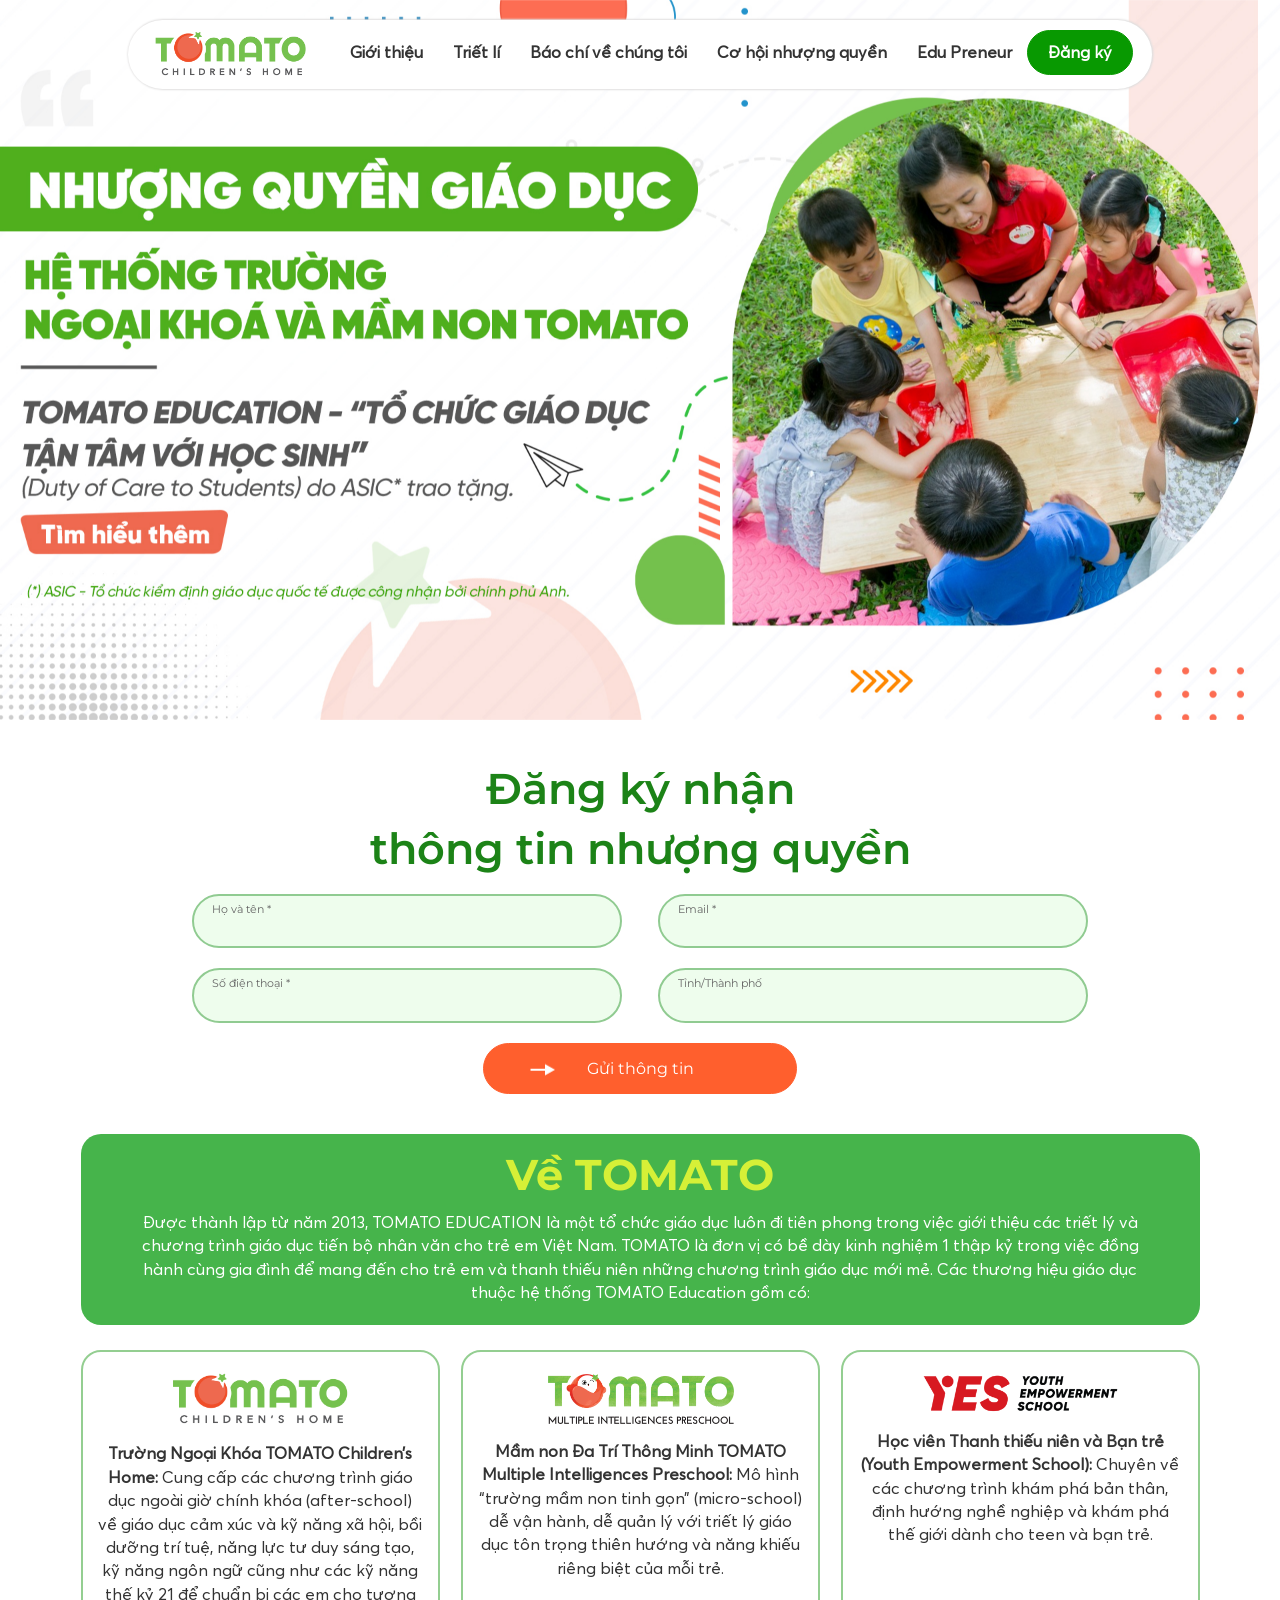
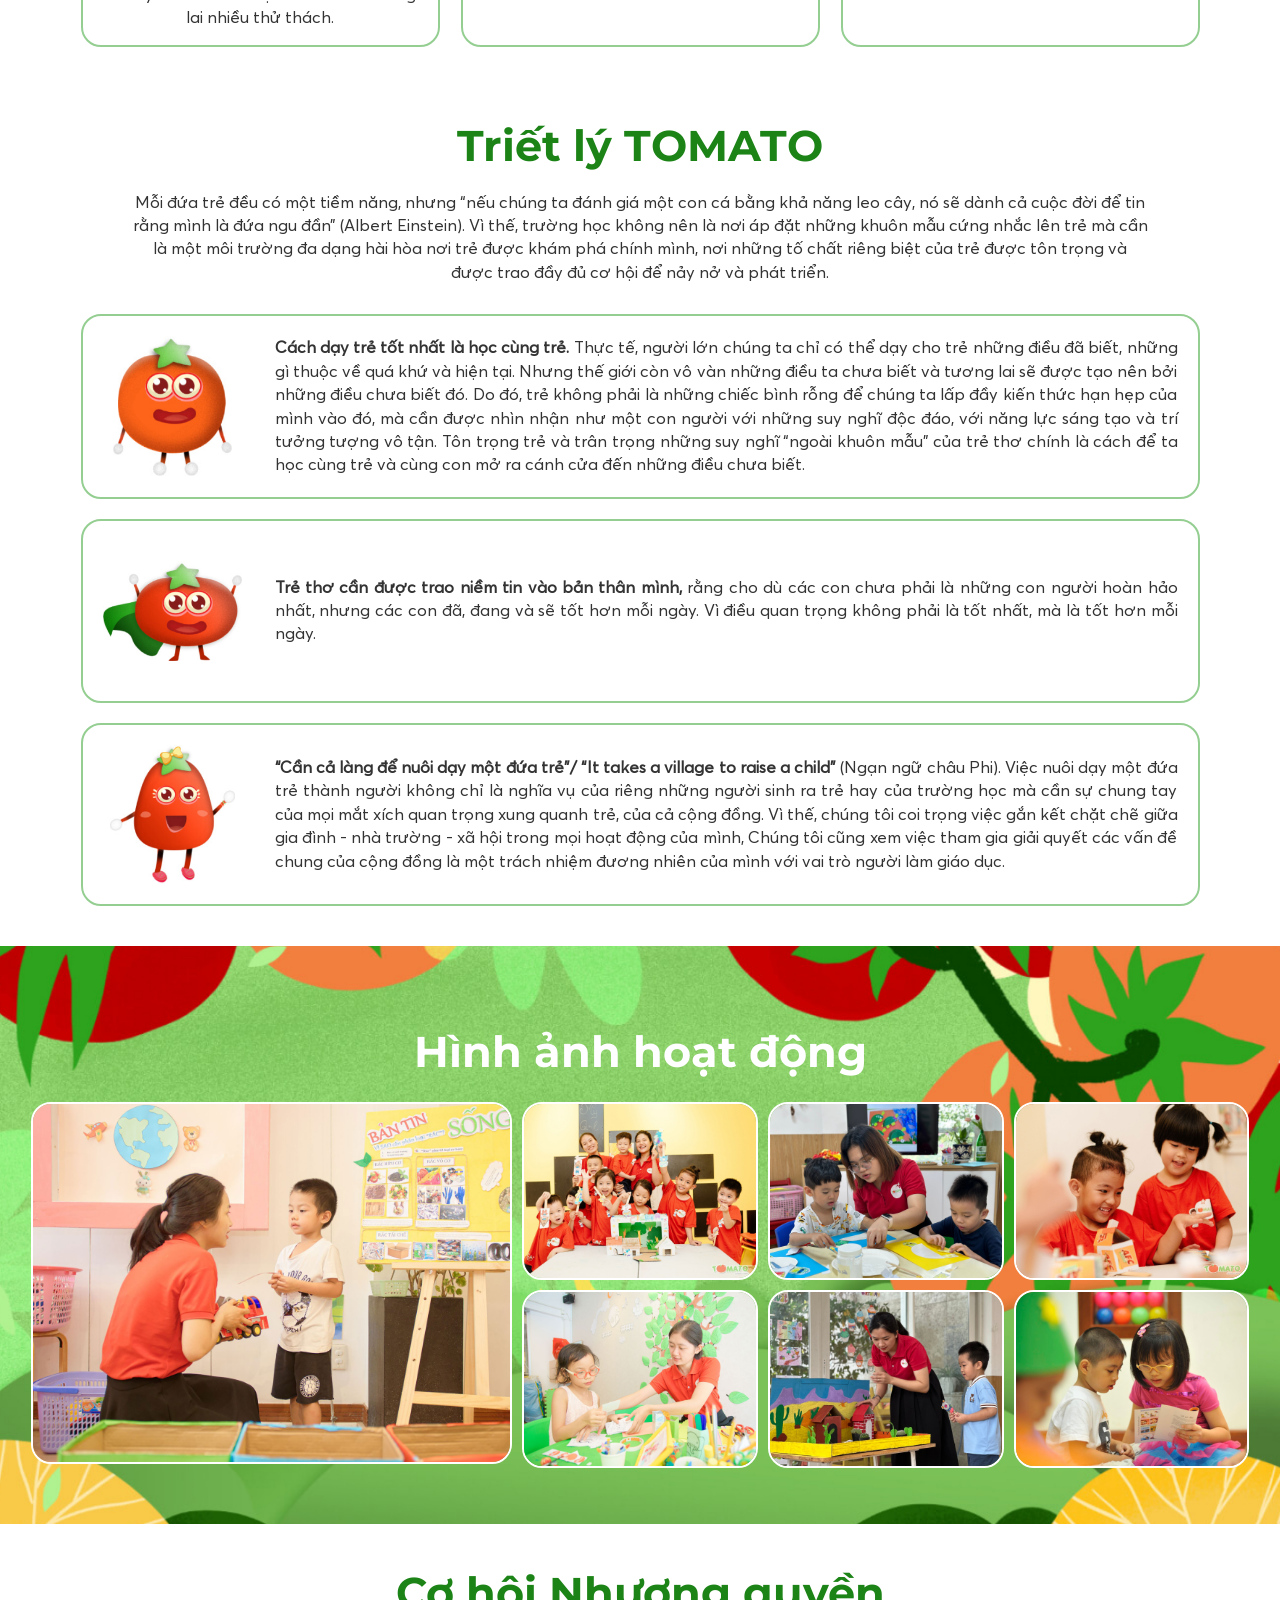
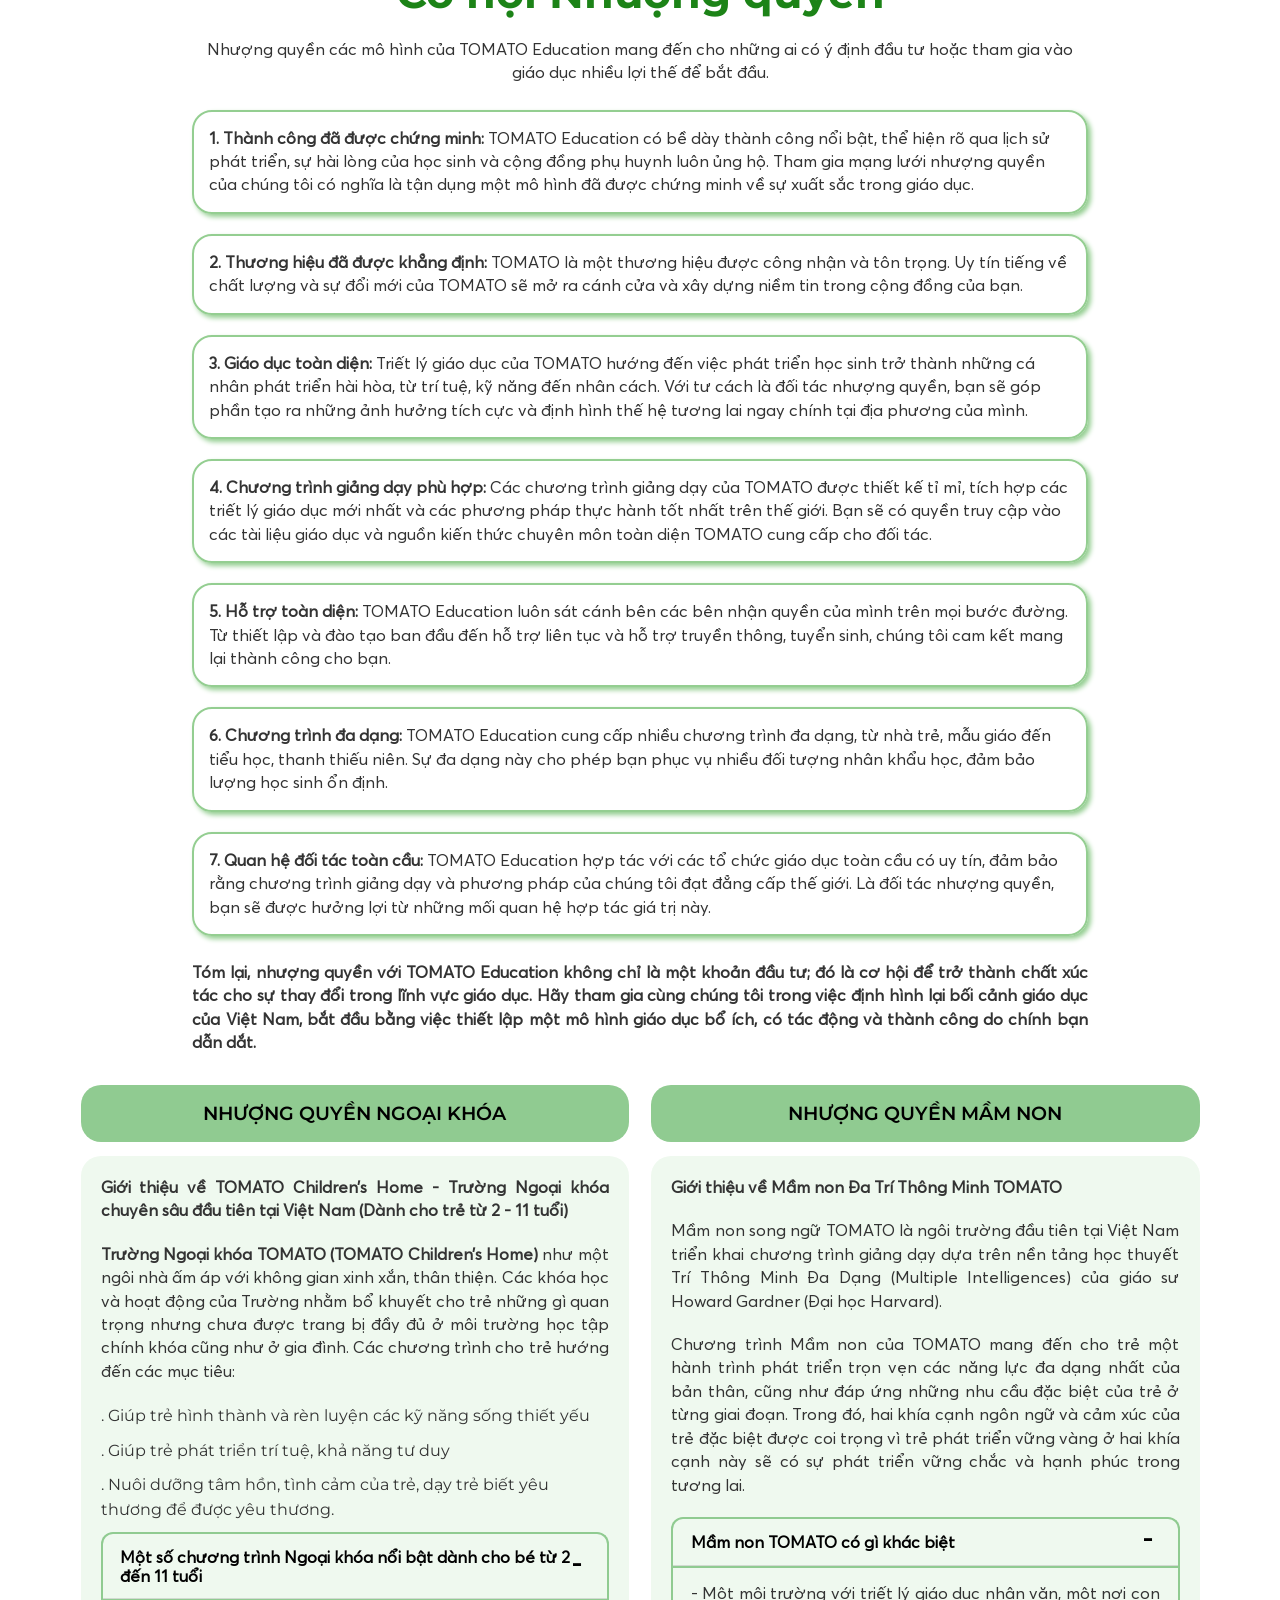
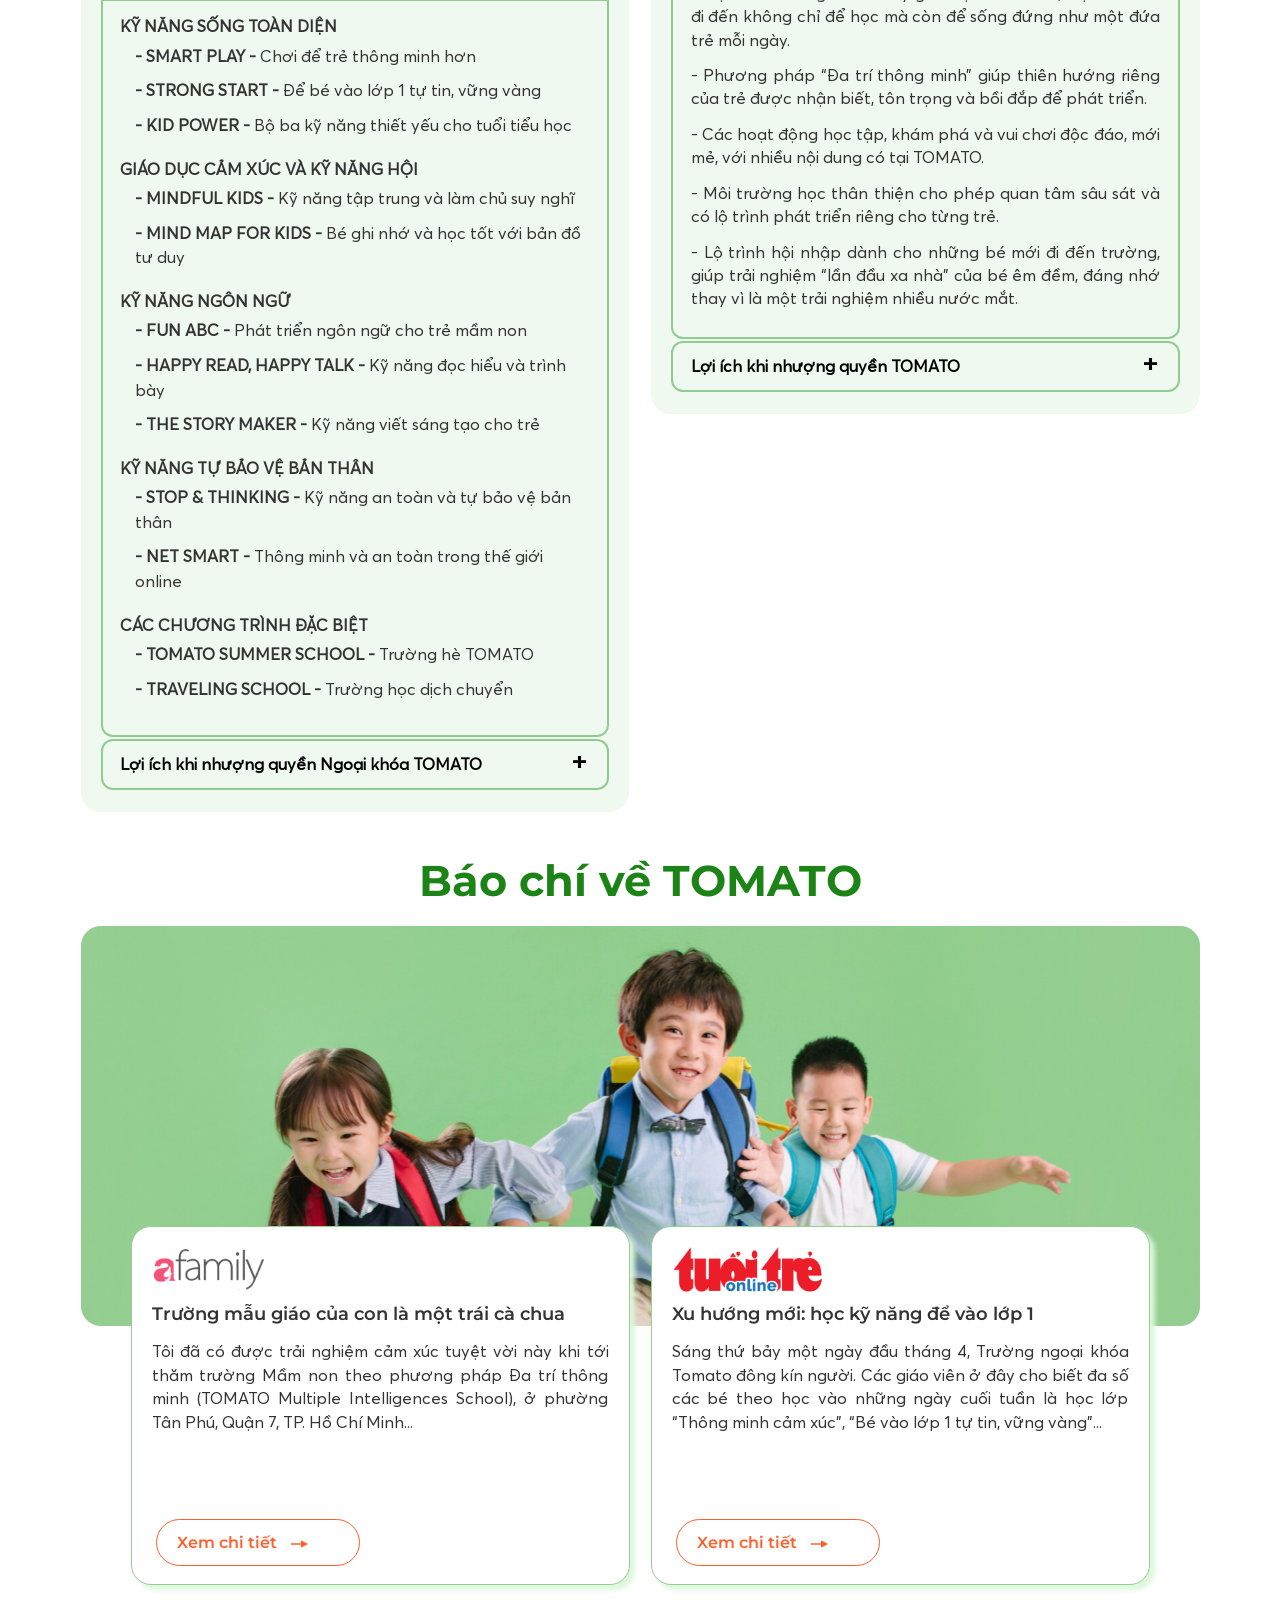
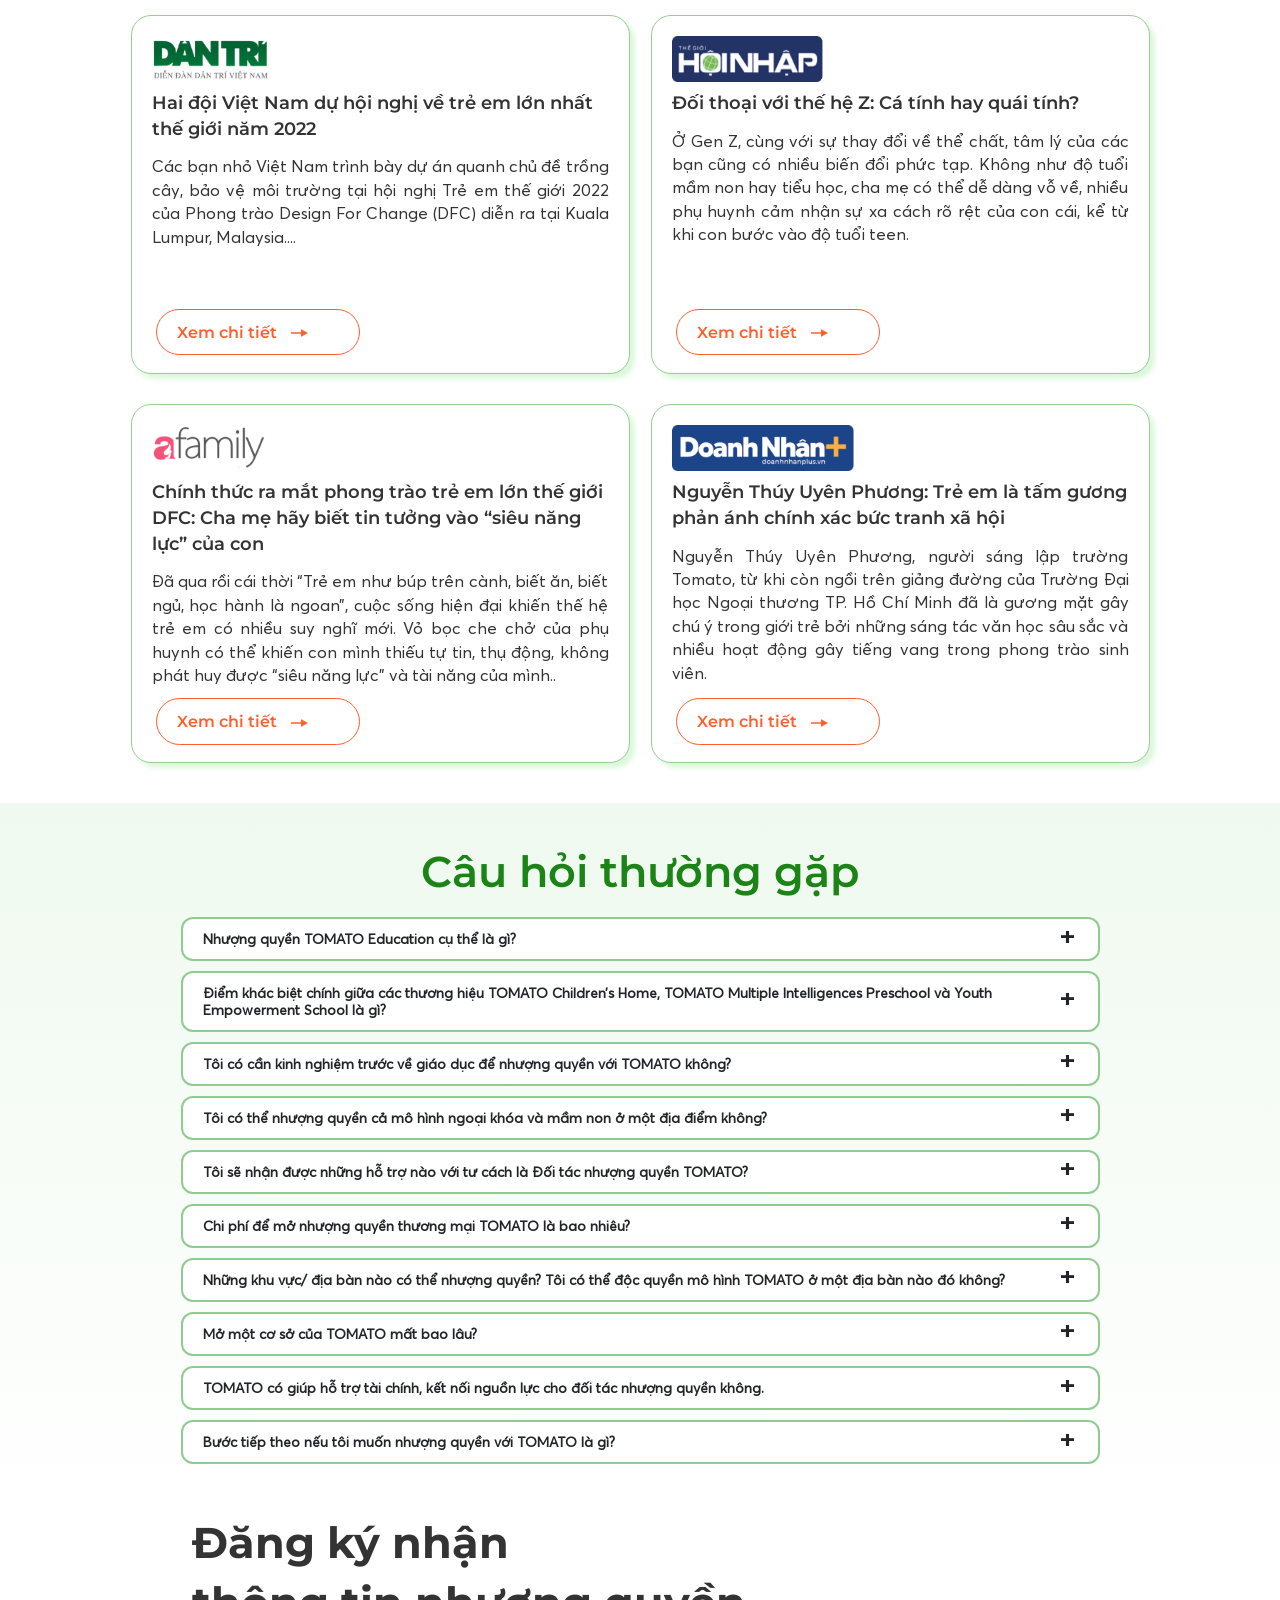
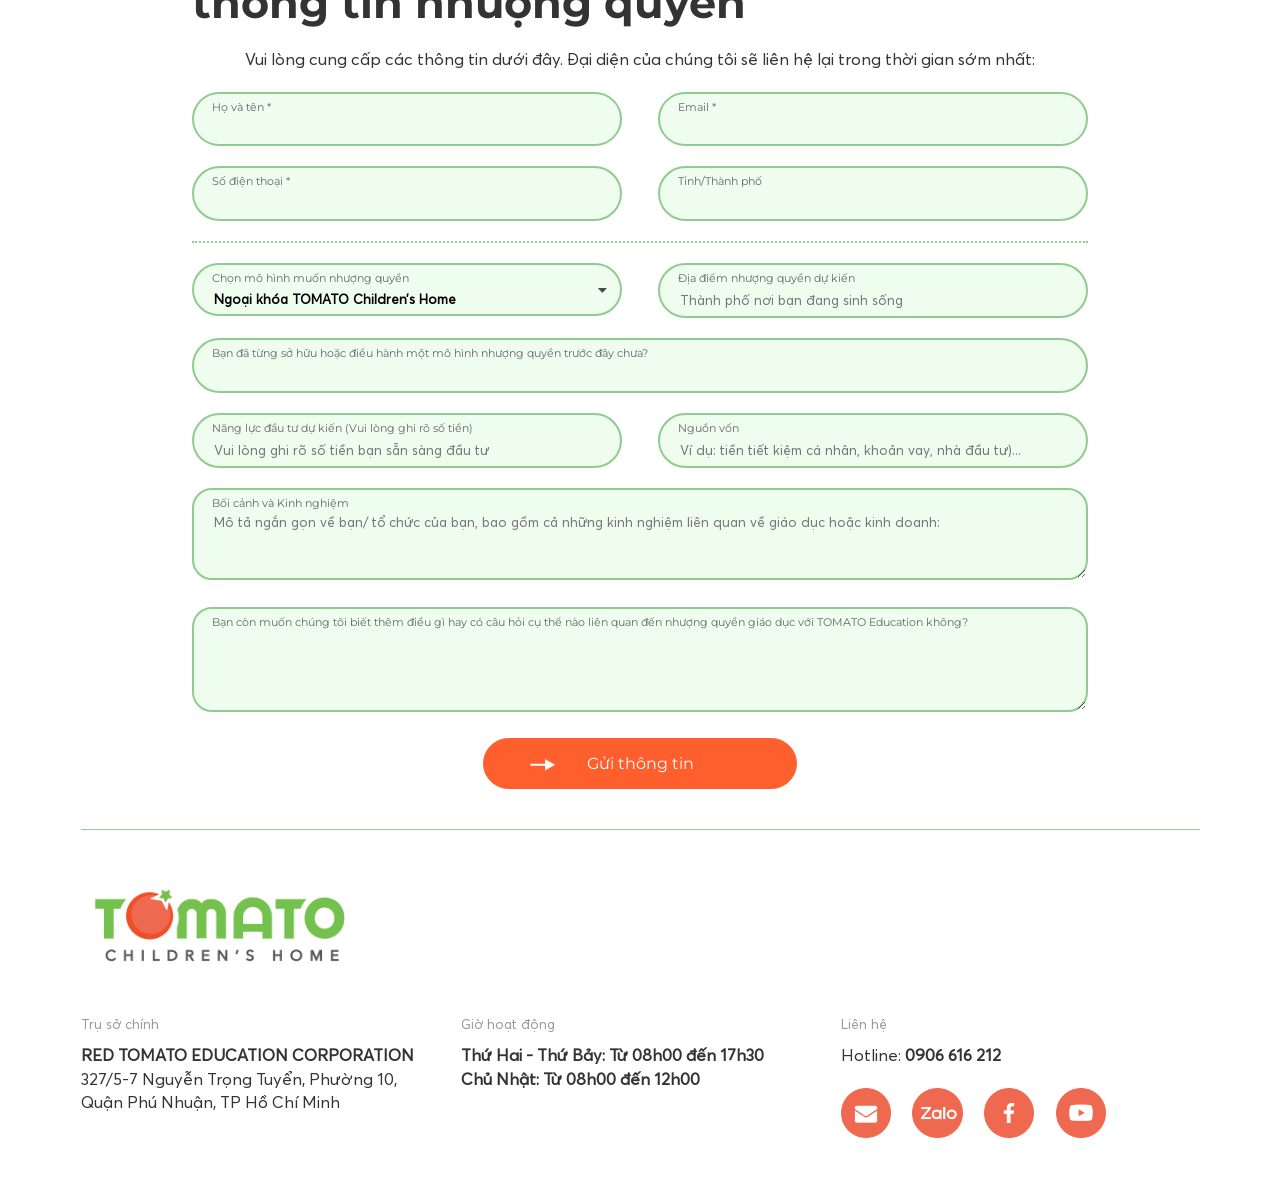
<file: index.html>
<!DOCTYPE html>
<html>
<head>
  <meta charset="utf-8">
  <title></title>	
  <meta name="viewport" content="width=device-width, initial-scale=1">
  <link rel="icon" type="image/x-icon" href="./images/fav.png">
  <link href="vendor/bootstrap/bootstrap.min.css" rel="stylesheet" type="text/css">
  <link href="vendor/bootstrap-5/bootstrap.min.css" rel="stylesheet" type="text/css">
  <link href="vendor/wow/animation.css" rel="stylesheet" type="text/css">
  <link rel="preconnect" href="https://fonts.googleapis.com">
  <link rel="preconnect" href="https://fonts.gstatic.com" crossorigin>
  <link href="https://fonts.googleapis.com/css2?family=Montserrat:wght@300;500;700&display=swap" rel="stylesheet">
  <link href="vendor/owlcarousel/owl.carousel.min.css" rel="stylesheet" type="text/css">
  <link href="vendor/wow/owl.theme.default.min.css" rel="stylesheet" type="text/css">
  <link href="vendor/fancybox/jquery.fancybox.min.css" rel="stylesheet" type="text/css">
  <link href="vendor/semantic/semantic.min.css" rel="stylesheet">
  <link href="css/style.css" rel="stylesheet" media="screen">
</head>
<body>
    <header class="page-header">
        <div class="container-header clearfix">
            <div class="logo"><a href="#"><img src="./images/logo.png" alt=""></a></div>
            <div class="toggle-menu">
                <img src="./images/ico-menu.png" alt="">
            </div>
            <div class="main-menu">
                <ul class="ul-main">
                    <li><a href="#" class="md-section-1">Giới thiệu</a></li>
                    <li><a href="#" class="md-section-2">Triết lí</a></li>
                    <li><a href="#" class="md-section-3">Báo chí về chúng tôi</a></li>
                    <li><a href="#" class="md-section-4">Cơ hội nhượng quyền</a></li>
                    <li><a href="edu-preneur.html" >Edu Preneur</a></li>
                    <li><a href="#" class="register md-section-5">Đăng ký</a></li>

                </ul>
            </div>
            <a href="#" class="register-mb">Đăng ký</a>
        </div>
        <div class="banner">
            <div class="owl-carousel owl-theme">
                <div class="item">
                    <img src="./images/banner.jpg" alt="">
                </div>
                <div class="item">
                    <img src="./images/banner-1.jpg" alt="">
                </div>
            </div>
            
        </div>
    </header><!-- .page-header -->
    <div class="page-main">
        <div class="section-1" id="section-1">
            <div class="container">
                <form action="">
                    <h1>Đăng ký nhận<br> thông tin nhượng quyền</h1>
                    <div class="md-col clearfix">
                        <div class="md-row">
                            <label for="">Họ và tên *</label>
                            <input type="text">
                            <!-- <p class="error">Vui lòng nhập họ và tên</p> -->
                        </div>
                        <div class="md-row">
                            <label for="">Email *</label>
                            <input type="email">
                            <!-- <p class="error">Vui lòng nhập email</p> -->
                        </div>
                    </div>
                    <div class="md-col clearfix">
                        <div class="md-row">
                            <label for="">Số điện thoại *</label>
                            <input type="text">
                            <!-- <p class="error">Vui lòng nhập số điện thoại</p> -->
                        </div>
                        <div class="md-row">
                            <label for="">Tỉnh/Thành phố</label>
                            <input type="text">
                        </div>
                    </div>
                    <div class="md-col-bt">
                        <span><img src="./images/ico-arrow.png" alt=""></span>
                        <input type="button" value="Gửi thông tin">
                    </div>
                    <div id="modal-sucess" class="md-modal-fancybox" >
                        <p>Cám ơn bạn đã đăng ký tư vấn, chúng tôi sẽ liên hệ lại với bạn!</p>
                    </div>                 
                </form>
            </div>
            <div class="md-psp">
                <div class="container">
                    <div class="top-content">
                        <h2>Về TOMATO</h2>
                        <p>Được thành lập từ năm 2013, TOMATO EDUCATION là một tổ chức giáo dục luôn đi tiên phong trong việc giới thiệu các triết lý và chương trình giáo dục tiến bộ nhân văn cho trẻ em Việt Nam. TOMATO là đơn vị có bề dày kinh nghiệm 1 thập kỷ trong việc đồng hành cùng gia đình để mang đến cho trẻ em và thanh thiếu niên những chương trình giáo dục mới mẻ. Các thương hiệu giáo dục thuộc hệ thống TOMATO Education gồm có:</p>
                    </div>
                    <div class="main-content">
                        <div class="row">
                            <div class="col-md-4">
                                <div class="content">
                                    <a href="https://tomato.edu.vn/" target="_blank"><img src="./images/logo.png" alt=""></a>
                                    <p><strong>Trường Ngoại Khóa TOMATO Children’s Home:</strong> Cung cấp các chương trình giáo dục ngoài giờ chính khóa (after-school) về giáo dục cảm xúc và kỹ năng xã hội,  bồi dưỡng trí tuệ, năng lực tư duy sáng tạo, kỹ năng ngôn ngữ cũng như các kỹ năng thế kỷ 21 để chuẩn bị các em cho tương lai nhiều thử thách.</p>
                                </div>
                            </div>
                            <div class="col-md-4">
                                <div class="content">
                                    <a href="https://mamnon.tomato.edu.vn/" target="_blank"><img src="./images/psp-1.png" alt=""></a>
                                    <p><strong>Mầm non Đa Trí Thông Minh TOMATO Multiple Intelligences Preschool:</strong> Mô hình “trường mầm non tinh gọn” (micro-school) dễ vận hành, dễ quản lý với triết lý giáo dục tôn trọng thiên hướng và năng khiếu riêng biệt của mỗi trẻ. </p>
                                </div>
                            </div>
                            <div class="col-md-4">
                                <div class="content">
                                    <a href="https://www.yesedu.vn/" target="_blank"><img src="./images/psp-3.png" alt=""></a>
                                    <p><strong>Học viên Thanh thiếu niên và Bạn trẻ (Youth Empowerment School):</strong> Chuyên về các chương trình khám phá bản thân, định hướng nghề nghiệp và khám phá thế giới dành cho teen và bạn trẻ.</p>
                                </div>
                            </div>
                        </div>
                    </div>
                </div>
            </div>
            <div class="md-sps">
                <div class="container">
                    <div class="top-content">
                        <h2>Triết lý TOMATO</h2>
                        <p>Mỗi đứa trẻ đều có một tiềm năng, nhưng “nếu chúng ta đánh giá một con cá bằng khả năng leo cây, nó sẽ dành cả cuộc đời để tin rằng mình là đứa ngu đần” (Albert Einstein). Vì thế, trường học không nên là nơi áp đặt những khuôn mẫu cứng nhắc lên trẻ mà cần là một môi trường đa dạng hài hòa nơi trẻ được khám phá chính mình, nơi những tố chất riêng biệt của trẻ được tôn trọng và được trao đầy đủ cơ hội để nảy nở và phát triển.</p>
                    </div>
                    <div class="main-content">
                        <div class="md-col clearfix">
                            <img src="./images/sps-1.png" alt="">
                            <p><strong>Cách dạy trẻ tốt nhất là học cùng trẻ.</strong> Thực tế, người lớn chúng ta chỉ có thể dạy cho trẻ những điều đã biết, những gì thuộc về quá khứ và hiện tại. Nhưng thế giới còn vô vàn những điều ta chưa biết và tương lai sẽ được tạo nên bởi những điều chưa biết đó. Do đó, trẻ không phải là những chiếc bình rỗng để chúng ta lấp đầy kiến thức hạn hẹp của mình vào đó, mà cần được nhìn nhận như một con người với những suy nghĩ độc đáo, với năng lực sáng tạo và trí tưởng tượng vô tận. Tôn trọng trẻ và trân trọng những suy nghĩ “ngoài khuôn mẫu” của trẻ thơ chính là cách để ta học cùng trẻ và cùng con mở ra cánh cửa đến những điều chưa biết.</p>
                        </div>
                        <div class="md-col clearfix">
                            <img src="./images/sps-2.png" alt="">
                            <p><strong>Trẻ thơ cần được trao niềm tin vào bản thân mình,</strong> rằng cho dù các con chưa phải là những con người hoàn hảo nhất, nhưng các con đã, đang và sẽ tốt hơn mỗi ngày. Vì điều quan trọng không phải là tốt nhất, mà là tốt hơn mỗi ngày. </p>
                        </div>
                        <div class="md-col clearfix">
                            <img src="./images/sps-3.png" alt="">
                            <p><strong>“Cần cả làng để nuôi dạy một đứa trẻ”/ “It takes a village to raise a child”</strong> (Ngạn ngữ châu Phi). Việc nuôi dạy một đứa trẻ thành người không chỉ là nghĩa vụ của riêng những người sinh ra trẻ hay của trường học mà cần sự chung tay của mọi mắt xích quan trọng xung quanh trẻ, của cả cộng đồng. Vì thế, chúng tôi coi trọng việc gắn kết chặt chẽ giữa gia đình - nhà trường - xã hội trong mọi hoạt động của mình, Chúng tôi cũng xem việc tham gia giải quyết các vấn đề chung của cộng đồng là một trách nhiệm đương nhiên của mình với vai trò người làm giáo dục.</p>
                        </div>
                    </div>
                </div>
            </div>
        </div>
        <div class="section-2">
            <h2>Hình ảnh hoạt động</h2>
            <div class="slide-images clearfix">
                <div class="md-col md-col-1">
                    <div><a data-fancybox="gallery" href="./images/slide-1.jpg"><img src="./images/slide-1.jpg"></a></div>
                </div>
                <div class="md-col">
                    <div><a data-fancybox="gallery" href="./images/slide-2.jpg"><img src="./images/slide-2.jpg"></a></div>
                    <div><a data-fancybox="gallery" href="./images/slide-3.jpg"><img src="./images/slide-3.jpg"></a></div>
                </div>
                <div class="md-col">
                    <div><a data-fancybox="gallery" href="./images/slide-4.jpg"><img src="./images/slide-4.jpg"></a></div>
                    <div><a data-fancybox="gallery" href="./images/slide-5.jpg"><img src="./images/slide-5.jpg"></a></div>
                </div>
                <div class="md-col md-col-2 md-desktop">
                    <div><a data-fancybox="gallery" href="./images/slide-6.jpg"><img src="./images/slide-6.jpg"></a></div>
                    <div><a data-fancybox="gallery" href="./images/slide-7.jpg"><img src="./images/slide-7.jpg"></a></div>
                </div>
            </div>
        </div>
        <div class="section-3">
            <div class="container">
                <div class="md-cnq">
                    <div class="top-content">
                        <h2>Cơ hội Nhượng quyền</h2>
                        <p>Nhượng quyền các mô hình của TOMATO Education mang đến cho những ai có ý định đầu tư hoặc tham gia vào giáo dục nhiều lợi thế để bắt đầu.</p>
                    </div>
                    <div class="main-content">
                        <p><strong>1. Thành công đã được chứng minh:</strong> TOMATO Education có bề dày thành công nổi bật, thể hiện rõ qua lịch sử phát triển, sự hài lòng của học sinh và cộng đồng phụ huynh luôn ủng hộ. Tham gia mạng lưới nhượng quyền của chúng tôi có nghĩa là tận dụng một mô hình đã được chứng minh về sự xuất sắc trong giáo dục.</p>
                        <p><strong>2. Thương hiệu đã được khẳng định:</strong> TOMATO là một thương hiệu được công nhận và tôn trọng. Uy tín tiếng về chất lượng và sự đổi mới của TOMATO sẽ mở ra cánh cửa và xây dựng niềm tin trong cộng đồng của bạn.</p>
                        <p><strong>3. Giáo dục toàn diện:</strong> Triết lý giáo dục của TOMATO hướng đến việc phát triển học sinh trở thành những cá nhân phát triển hài hòa, từ trí tuệ, kỹ năng đến nhân cách. Với tư cách là đối tác nhượng quyền, bạn sẽ góp phần tạo ra những ảnh hưởng tích cực và định hình thế hệ tương lai ngay chính tại địa phương của mình.</p>
                        <p><strong>4. Chương trình giảng dạy phù hợp:</strong> Các chương trình giảng dạy của TOMATO được thiết kế tỉ mỉ, tích hợp các triết lý giáo dục mới nhất và các phương pháp thực hành tốt nhất trên thế giới. Bạn sẽ có quyền truy cập vào các tài liệu giáo dục và nguồn kiến thức chuyên môn toàn diện TOMATO cung cấp cho đối tác.</p>
                        <p><strong>5. Hỗ trợ toàn diện:</strong> TOMATO Education luôn sát cánh bên các bên nhận quyền của mình trên mọi bước đường. Từ thiết lập và đào tạo ban đầu đến hỗ trợ liên tục và hỗ trợ truyền thông, tuyển sinh, chúng tôi cam kết mang lại thành công cho bạn.</p>
                        <p><strong>6. Chương trình đa dạng:</strong> TOMATO Education cung cấp nhiều chương trình đa dạng, từ nhà trẻ, mẫu giáo đến tiểu học, thanh thiếu niên. Sự đa dạng này cho phép bạn phục vụ nhiều đối tượng nhân khẩu học, đảm bảo lượng học sinh  ổn định.</p>
                        <p><strong>7. Quan hệ đối tác toàn cầu:</strong> TOMATO Education hợp tác với các tổ chức giáo dục toàn cầu có uy tín, đảm bảo rằng chương trình giảng dạy và phương pháp của chúng tôi đạt đẳng cấp thế giới. Là đối tác nhượng quyền, bạn sẽ được hưởng lợi từ những mối quan hệ hợp tác giá trị này.</p>
                    </div>
                    <p class="in-short">Tóm lại, nhượng quyền với TOMATO Education không chỉ là một khoản đầu tư; đó là cơ hội để trở thành chất xúc tác cho sự thay đổi trong lĩnh vực giáo dục. Hãy tham gia cùng chúng tôi trong việc định hình lại bối cảnh giáo dục của Việt Nam, bắt đầu bằng việc thiết lập một mô hình giáo dục bổ ích, có tác động và thành công do chính bạn dẫn dắt.</p>
                </div>
                <div class="md-tcol clearfix">
                    <div class="left-content">
                        <h3>Nhượng quyền Ngoại khóa</h3>
                        <div class="content">
                            <p><strong>Giới thiệu về TOMATO Children’s Home - Trường Ngoại khóa chuyên sâu đầu tiên tại Việt Nam (Dành cho trẻ từ 2 - 11 tuổi)</strong></p>
                            <p><strong>Trường Ngoại khóa TOMATO (TOMATO Children’s Home)</strong> như một ngôi nhà ấm áp với không gian xinh xắn, thân thiện. Các khóa học và hoạt động của Trường nhằm bổ khuyết cho trẻ những gì quan trọng nhưng chưa được trang bị đầy đủ ở môi trường học tập chính khóa cũng như ở gia đình. Các chương trình cho trẻ hướng đến các mục tiêu:</p>
                            <span>. Giúp trẻ hình thành và rèn luyện các kỹ năng sống thiết yếu</span>
                            <span>. Giúp trẻ phát triển trí tuệ, khả năng tư duy</span>
                            <span>. Nuôi dưỡng tâm hồn, tình cảm của trẻ, dạy trẻ biết yêu thương để được yêu thương.</span>
                            <div class="accordion" id="accordionExample">
                              <div class="accordion-item">
                                <h2 class="accordion-header" id="headingOne">
                                  <button class="accordion-button" type="button" data-bs-toggle="collapse" data-bs-target="#collapseOne" aria-expanded="true" aria-controls="collapseOne">
                                    Một số chương trình Ngoại khóa nổi bật dành cho bé từ 2 đến 11 tuổi
                                  </button>
                                </h2>
                                <div id="collapseOne" class="accordion-collapse collapse show" aria-labelledby="headingOne" data-bs-parent="#accordionExample">
                                  <div class="accordion-body">
                                    <div class="md-text">
                                        <p>KỸ NĂNG SỐNG TOÀN DIỆN</p>
                                        <span><strong>- SMART PLAY -</strong> Chơi để trẻ thông minh hơn</span>
                                        <span><strong>- STRONG START -</strong> Để bé vào lớp 1 tự tin, vững vàng</span>
                                        <span><strong>- KID POWER -</strong> Bộ ba kỹ năng thiết yếu cho tuổi tiểu học</span>
                                    </div>
                                    <div class="md-text">
                                        <p>GIÁO DỤC CẢM XÚC VÀ KỸ NĂNG HỘI</p>
                                        <span><strong>-  MINDFUL KIDS -</strong> Kỹ năng tập trung và làm chủ suy nghĩ</span>
                                        <span><strong>-  MIND MAP FOR KIDS -</strong> Bé ghi nhớ và học tốt với bản đồ tư duy</span>
                                    </div>
                                    <div class="md-text">
                                        <p>KỸ NĂNG NGÔN NGỮ</p>
                                        <span><strong>-  FUN ABC -</strong> Phát triển ngôn ngữ cho trẻ mầm non</span>
                                        <span><strong>-  HAPPY READ, HAPPY TALK -</strong> Kỹ năng đọc hiểu và trình bày</span>
                                        <span><strong>-  THE STORY MAKER -</strong> Kỹ năng viết sáng tạo cho trẻ</span>
                                    </div>
                                    <div class="md-text">
                                        <p>KỸ NĂNG TỰ BẢO VỆ BẢN THÂN</p>
                                        <span><strong>-  STOP & THINKING -</strong> Kỹ năng an toàn và tự bảo vệ bản thân</span>
                                        <span><strong>-  NET SMART -</strong> Thông minh và an toàn trong thế giới online</span>
                                    </div>
                                    <div class="md-text">
                                        <p>CÁC CHƯƠNG TRÌNH ĐẶC BIỆT</p>
                                        <span><strong>-  TOMATO SUMMER SCHOOL -</strong> Trường hè TOMATO</span>
                                        <span><strong>-  TRAVELING SCHOOL -</strong> Trường học dịch chuyển</span>
                                    </div>
                                  </div>
                                </div>
                              </div>
                              <div class="accordion-item">
                                <h2 class="accordion-header" id="headingTwo">
                                  <button class="accordion-button collapsed" type="button" data-bs-toggle="collapse" data-bs-target="#collapseTwo" aria-expanded="false" aria-controls="collapseTwo">
                                    Lợi ích khi nhượng quyền Ngoại khóa TOMATO
                                  </button>
                                </h2>
                                <div id="collapseTwo" class="accordion-collapse collapse" aria-labelledby="headingTwo" data-bs-parent="#accordionExample">
                                  <div class="accordion-body">
                                    <p><strong>- Tiềm năng thị trường:</strong> Nhu cầu về giáo dục ngoài giờ không ngừng tăng khi các bậc phụ huynh ngày càng muốn tìm kiếm các chương trình phát triển toàn diện cho con mình để bổ trợ thêm hoặc giúp giải quyết các vấn đề mà trường học chính khóa chưa giải quyết được.</p>
                                    <p><strong>- Chi phí thấp:</strong> Mô hình này không yêu cầu cơ sở hạ tầng hoặc nguồn lực lớn. Bạn có thế tích hợp mô hình Ngoại khóa TOMATO trong không gian hiện có của mình, khiến nó trở thành một dự án có hiệu quả về mặt chi phí.</p>
                                    <p><strong>- Dễ nhân rộng:</strong> Khi bạn thành lập trung tâm ban đầu của mình, bạn có thể dễ dàng mở rộng thêm đến nhiều địa điểm nhờ các giáo án và quy trình hoạt động được đóng gói sẵn và tận dụng được các chi phí thiết lập ban đầu.</p>
                                  </div>
                                </div>
                              </div>
                            </div>
                        </div>
                    </div>
                    <div class="right-content">
                        <h3>Nhượng quyền Mầm non</h3>
                        <div class="content">
                            <p><strong>Giới thiệu về Mầm non Đa Trí Thông Minh TOMATO</strong></p>
                            <p>Mầm non song ngữ TOMATO là ngôi trường đầu tiên tại Việt Nam triển khai chương trình giảng dạy dựa trên nền tảng học thuyết Trí Thông Minh Đa Dạng (Multiple Intelligences) của giáo sư Howard Gardner (Đại học Harvard). </p>
                            <p>Chương trình Mầm non của TOMATO mang đến cho trẻ một hành trình phát triển trọn vẹn các năng lực đa dạng nhất của bản thân, cũng như đáp ứng những nhu cầu đặc biệt của trẻ ở từng giai đoạn. Trong đó, hai khía cạnh ngôn ngữ và cảm xúc của trẻ đặc biệt được coi trọng vì trẻ phát triển vững vàng ở hai khía cạnh này sẽ có sự phát triển vững chắc và hạnh phúc trong tương lai.</p>
                            <div class="accordion" id="accordionExample">
                              <div class="accordion-item">
                                <h2 class="accordion-header" id="headingThree">
                                  <button class="accordion-button" type="button" data-bs-toggle="collapse" data-bs-target="#collapseThree" aria-expanded="true" aria-controls="collapseThree">
                                    Mầm non TOMATO có gì khác biệt
                                  </button>
                                </h2>
                                <div id="collapseThree" class="accordion-collapse collapse show" aria-labelledby="headingThree" data-bs-parent="#accordionExample">
                                  <div class="accordion-body">
                                    <p>- Một môi trường với triết lý giáo dục nhân văn, một nơi con đi đến không chỉ để học mà còn để sống đứng như một đứa trẻ mỗi ngày.</p>
                                    <p>- Phương pháp “Đa trí thông minh” giúp thiên hướng riêng của trẻ được nhận biết, tôn trọng và bồi đắp để phát triển.</p>
                                    <p>- Các hoạt động học tập, khám phá và vui chơi độc đáo, mới mẻ, với nhiều nội dung có tại TOMATO.</p>
                                    <p>- Môi trường học thân thiện cho phép quan tâm sâu sát và có lộ trình phát triển riêng cho từng trẻ.</p>
                                    <p>- Lộ trình hội nhập dành cho những bé mới đi đến trường, giúp trải nghiệm “lần đầu xa nhà” của bé êm đềm, đáng nhớ thay vì là một trải nghiệm nhiều nước mắt.</p>
                                  </div>
                                </div>
                              </div>
                              <div class="accordion-item">
                                <h2 class="accordion-header" id="headingFour">
                                  <button class="accordion-button collapsed" type="button" data-bs-toggle="collapse" data-bs-target="#collapseFour" aria-expanded="false" aria-controls="collapseFour">
                                    Lợi ích khi nhượng quyền TOMATO
                                  </button>
                                </h2>
                                <div id="collapseFour" class="accordion-collapse collapse" aria-labelledby="headingFour" data-bs-parent="#accordionExample">
                                  <div class="accordion-body">
                                    <p><strong>- Phương pháp nổi tiếng và dễ tiếp cận với các gia đình:</strong> Đa Trí Thông Minh không chỉ là một phương pháp nổi tiếng đã được chứng mình, mà còn phù hợp với các gia đình đang tìm kiếm  một trải nghiệm giáo dục toàn diện cho con cái họ. Không như nhiều triết lý khác nghe có vẻ trừu tượng và khó hiểu, Đa Trí Thông Minh là một triết lý được phụ huynh dễ dàng hiểu, đón nhận và ủng hộ.</p>
                                    <p><strong>- Thiết lập dễ dàng, thuận lợi:</strong> Không giống như một số phương pháp chuyên biệt đòi hỏi giáo viên phải được đào tạo đặc biệt hoặc phải trang bị các học cụ, trang thiết bị tốn kém, mô hình Mầm non Đa Trí Thông minh TOMATO có thể dễ dàng được thiết lập từ những nguồn lực có sẵn và thuận lợi để tích hợp với chương trình khung có sẵn của cơ quan quản lý giáo dục.</p>
                                    <p>Chương trình giảng dạy và gói đào tạo giáo viên được thiết kế sẵn và có thể linh hoạt điều chỉnh: Các chương trình giảng dạy được đóng gói kỹ lưỡng để chuyển giao ngay, nhưng cũng mang lại sự linh hoạt cho đối tác nhượng quyền để điều chỉnh cho phù hợp với nhu cầu và bối cảnh cụ thể của mình.</p>
                                  </div>
                                </div>
                              </div>
                            </div>
                        </div>
                    </div>
                </div>
            </div>
        </div>
        <div class="section-4">
            <div class="container">
                <div class="md-banner">
                    <h2>Báo chí về TOMATO</h2>
                    <img src="./images/banner-sc4.jpg" alt="">
                </div>
                <div class="row main-content md-desktop">
                    <div class="col-md-6">
                        <div class="content">
                            <img src="./images/sc4-img-1.png" alt="">
                            <h3>Trường mẫu giáo của con là một trái cà chua</h3>
                            <p>Tôi đã có được trải nghiệm cảm xúc tuyệt vời này khi tới thăm trường Mầm non theo phương pháp Đa trí thông minh (TOMATO Multiple Intelligences School), ở phường Tân Phú, Quận 7, TP. Hồ Chí Minh...</p>
                            <a href="https://afamily.vn/truong-mau-giao-cua-con-la-mot-trai-ca-chua-20171222051046654.chn" target="_blank" >Xem chi tiết <span><img src="./images/ico-arrow-2.png" alt=""></span></a>
                        </div>
                    </div>
                    <div class="col-md-6">
                        <div class="content">
                            <img src="./images/sc4-img-2.png" alt="">
                            <h3>Xu hướng mới: học kỹ năng để vào lớp 1</h3>
                            <p>Sáng thứ bảy một ngày đầu tháng 4, Trường ngoại khóa Tomato đông kín người. Các giáo viên ở đây cho biết đa số các bé theo học vào những ngày cuối tuần là học lớp “Thông minh cảm xúc”, “Bé vào lớp 1 tự tin, vững vàng”...</p>
                            <a href="https://tuoitre.vn/xu-huong-moi-hoc-ky-nang-de-vao-lop-1-734051.htm" target="_blank">Xem chi tiết <span><img src="./images/ico-arrow-2.png" alt=""></span></a>
                        </div>
                    </div>
                    <div class="col-md-6">
                        <div class="content">
                            <img src="./images/sc4-img-3.png" alt="">
                            <h3>Hai đội Việt Nam dự hội nghị về trẻ em lớn nhất thế giới năm 2022</h3>
                            <p>Các bạn nhỏ Việt Nam trình bày dự án quanh chủ đề trồng cây, bảo vệ môi trường tại hội nghị Trẻ em thế giới 2022 của Phong trào Design For Change (DFC) diễn ra tại Kuala Lumpur, Malaysia....</p>
                            <a href="https://dantri.com.vn/an-sinh/hai-doi-viet-nam-du-hoi-nghi-ve-tre-em-lon-nhat-the-gioi-nam-2022-20221121110403877.htm" target="_blank">Xem chi tiết <span><img src="./images/ico-arrow-2.png" alt=""></span></a>
                        </div>
                    </div>
                    <div class="col-md-6">
                        <div class="content">
                            <img src="./images/sc4-img-4.png" alt="">
                            <h3>Đối thoại với thế hệ Z: Cá tính hay quái tính?</h3>
                            <p>Ở Gen Z, cùng với sự thay đổi về thể chất, tâm lý của các bạn cũng có nhiều biến đổi phức tạp. Không như độ tuổi mầm non hay tiểu học, cha mẹ có thể dễ dàng vỗ về, nhiều phụ huynh cảm nhận sự xa cách rõ rệt của con cái, kể từ khi con bước vào độ tuổi teen.</p>
                            <a href="https://thegioihoinhap.vn/loi-song/van-hoa-giao-duc/doi-thoai-voi-the-he-z-ca-tinh-hay-quai-tinh/" target="_blank">Xem chi tiết <span><img src="./images/ico-arrow-2.png" alt=""></span></a>
                        </div>
                    </div>
                    <div class="col-md-6">
                        <div class="content">
                            <img src="./images/sc4-img-1.png" alt="">
                            <h3>Chính thức ra mắt phong trào trẻ em lớn thế giới DFC: Cha mẹ hãy biết tin tưởng vào “siêu năng lực” của con</h3>
                            <p>Đã qua rồi cái thời “Trẻ em như búp trên cành, biết ăn, biết ngủ, học hành là ngoan”, cuộc sống hiện đại khiến thế hệ trẻ em có nhiều suy nghĩ mới. Vỏ bọc che chở của phụ huynh có thể khiến con mình thiếu tự tin, thụ động, không phát huy được “siêu năng lực” và tài năng của mình..</p>
                            <a href="https://afamily.vn/chinh-thuc-ra-mat-phong-trao-tre-em-lon-the-gioi-dfc-cha-me-hay-biet-tin-tuong-vao-sieu-nang-luc-cua-con-20180529164012908.chn" target="_blank">Xem chi tiết <span><img src="./images/ico-arrow-2.png" alt=""></span></a>
                        </div>
                    </div>
                    <div class="col-md-6">
                        <div class="content">
                            <img src="./images/sc4-img-5.png" alt="">
                            <h3>Nguyễn Thúy Uyên Phương: Trẻ em là tấm gương phản ánh chính xác bức tranh xã hội</h3>
                            <p>Nguyễn Thúy Uyên Phương, người sáng lập trường Tomato, từ khi còn ngồi trên giảng đường của Trường Đại học Ngoại thương TP. Hồ Chí Minh đã là gương mặt gây chú ý trong giới trẻ bởi những sáng tác văn học sâu sắc và nhiều hoạt động gây tiếng vang trong phong trào sinh viên.</p>
                            <a href="https://doanhnhanplus.vn/nguyen-thuy-uyen-phuong-nguoi-sang-lap-truong-tomato-tre-em-la-tam-guong-phan-anh-chinh-xac-buc-tranh-xa-hoi-74104.html" target="_blank">Xem chi tiết <span><img src="./images/ico-arrow-2.png" alt=""></span></a>
                        </div>
                    </div>
                </div>
                <div class=" main-content md-mobile">
                    <div class="owl-carousel owl-theme">
                        <div class="item"><div class="col-md-6">
                        <div class="content">
                            <img src="./images/sc4-img-1.png" alt="">
                            <h3>Trường mẫu giáo của con là một trái cà chua</h3>
                            <p>Tôi đã có được trải nghiệm cảm xúc tuyệt vời này khi tới thăm trường Mầm non theo phương pháp Đa trí thông minh (TOMATO Multiple Intelligences School), ở phường Tân Phú, Quận 7, TP. Hồ Chí Minh...</p>
                            <a href="https://afamily.vn/truong-mau-giao-cua-con-la-mot-trai-ca-chua-20171222051046654.chn" target="_blank" >Xem chi tiết <span><img src="./images/ico-arrow-2.png" alt=""></span></a>
                        </div>
                    </div></div>
                        <div class="item">
                            <div class="col-md-6">
                        <div class="content">
                            <img src="./images/sc4-img-2.png" alt="">
                            <h3>Xu hướng mới: học kỹ năng để vào lớp 1</h3>
                            <p>Sáng thứ bảy một ngày đầu tháng 4, Trường ngoại khóa Tomato đông kín người. Các giáo viên ở đây cho biết đa số các bé theo học vào những ngày cuối tuần là học lớp “Thông minh cảm xúc”, “Bé vào lớp 1 tự tin, vững vàng”...</p>
                            <a href="https://tuoitre.vn/xu-huong-moi-hoc-ky-nang-de-vao-lop-1-734051.htm" target="_blank">Xem chi tiết <span><img src="./images/ico-arrow-2.png" alt=""></span></a>
                        </div>
                    </div>
                        </div>
                        <div class="item">
                            <div class="col-md-6">
                        <div class="content">
                            <img src="./images/sc4-img-3.png" alt="">
                            <h3>Hai đội Việt Nam dự hội nghị về trẻ em lớn nhất thế giới năm 2022</h3>
                            <p>Các bạn nhỏ Việt Nam trình bày dự án quanh chủ đề trồng cây, bảo vệ môi trường tại hội nghị Trẻ em thế giới 2022 của Phong trào Design For Change (DFC) diễn ra tại Kuala Lumpur, Malaysia....</p>
                            <a href="https://dantri.com.vn/an-sinh/hai-doi-viet-nam-du-hoi-nghi-ve-tre-em-lon-nhat-the-gioi-nam-2022-20221121110403877.htm" target="_blank">Xem chi tiết <span><img src="./images/ico-arrow-2.png" alt=""></span></a>
                        </div>
                    </div>
                        </div>
                        <div class="item">
                            <div class="col-md-6">
                        <div class="content">
                            <img src="./images/sc4-img-4.png" alt="">
                            <h3>Đối thoại với thế hệ Z: Cá tính hay quái tính?</h3>
                            <p>Ở Gen Z, cùng với sự thay đổi về thể chất, tâm lý của các bạn cũng có nhiều biến đổi phức tạp. Không như độ tuổi mầm non hay tiểu học, cha mẹ có thể dễ dàng vỗ về, nhiều phụ huynh cảm nhận sự xa cách rõ rệt của con cái, kể từ khi con bước vào độ tuổi teen.</p>
                            <a href="https://thegioihoinhap.vn/loi-song/van-hoa-giao-duc/doi-thoai-voi-the-he-z-ca-tinh-hay-quai-tinh/" target="_blank">Xem chi tiết <span><img src="./images/ico-arrow-2.png" alt=""></span></a>
                        </div>
                    </div>
                        </div>
                        <div class="item">
                            <div class="col-md-6">
                        <div class="content">
                            <img src="./images/sc4-img-1.png" alt="">
                            <h3>Chính thức ra mắt phong trào trẻ em lớn thế giới DFC: Cha mẹ hãy biết tin tưởng vào “siêu năng lực” của con</h3>
                            <p>Đã qua rồi cái thời “Trẻ em như búp trên cành, biết ăn, biết ngủ, học hành là ngoan”, cuộc sống hiện đại khiến thế hệ trẻ em có nhiều suy nghĩ mới. Vỏ bọc che chở của phụ huynh có thể khiến con mình thiếu tự tin, thụ động, không phát huy được “siêu năng lực” và tài năng của mình..</p>
                            <a href="https://afamily.vn/chinh-thuc-ra-mat-phong-trao-tre-em-lon-the-gioi-dfc-cha-me-hay-biet-tin-tuong-vao-sieu-nang-luc-cua-con-20180529164012908.chn" target="_blank">Xem chi tiết <span><img src="./images/ico-arrow-2.png" alt=""></span></a>
                        </div>
                    </div>
                        </div>
                        <div class="item">
                            <div class="col-md-6">
                        <div class="content">
                            <img src="./images/sc4-img-5.png" alt="">
                            <h3>Nguyễn Thúy Uyên Phương: Trẻ em là tấm gương phản ánh chính xác bức tranh xã hội</h3>
                            <p>Nguyễn Thúy Uyên Phương, người sáng lập trường Tomato, từ khi còn ngồi trên giảng đường của Trường Đại học Ngoại thương TP. Hồ Chí Minh đã là gương mặt gây chú ý trong giới trẻ bởi những sáng tác văn học sâu sắc và nhiều hoạt động gây tiếng vang trong phong trào sinh viên.</p>
                            <a href="https://doanhnhanplus.vn/nguyen-thuy-uyen-phuong-nguoi-sang-lap-truong-tomato-tre-em-la-tam-guong-phan-anh-chinh-xac-buc-tranh-xa-hoi-74104.html" target="_blank">Xem chi tiết <span><img src="./images/ico-arrow-2.png" alt=""></span></a>
                        </div>
                    </div>
                        </div>
                    </div>
                    
                    
                    
                    
                    
                    
                </div>
            </div>
        </div>
        <div class="section-5">
            <div class="container">
                <div class="main-content">
                    <h2>Câu hỏi thường gặp</h2>
                    <div class="accordion accordion-flush" id="accordionFlushExample">
                      <div class="accordion-item">
                        <h2 class="accordion-header" id="flush-headingOne">
                          <button class="accordion-button collapsed" type="button" data-bs-toggle="collapse" data-bs-target="#flush-collapseOne" aria-expanded="false" aria-controls="flush-collapseOne">
                            Nhượng quyền TOMATO Education cụ thể là gì?
                          </button>
                        </h2>
                        <div id="flush-collapseOne" class="accordion-collapse collapse" aria-labelledby="flush-headingOne" data-bs-parent="#accordionFlushExample">
                          <div class="accordion-body">Chương trình Nhượng quyền của TOMATO Education mang đến cho các nhà đầu tư hoặc các nhà giáo dục cơ hội sở hữu và vận hành một trung tâm ngoại khóa hay trường mầm non của riêng mình dưới thương hiệu TOMATO. Khi trở thành đối tác nhượng quyền của TOMATO, bạn sẽ được cấp phép sử dụng các thương hiệu đã có tên tuổi thuộc hệ thống TOMATO, cũng như được chuyển giao giáo án, hỗ trợ đào tạo chuyên môn, cách thức vận hành, và các kinh nghiệm khác để điều hành trung tâm giáo dục của bạn.</div>
                        </div>
                      </div>
                      <div class="accordion-item">
                        <h2 class="accordion-header" id="flush-headingTwo">
                          <button class="accordion-button collapsed" type="button" data-bs-toggle="collapse" data-bs-target="#flush-collapseTwo" aria-expanded="false" aria-controls="flush-collapseTwo">
                            Điểm khác biệt chính giữa các thương hiệu TOMATO Children’s Home, TOMATO Multiple Intelligences Preschool và Youth Empowerment School là gì?
                          </button>
                        </h2>
                        <div id="flush-collapseTwo" class="accordion-collapse collapse " aria-labelledby="flush-headingTwo" data-bs-parent="#accordionFlushExample">
                          <div class="accordion-body">
                            <p>- TOMATO Children’s Home tập trung vào các chương trình <strong>ngoại khóa</strong> cho tuổi <strong>mầm non và tiểu học.</strong></p>
                            <p>- Youth Empowerment School tập trung vào các chương trình <strong>ngoại khóa</strong> cho tuổi <strong>teen và bạn trẻ.</strong></p>
                            <p>- TOMATO Multiple Intelligences Preschool là mô hình <strong>mầm non</strong> được xây dựng theo phương pháp giáo dục Đa Trí Thông Minh.</p>
                            <p>Đối tác nhượng quyền có thể chọn một hoặc một vài trong số các mô hình trên sao cho phù hợp nhất với mục tiêu và nhu cầu thị trường địa phương của mình.</p>
                        </div>
                        </div>
                      </div>
                      <div class="accordion-item">
                        <h2 class="accordion-header" id="flush-headingThree">
                          <button class="accordion-button collapsed" type="button" data-bs-toggle="collapse" data-bs-target="#flush-collapseThree" aria-expanded="false" aria-controls="flush-collapseThree">
                            Tôi có cần kinh nghiệm trước về giáo dục để nhượng quyền với TOMATO không?
                          </button>
                        </h2>
                        <div id="flush-collapseThree" class="accordion-collapse collapse" aria-labelledby="flush-headingThree" data-bs-parent="#accordionFlushExample">
                          <div class="accordion-body">Không, kinh nghiệm trước đây trong lĩnh vực giáo dục là không bắt buộc. Chúng tôi cung cấp đào tạo và hỗ trợ toàn diện cho tất cả các đối tác nhượng quyền của mình, đảm bảo bạn có kiến thức và công cụ cần thiết để vận hành một trung tâm giáo dục thành công.</div>
                        </div>
                      </div>
                      <div class="accordion-item">
                        <h2 class="accordion-header" id="flush-headingFour">
                          <button class="accordion-button collapsed" type="button" data-bs-toggle="collapse" data-bs-target="#flush-collapseFour" aria-expanded="false" aria-controls="flush-collapseFour">
                            Tôi có thể nhượng quyền cả mô hình ngoại khóa và  mầm non ở một địa điểm không?
                          </button>
                        </h2>
                        <div id="flush-collapseFour" class="accordion-collapse collapse" aria-labelledby="flush-headingFour" data-bs-parent="#accordionFlushExample">
                          <div class="accordion-body">Có, bạn có thể vận hành cả hai mô hình này dưới một địa điểm nếu bạn thấy rằng điều này phù hợp với nhu cầu giáo dục và nhu cầu của cộng đồng tại địa phương của bạn. Các quy trình hỗ trợ nhượng quyền của chúng tôi có thể hướng dẫn bạn thực hiện được điều này.</div>
                        </div>
                      </div>
                      <div class="accordion-item">
                        <h2 class="accordion-header" id="flush-headingFive">
                          <button class="accordion-button collapsed" type="button" data-bs-toggle="collapse" data-bs-target="#flush-collapseFive" aria-expanded="false" aria-controls="flush-collapseFive">
                            Tôi sẽ nhận được những hỗ trợ nào với tư cách là Đối tác nhượng quyền TOMATO?
                          </button>
                        </h2>
                        <div id="flush-collapseFive" class="accordion-collapse collapse" aria-labelledby="flush-headingFive" data-bs-parent="#accordionFlushExample">
                          <div class="accordion-body">Chúng tôi cung cấp hỗ trợ sâu rộng cho những đối tác nhượng quyền, bao gồm hỗ trợ thiết lập ban đầu, đào tạo giáo viên, chuyển giao triển khai chương trình giảng dạy, marketing và tuyển sinh, hướng dẫn vận hành liên tục, v.v. Mục tiêu của chúng tôi là giúp bạn thành công trong mọi khía cạnh hoạt động của trung tâm giáo dục của bạn.</div>
                        </div>
                      </div>
                      <div class="accordion-item">
                        <h2 class="accordion-header" id="flush-headingSix">
                          <button class="accordion-button collapsed" type="button" data-bs-toggle="collapse" data-bs-target="#flush-collapseSix" aria-expanded="false" aria-controls="flush-collapseSix">
                            Chi phí để mở nhượng quyền thương mại TOMATO là bao nhiêu?
                          </button>
                        </h2>
                        <div id="flush-collapseSix" class="accordion-collapse collapse" aria-labelledby="flush-headingSix" data-bs-parent="#accordionFlushExample">
                          <div class="accordion-body">Chi phí đầu tư ban đầu có thể khác nhau tùy thuộc vào các yếu tố như vị trí, ý tưởng và quy mô. Chúng tôi sẽ cung cấp cho bạn thông tin tài chính chi tiết trong quá trình đăng ký nhượng quyền để giúp bạn hiểu các chi phí liên quan là gì.</div>
                        </div>
                      </div>
                      <div class="accordion-item">
                        <h2 class="accordion-header" id="flush-headingSeven">
                          <button class="accordion-button collapsed" type="button" data-bs-toggle="collapse" data-bs-target="#flush-collapseSeven" aria-expanded="false" aria-controls="flush-collapseSeven">
                            Những khu vực/ địa bàn nào có thể nhượng quyền? Tôi có thể độc quyền mô hình TOMATO ở một địa bàn nào đó không?
                          </button>
                        </h2>
                        <div id="flush-collapseSeven" class="accordion-collapse collapse" aria-labelledby="flush-headingSeven" data-bs-parent="#accordionFlushExample">
                          <div class="accordion-body">TOMATO hiện triển khai nhượng quyền ở nhiều khu vực khác nhau. Bạn có thể độc quyền mô hình TOMATO tại một địa bàn nếu đáp ứng một số điều kiện đặt ra. Vui lòng liên hệ với đại diện của chúng tôi để thảo luận về các cơ hội hợp tác ở địa điểm bạn mong muốn.</div>
                        </div>
                      </div>
                      <div class="accordion-item">
                        <h2 class="accordion-header" id="flush-headingEight">
                          <button class="accordion-button collapsed" type="button" data-bs-toggle="collapse" data-bs-target="#flush-collapseEight" aria-expanded="false" aria-controls="flush-collapseEight">
                            Mở một cơ sở của TOMATO mất bao lâu?
                          </button>
                        </h2>
                        <div id="flush-collapseEight" class="accordion-collapse collapse" aria-labelledby="flush-headingEight" data-bs-parent="#accordionFlushExample">
                          <div class="accordion-body">Thời gian mở một cơ sở của TOMATO có thể thay đổi dựa trên các yếu tố như vị trí, ý tưởng và các quy định pháp lý của địa phương. Trung bình, có thể mất vài tháng kể từ khi ký hợp đồng nhượng quyền cho đến khi khai trương. Bộ phận hỗ trợ nhượng quyền của chúng tôi sẽ hướng dẫn bạn trong suốt quá trình.</div>
                        </div>
                      </div>
                      <div class="accordion-item">
                        <h2 class="accordion-header" id="flush-headingNine">
                          <button class="accordion-button collapsed" type="button" data-bs-toggle="collapse" data-bs-target="#flush-collapseNine" aria-expanded="false" aria-controls="flush-collapseNine">
                            TOMATO có giúp hỗ trợ tài chính, kết nối nguồn lực cho đối tác nhượng quyền không.
                          </button>
                        </h2>
                        <div id="flush-collapseNine" class="accordion-collapse collapse" aria-labelledby="flush-headingNine" data-bs-parent="#accordionFlushExample">
                          <div class="accordion-body">Mặc dù TOMATO Education không cung cấp tài chính trực tiếp cho đối tác nhượng quyền nhưng chúng tôi có thể hỗ trợ bạn khám phá các lựa chọn khác để tiết kiệm nguồn đầu tư ban đầu như: kết nối bạn với những người có cùng mối quan tâm, các nhà đầu tư tiềm năng, hoặc hợp tác cùng kinh doanh dựa trên việc mỗi bên đóng góp các nguồn lực sẵn có.</div>
                        </div>
                      </div>
                      <div class="accordion-item">
                        <h2 class="accordion-header" id="flush-headingTen">
                          <button class="accordion-button collapsed" type="button" data-bs-toggle="collapse" data-bs-target="#flush-collapseTen" aria-expanded="false" aria-controls="flush-collapseTen">
                            Bước tiếp theo nếu tôi muốn nhượng quyền với TOMATO là gì?
                          </button>
                        </h2>
                        <div id="flush-collapseTen" class="accordion-collapse collapse" aria-labelledby="flush-headingTen" data-bs-parent="#accordionFlushExample">
                          <div class="accordion-body">Nếu bạn quan tâm đến việc trở thành đối tác nhượng quyền của TOMATO, hãy liên hệ với Bộ phận nhượng quyền của chúng tôi. Chúng tôi sẽ hướng dẫn bạn trong quá trình đăng ký, cung cấp cho bạn thông tin chi tiết và trả lời bất kỳ câu hỏi nào khác mà bạn có thể có. Hành trình sở hữu và vận hành một cơ sở giáo dục của riêng bạn có thể được mở ra từ lần liên hệ đầu tiên này.</div>
                        </div>
                      </div>

                    </div>
                </div>
            </div>
        </div>
        <div class="section-6 section-1">
            <div class="container">
                <form action="">
                    <h2>Đăng ký nhận <br>thông tin nhượng quyền</h2>
                    <p>Vui lòng cung cấp các thông tin dưới đây. Đại diện của chúng tôi sẽ liên hệ lại trong thời gian sớm nhất:</p>
                    <div class="md-form">
                        <div class="md-col clearfix">
                            <div class="md-row">
                                <label for="input-1">Họ và tên *</label>
                                <input type="text" >
                                <!-- <p class="error">Vui lòng nhập họ và tên</p> -->
                            </div>
                            <div class="md-row">
                                <label for="">Email *</label>
                                <input type="email" >
                                <!-- <p class="error">Vui lòng nhập email</p> -->
                            </div>
                        </div>
                        <div class="md-col clearfix">
                            <div class="md-row">
                                <label for="">Số điện thoại *</label>
                                <input type="text">
                                <!-- <p class="error">Vui lòng nhập số điện thoại</p> -->
                            </div>
                            <div class="md-row">
                                <label for="">Tỉnh/Thành phố</label>
                                <input type="text">
                            </div>
                        </div>
                    </div>
                    <div class="md-col clearfix">
                        <div class="md-row">
                            <label for="">Chọn mô hình muốn nhượng quyền</label>
                            <select class="ui dropdown">
                                <option value="">Ngoại khóa TOMATO Children’s Home</option>
                                <option value="1">Ngoại khóa TOMATO Children’s Home</option>
                                <option value="2">Mầm non TOMATO Multiple Intelligences Preschool</option>
                                <option value="3">Học viện Thanh thiếu niên và Bạn trẻ Youth Empowerment School</option>
                            </select>
                        </div>
                        <div class="md-row">
                            <label for="">Địa điểm nhượng quyền dự kiến </label>
                            <input type="text" placeholder="Thành phố nơi bạn đang sinh sống">
                        </div>
                    </div>
                    <div class="md-col md-col-1">
                        <label for="">Bạn đã từng sở hữu hoặc điều hành một mô hình nhượng quyền trước đây chưa? </label>
                        <input type="text">
                    </div>
                    <div class="md-col clearfix">
                        <div class="md-row">
                            <label for="">Năng lực đầu tư dự kiến (Vui lòng ghi rõ số tiền)</label>
                            <input type="text" placeholder="Vui lòng ghi rõ số tiền bạn sẵn sàng đầu tư">
                        </div>
                        <div class="md-row">
                            <label for="">Nguồn vốn</label>
                            <input type="text" placeholder="Ví dụ: tiền tiết kiệm cá nhân, khoản vay, nhà đầu tư)...">
                        </div>
                    </div>
                    <div class="md-col">
                        <label for="input-1">Bối cảnh và Kinh nghiệm</label>
                        <textarea name="" id="" cols="30" rows="3" placeholder="Mô tả ngắn gọn về bạn/ tổ chức của bạn, bao gồm cả những kinh nghiệm liên quan về giáo dục hoặc kinh doanh:"></textarea>
                    </div>
                    <div class="md-col">
                        <label for="">Bạn còn muốn chúng tôi biết thêm điều gì hay có câu hỏi cụ thể nào liên quan đến nhượng quyền giáo dục với TOMATO Education không?</label>
                        <textarea name="" id="" cols="30" rows="3" class="md-textarea"></textarea>
                    </div>
                    <div class="md-col-bt">
                        <span><img src="./images/ico-arrow.png" alt=""></span>
                        <input type="button" value="Gửi thông tin">
                    </div>
                    <div id="modal-sucess-1" class="md-modal-fancybox" >
                        <img src="./images/check.png" alt="">
                        <div class="md-content">
                            <h6>Đăng ký thành công</h6>
                            <p>Cám ơn bạn đã đăng ký thông tin, chúng tôi sẽ liên hệ lại với bạn sớm nhất!</p>
                        </div>
                        <button type="button" data-fancybox-close="" class="fancybox-button fancybox-close-small md-close" title="Close">Đóng lại</button>
                    </div>                 
                </form>
            </div>
        </div>
    </div>
    <footer class="page-footer">
        <div class="container">
            <div class="main-content-footer">
                <div class="logo-footer">
                    <a href="#"><img src="./images/logo.png" alt=""></a>
                </div>
                <div class="row content-footer">
                    <div class="col-md-4">
                        <span>Trụ sở chính</span>
                        <p><strong>RED TOMATO EDUCATION CORPORATION</strong> <br>327/5-7 Nguyễn Trọng Tuyển, Phường 10,  Quận Phú Nhuận, TP Hồ Chí Minh</p>
                    </div>
                    <div class="col-md-4">
                        <span>Giờ hoạt động</span>
                        <p><strong>Thứ Hai - Thứ Bảy: Từ 08h00 đến 17h30 <br> Chủ Nhật: Từ 08h00 đến 12h00</strong></p>
                    </div>
                    <div class="col-md-4">
                        <span>Liên hệ</span>
                        <p>Hotline:<strong> 0906 616 212</strong></p>
                        <ul>
                            <li><a href="#"><img src="./images/ico-mail.png" alt=""></a></li>
                            <li><a href="#"><img src="./images/ico-zalo.png" alt=""></a></li>
                            <li><a href="#"><img src="./images/ico-fb.png" alt=""></a></li>
                            <li><a href="#"><img src="./images/ico-ytb.png" alt=""></a></li>
                        </ul>
                    </div>
                </div>
            </div>
        </div>
    </footer>
</body>
<script src="vendor/jquery/jquery-3.4.1.min.js"></script>
<script src="vendor/bootstrap/bootstrap.min.js"></script>
<script src="vendor/bootstrap-5/bootstrap.min.js"></script>
<script src="vendor/owlcarousel/owl.carousel.min.js"></script>
<script src="vendor/wow/wow.min.js" type="text/javascript"></script>
<script src="vendor/fancybox/jquery.fancybox.min.js" type="text/javascript" ></script>
<script src="vendor/semantic/semantic.js" type="text/javascript" ></script>
<script src="vendor/semantic/semantic.min.js" type="text/javascript" ></script>
<script src="scripts/main.js"></script>
</html>
</file>
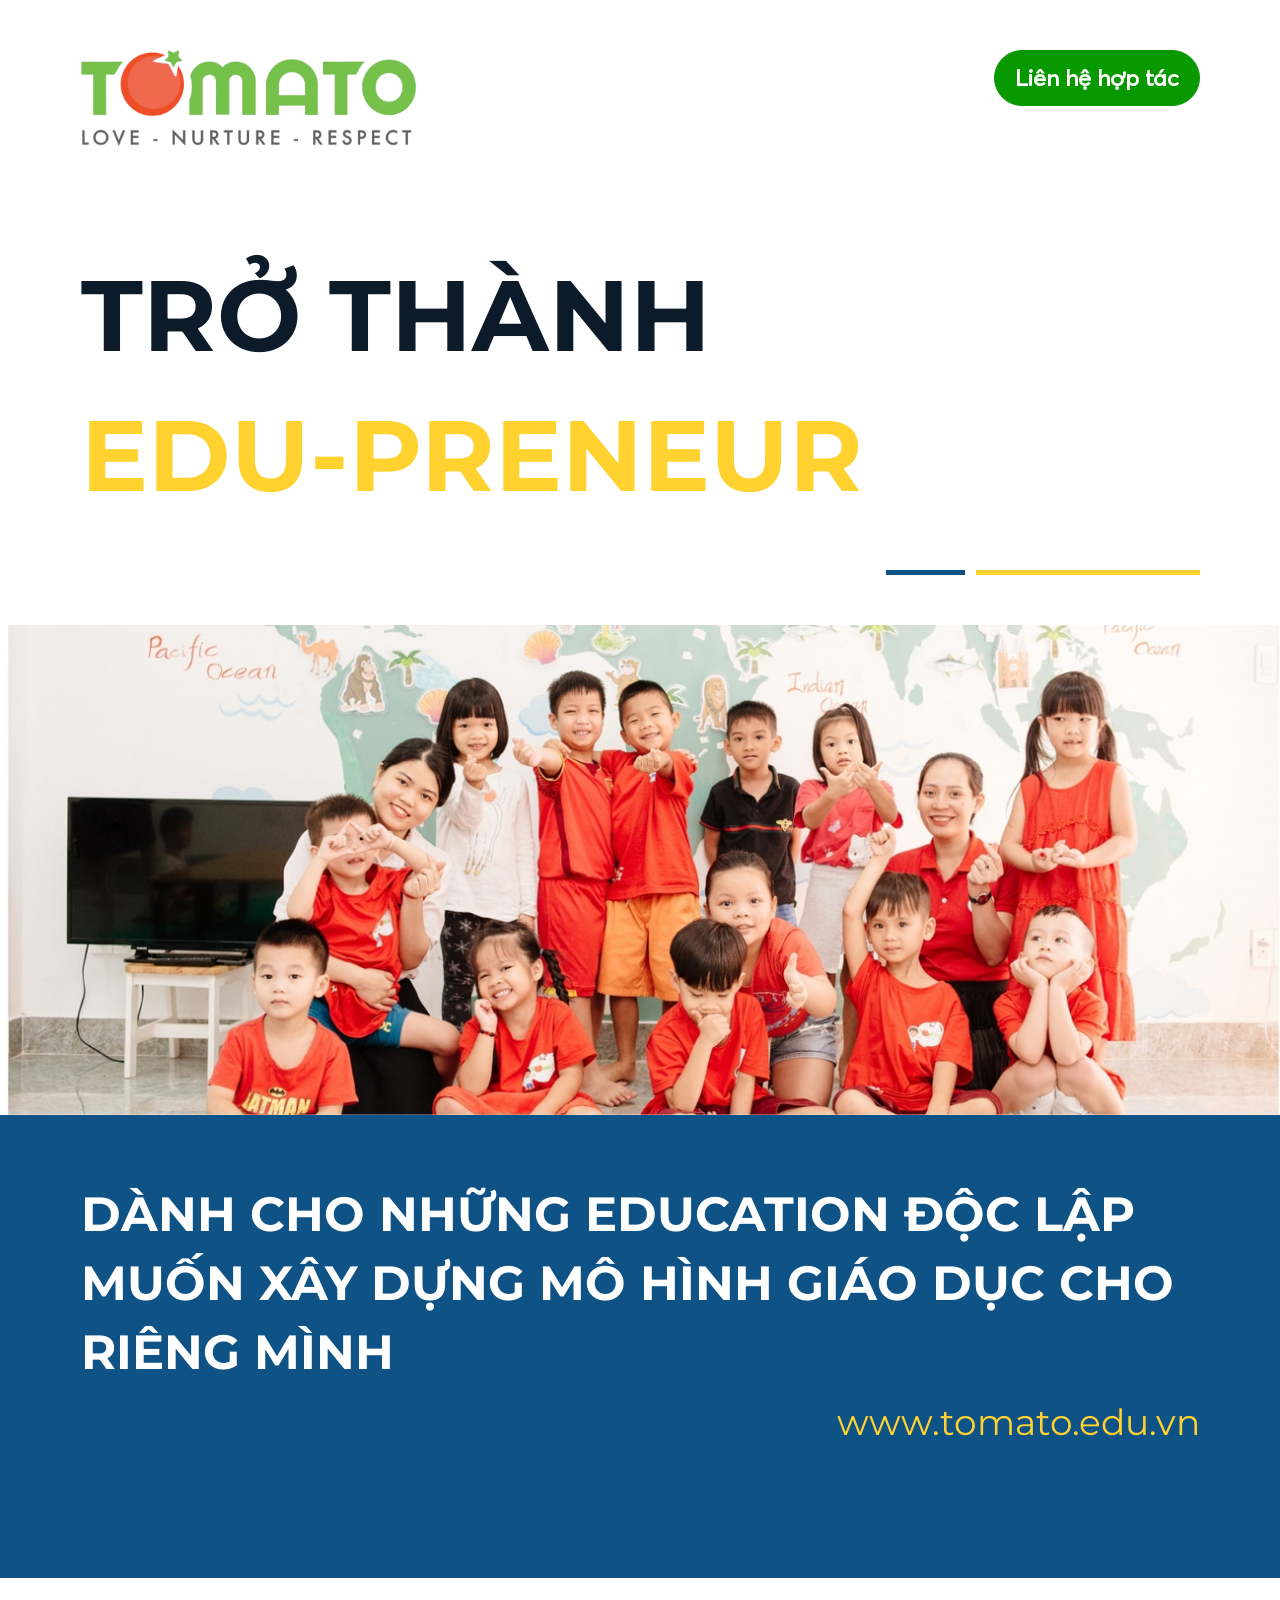
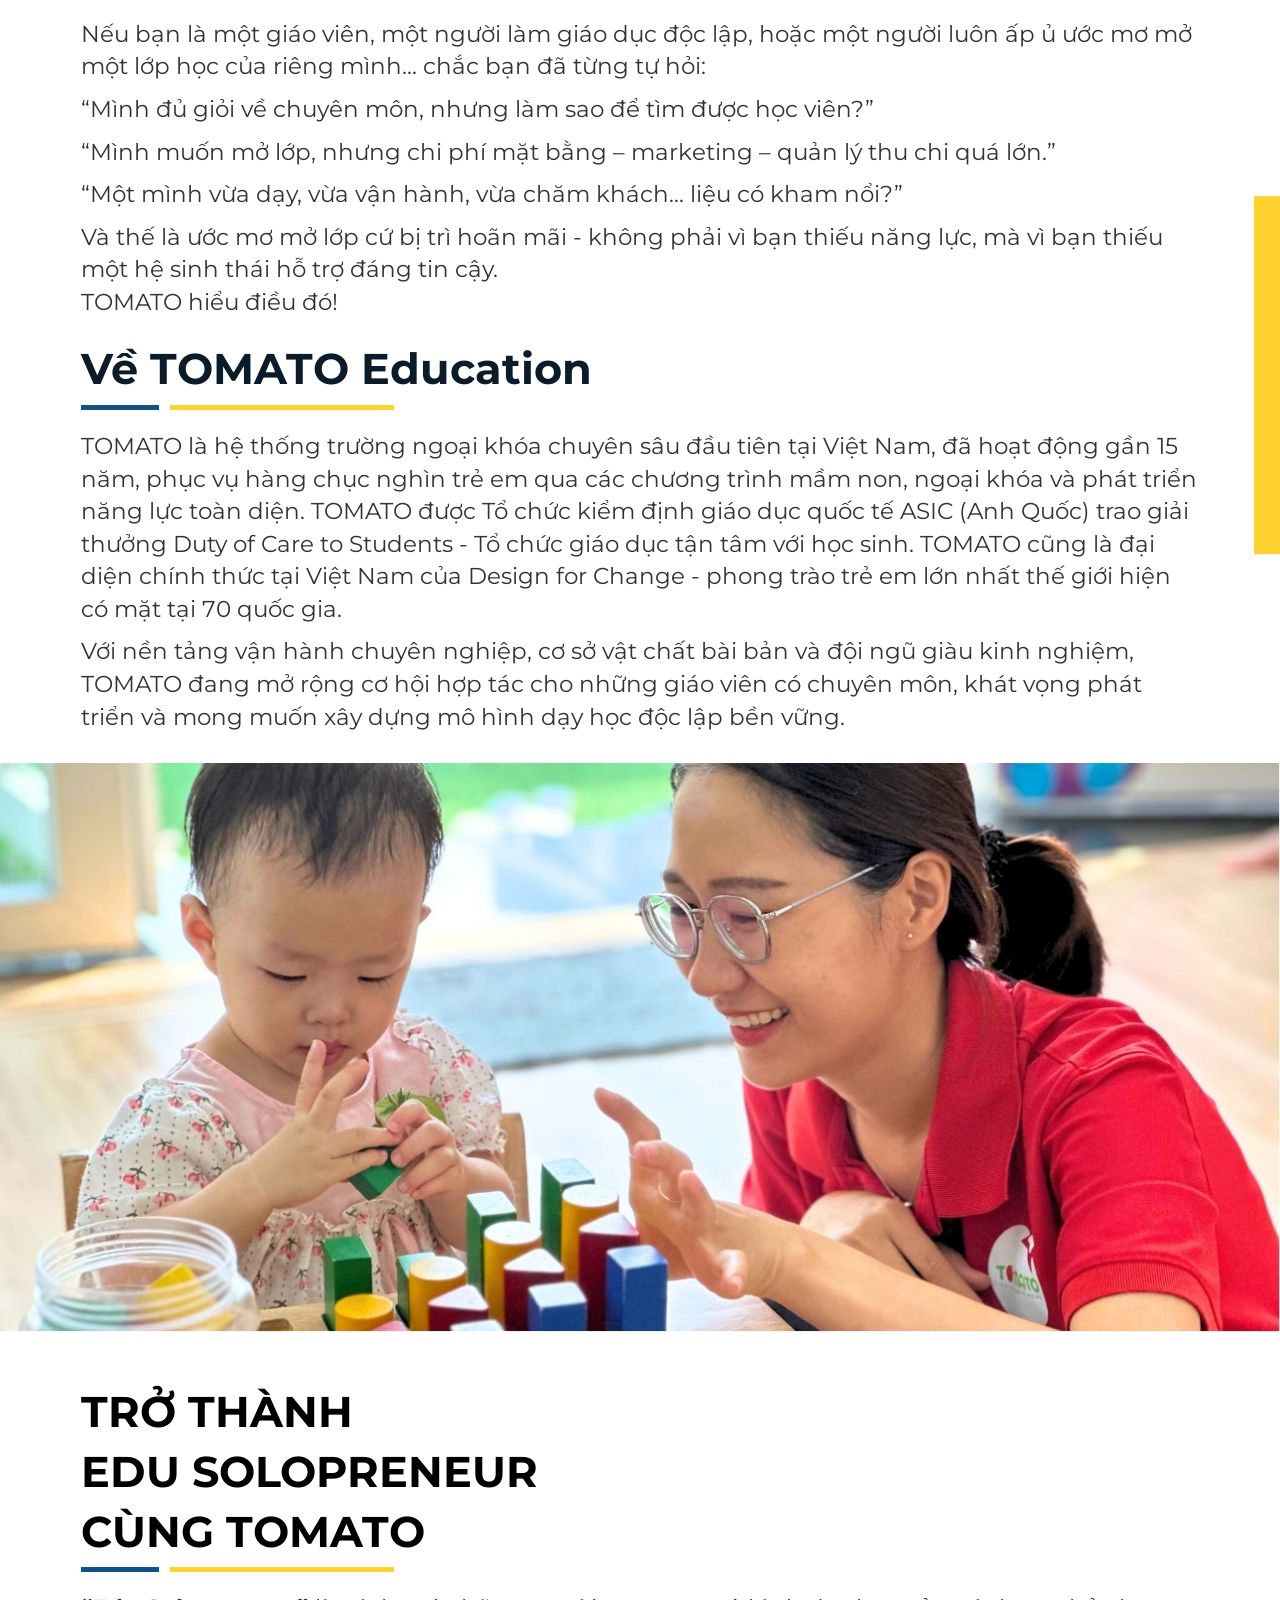
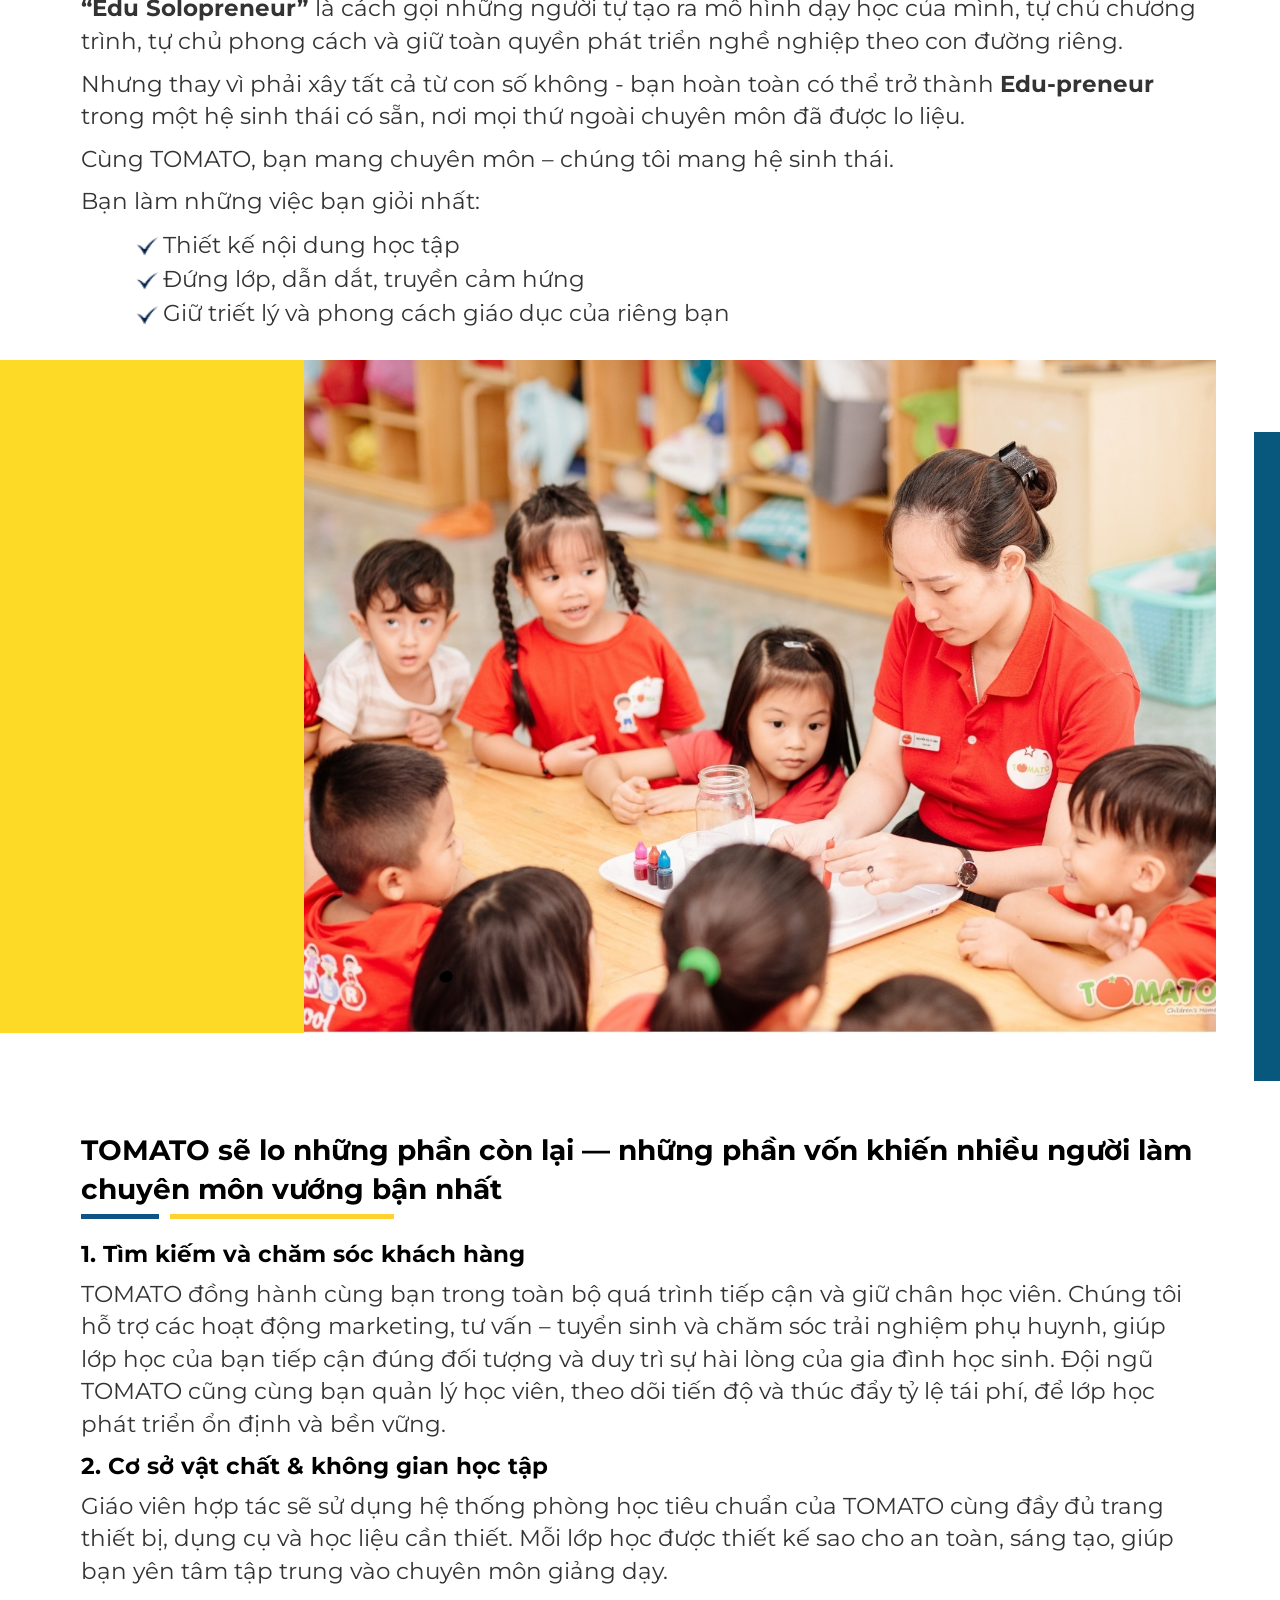
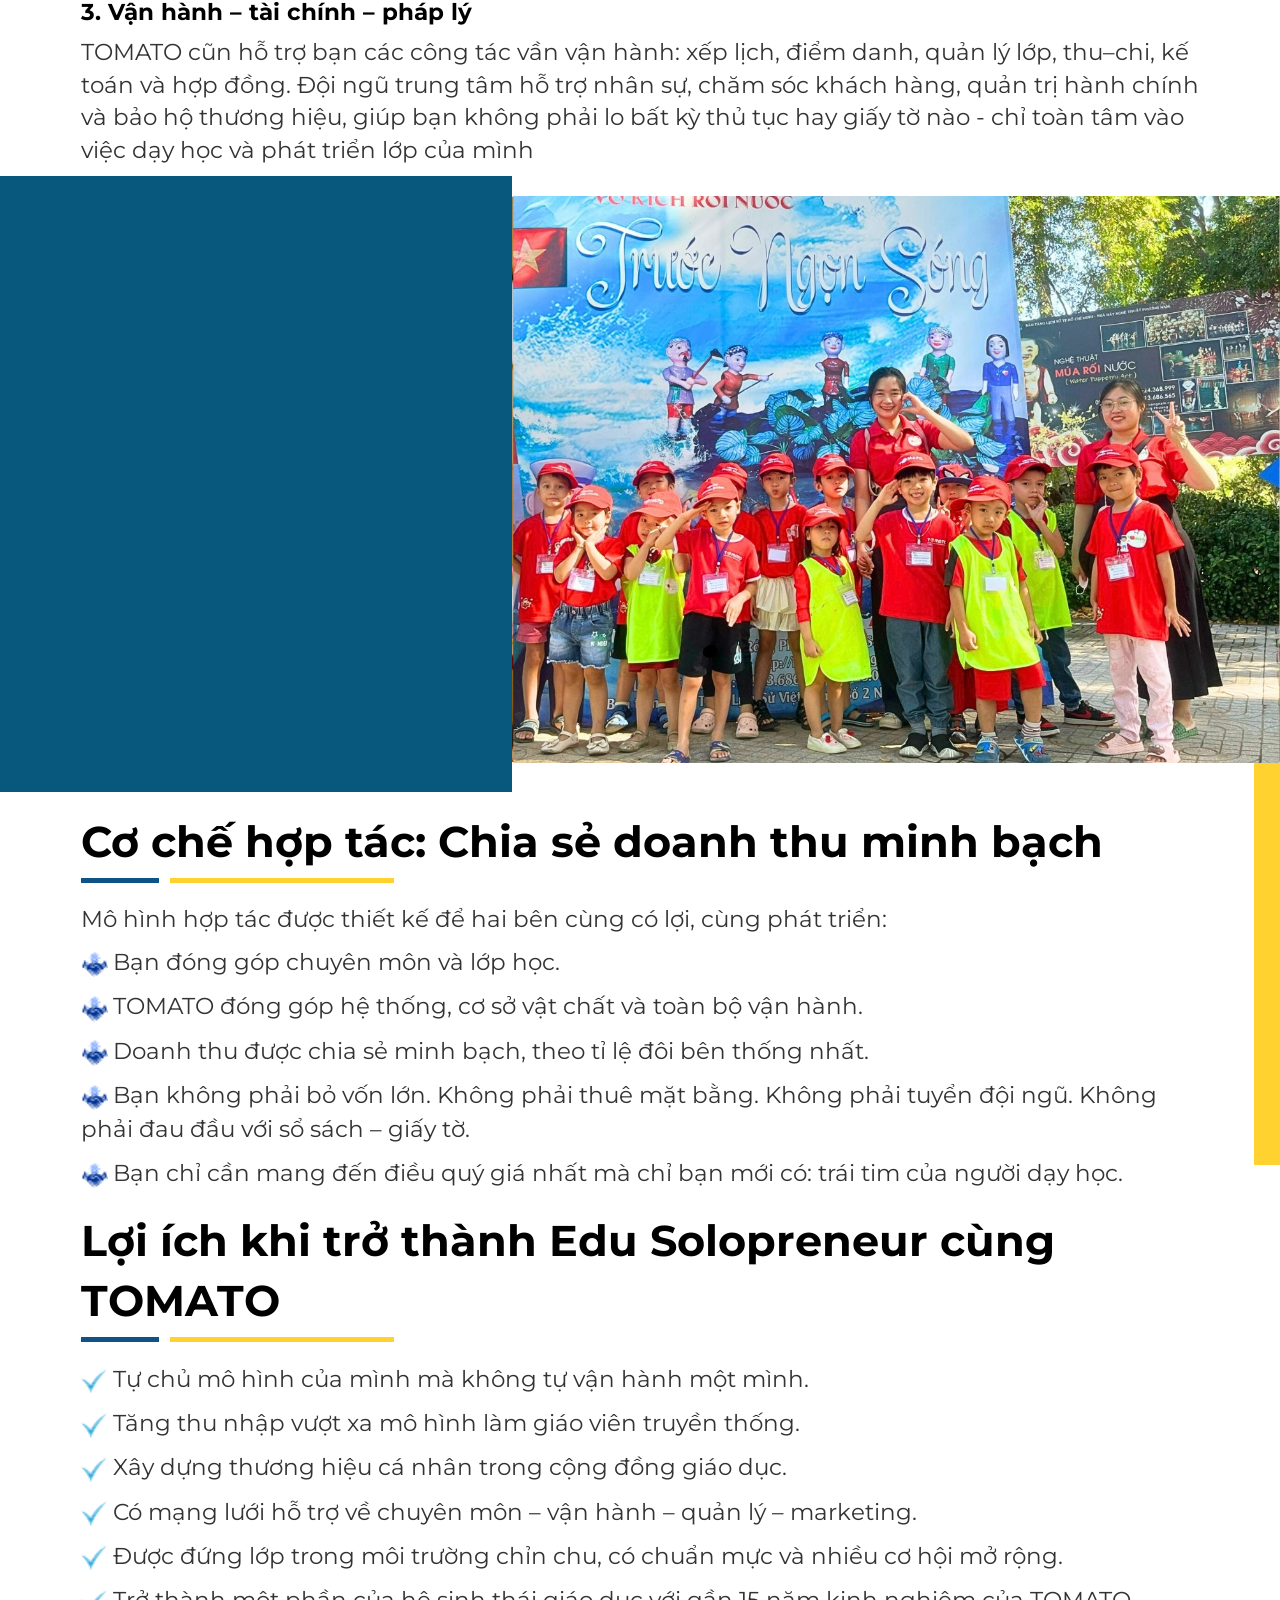
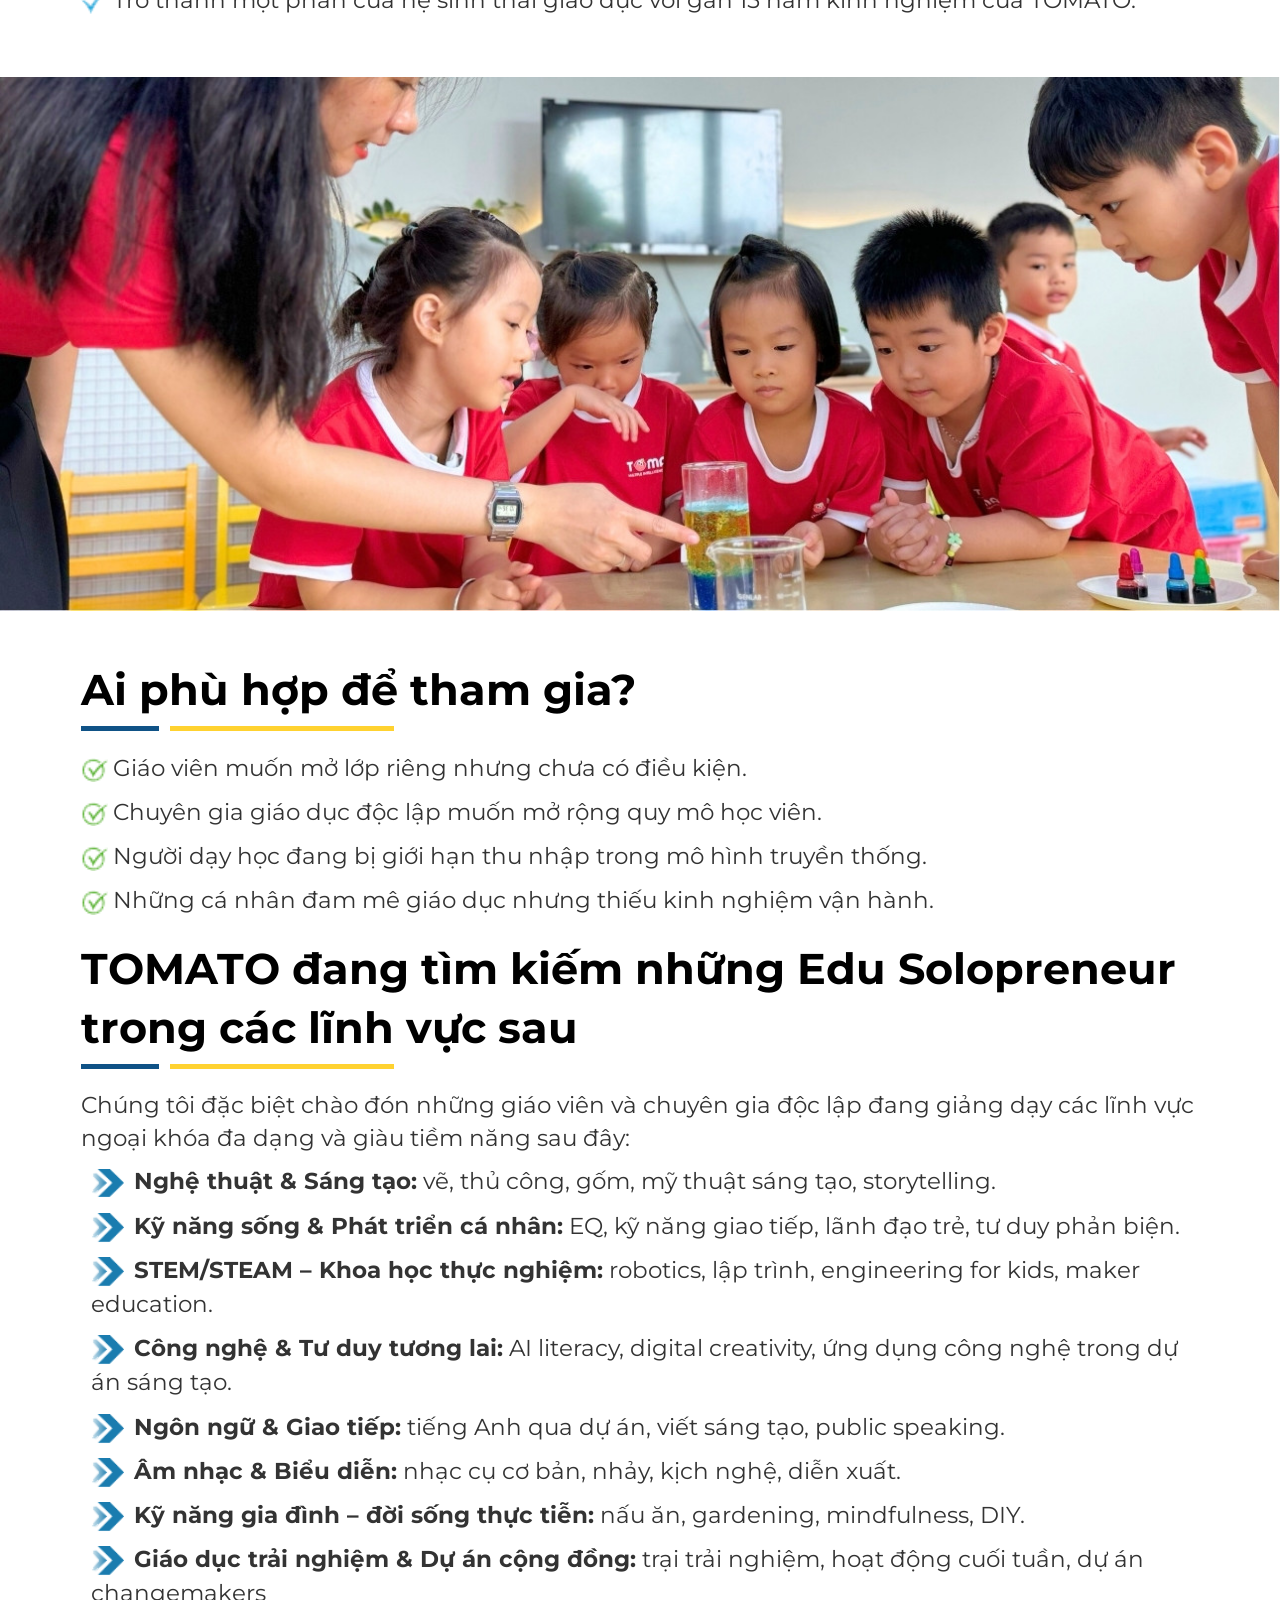
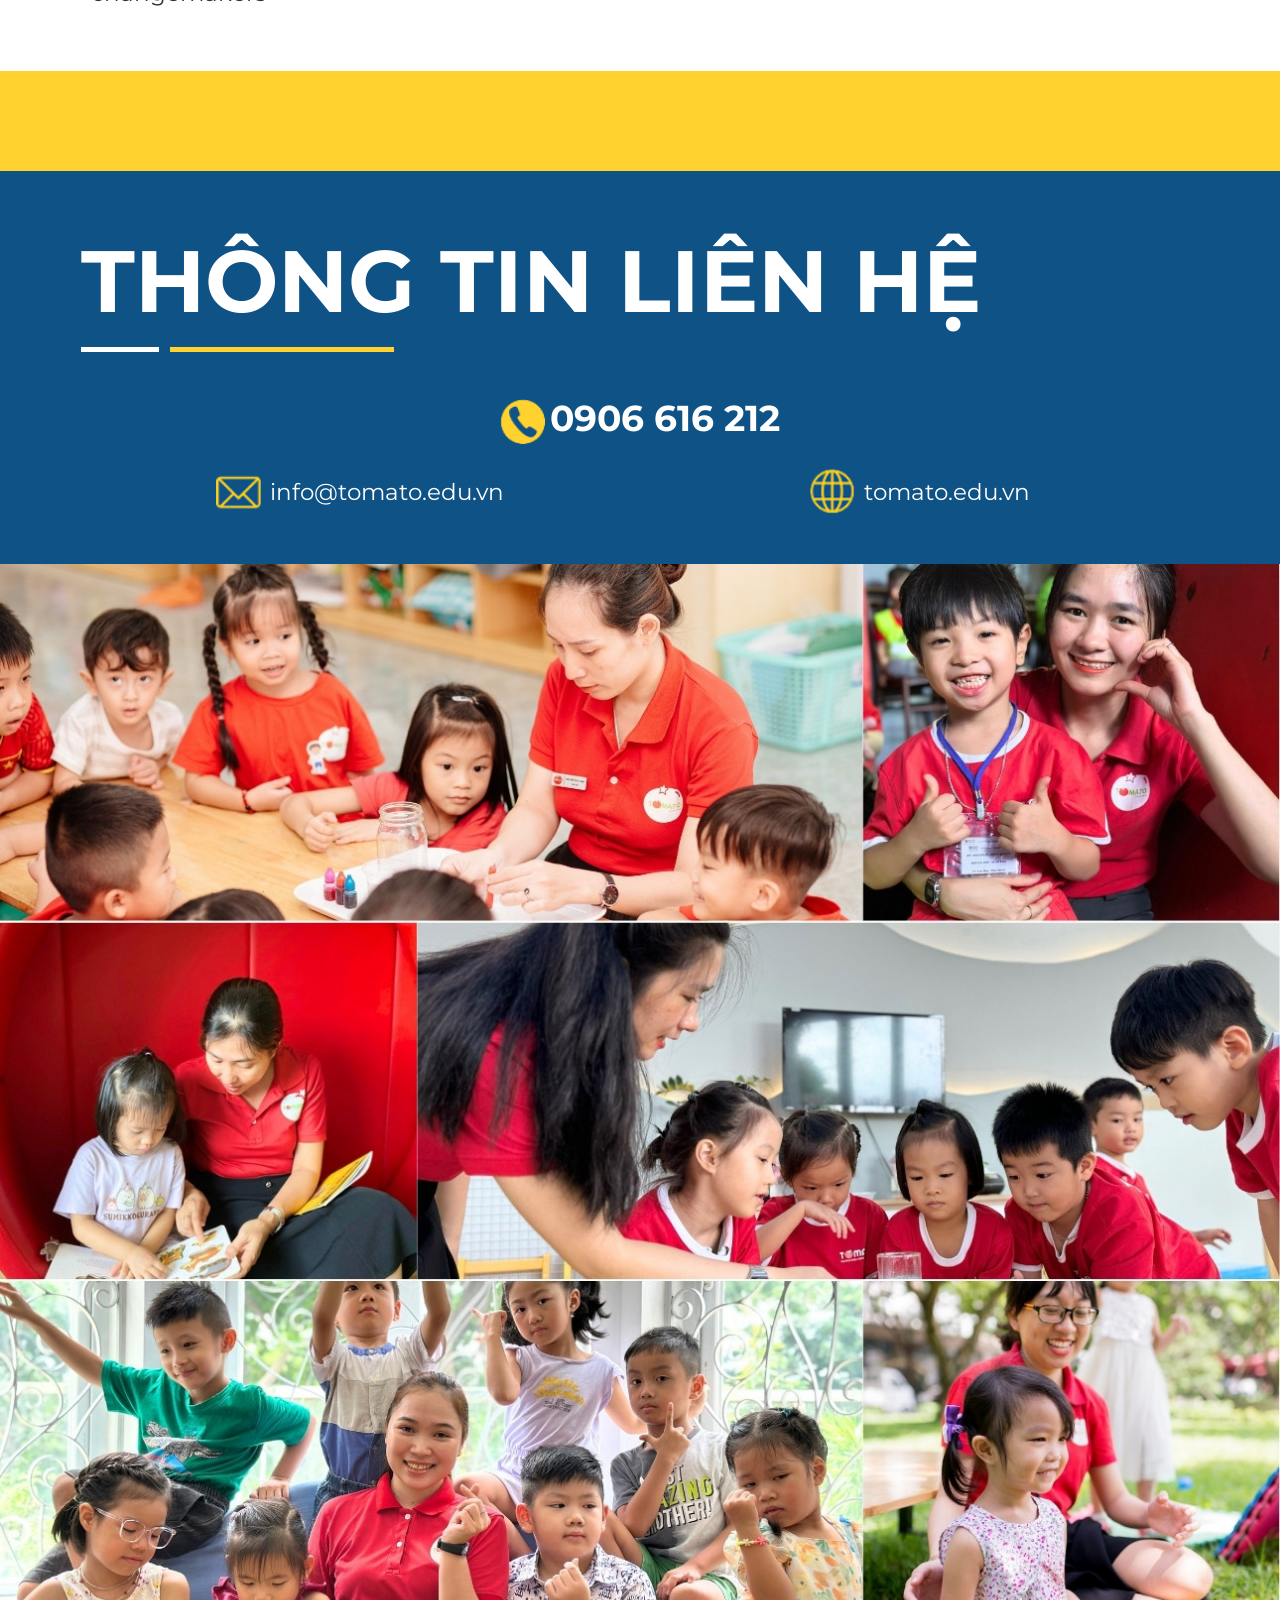
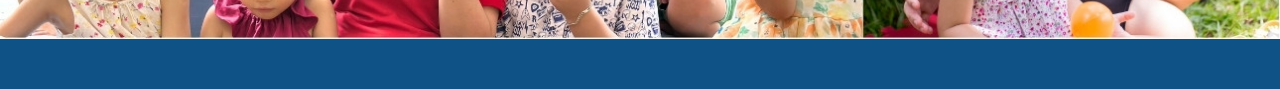
<file: edu-preneur.html>
<!DOCTYPE html>
<html>
<head>
  <meta charset="utf-8">
  <title></title>	
  <meta name="viewport" content="width=device-width, initial-scale=1">
  <link href="vendor/bootstrap/bootstrap.min.css" rel="stylesheet" type="text/css">
  <link href="vendor/bootstrap-5/bootstrap.min.css" rel="stylesheet" type="text/css">
  <link href="vendor/wow/animation.css" rel="stylesheet" type="text/css">
  <link rel="preconnect" href="https://fonts.googleapis.com">
  <link rel="preconnect" href="https://fonts.gstatic.com" crossorigin>
  <link href="https://fonts.googleapis.com/css2?family=Montserrat:wght@300;500;700&display=swap" rel="stylesheet">
  <link href="vendor/owlcarousel/owl.carousel.min.css" rel="stylesheet" type="text/css">
  <link href="vendor/fancybox/jquery.fancybox.min.css" rel="stylesheet" type="text/css">
  <link href="vendor/semantic/semantic.min.css" rel="stylesheet">
  <link href="css/style.css" rel="stylesheet" media="screen">
</head>
<body>
    <div class="page-main page-preneur">
        <div class="container">
            <div class="md-header clearfix">
                <a href="index.html" class="logo"><img src="./images/preneur/logo.png" alt=""></a>
                <a href="https://forms.gle/WWkGbHKQeKwdA5vWA" target="_blank" class="md-button">Liên hệ hợp tác</a>
            </div>
            
        </div>
        <div class="section-1" id="section-1">
            <div class="container">
                <h1>Trở thành <span>edu-preneur</span></h1>
                

            </div>
            <img src="./images/preneur/img-1.jpg" alt="">
            <div class="md-content">
                <div class="container">
                    <p>Dành cho những education độc lập muốn xây dựng mô hình giáo dục cho riêng mình</p>
                    <a href="https://tomato.edu.vn/" target="_blank">www.tomato.edu.vn</a>
                </div>
            </div>
        </div>
        <div class="section-6">
            <div class="md-relative">
                <div class="container">
                    <div class="md-top">
                        <p>Nếu bạn là một giáo viên, một người làm giáo dục độc lập, hoặc một người luôn ấp ủ ước mơ mở một lớp học của riêng mình... chắc bạn đã từng tự hỏi:</p>
                        <p>“Mình đủ giỏi về chuyên môn, nhưng làm sao để tìm được học viên?”</p>
                        <p>“Mình muốn mở lớp, nhưng chi phí mặt bằng – marketing – quản lý thu chi quá lớn.”</p>
                        <p>“Một mình vừa dạy, vừa vận hành, vừa chăm khách... liệu có kham nổi?”</p>
                        <p>Và thế là ước mơ mở lớp cứ bị trì hoãn mãi - không phải vì bạn thiếu năng lực, mà vì bạn thiếu một hệ sinh thái hỗ trợ đáng tin cậy. <br> TOMATO hiểu điều đó!</p>
                    </div>
                    <h2>Về TOMATO Education</h2>
                    <div class="md-bot">
                        <p>TOMATO là hệ thống trường ngoại khóa chuyên sâu đầu tiên tại Việt Nam, đã hoạt động gần 15 năm, phục vụ hàng chục nghìn trẻ em qua các chương trình mầm non, ngoại khóa và phát triển năng lực toàn diện. TOMATO được Tổ chức kiểm định giáo dục quốc tế ASIC (Anh Quốc) trao giải thưởng Duty of Care to Students - Tổ chức giáo dục tận tâm với học sinh. TOMATO cũng là đại diện chính thức tại Việt Nam của Design for Change - phong trào trẻ em lớn nhất thế giới hiện có mặt tại 70 quốc gia.</p>
                        <p>Với nền tảng vận hành chuyên nghiệp, cơ sở vật chất bài bản và đội ngũ giàu kinh nghiệm, TOMATO đang mở rộng cơ hội hợp tác cho những giáo viên có chuyên môn, khát vọng phát triển và mong muốn xây dựng mô hình dạy học độc lập bền vững.</p>
                    </div>
                    
                </div>
                <div class="bg-sc-6"></div>
            </div>
            <img src="./images/preneur/img-2.jpg" alt="">
        </div>
        <div class="section-7">
            <div class="container">
                <h2>Trở thành <br>edu SOLOPRENEUR<br>CÙNG TOMATO</h2>
                <div class="md-content">
                    <p><strong>“Edu Solopreneur” </strong>là cách gọi những người tự tạo ra mô hình dạy học của mình, tự chủ chương trình, tự chủ phong cách và giữ toàn quyền phát triển nghề nghiệp theo con đường riêng.</p>
                    <p>Nhưng thay vì phải xây tất cả từ con số không - bạn hoàn toàn có thể trở thành <strong>Edu-preneur</strong> trong một hệ sinh thái có sẵn, nơi mọi thứ ngoài chuyên môn đã được lo liệu.</p>
                    <p>Cùng TOMATO, bạn mang chuyên môn – chúng tôi mang hệ sinh thái.</p>
                    <p>Bạn làm những việc bạn giỏi nhất:</p>
                    <span><img src="./images/preneur/ico-1.png" alt="">Thiết kế nội dung học tập</span>
                    <span><img src="./images/preneur/ico-1.png" alt="">Đứng lớp, dẫn dắt, truyền cảm hứng</span>
                    <span><img src="./images/preneur/ico-1.png" alt="">Giữ triết lý và phong cách giáo dục của riêng bạn</span>
                </div>
                
            </div>
            <div class="md-img">
                <div class="bg-md-img"></div>
                <img src="./images/preneur/img-3.jpg" alt="">
            </div>
            <div class="bg-sc-7"></div>
        </div>
        <div class="section-8">
            <div class="container">
                <h2>TOMATO sẽ lo những phần còn lại — những phần vốn khiến nhiều người làm chuyên môn vướng bận nhất</h2>
                <h6>1. Tìm kiếm và chăm sóc khách hàng</h6>
                <p>TOMATO đồng hành cùng bạn trong toàn bộ quá trình tiếp cận và giữ chân học viên. Chúng tôi hỗ trợ các hoạt động marketing, tư vấn – tuyển sinh và chăm sóc trải nghiệm phụ huynh, giúp lớp học của bạn tiếp cận đúng đối tượng và duy trì sự hài lòng của gia đình học sinh. Đội ngũ TOMATO cũng cùng bạn quản lý học viên, theo dõi tiến độ và thúc đẩy tỷ lệ tái phí, để lớp học phát triển ổn định và bền vững.</p>
                <h6>2. Cơ sở vật chất & không gian học tập</h6>
                <p>Giáo viên hợp tác sẽ sử dụng hệ thống phòng học tiêu chuẩn của TOMATO cùng đầy đủ trang thiết bị, dụng cụ và học liệu cần thiết. Mỗi lớp học được thiết kế sao cho an toàn, sáng tạo, giúp bạn yên tâm tập trung vào chuyên môn giảng dạy.</p>
                <h6>3. Vận hành – tài chính – pháp lý</h6>
                <p>TOMATO cũn hỗ trợ bạn các công tác vần vận hành: xếp lịch, điểm danh, quản lý lớp, thu–chi, kế toán và hợp đồng. Đội ngũ trung tâm hỗ trợ nhân sự, chăm sóc khách hàng, quản trị hành chính và bảo hộ thương hiệu, giúp bạn không phải lo bất kỳ thủ tục hay giấy tờ nào - chỉ toàn tâm vào việc dạy học và phát triển lớp của mình</p>
                
            </div>
            <div class="md-img">
                <div class="bg-md-img"></div>
                <img src="./images/preneur/img-4.jpg" alt="">
            </div>
        </div>
        <div class="section-9">
           <div class="md-relative">
               <div class="container">
                   <h2>Cơ chế hợp tác: Chia sẻ doanh thu minh bạch</h2>
                   <p>Mô hình hợp tác được thiết kế để hai bên cùng có lợi, cùng phát triển:</p>
                   <span><img src="./images/preneur/ico-4.png" alt="">Bạn đóng góp chuyên môn và lớp học.</span>
                   <span><img src="./images/preneur/ico-4.png" alt="">TOMATO đóng góp hệ thống, cơ sở vật chất và toàn bộ vận hành.</span>
                   <span><img src="./images/preneur/ico-4.png" alt="">Doanh thu được chia sẻ minh bạch, theo tỉ lệ đôi bên thống nhất.</span>
                   <span><img src="./images/preneur/ico-4.png" alt="">Bạn không phải bỏ vốn lớn. Không phải thuê mặt bằng. Không phải tuyển đội ngũ. Không phải đau đầu với sổ sách – giấy tờ.</span>
                   <span><img src="./images/preneur/ico-4.png" alt="">Bạn chỉ cần mang đến điều quý giá nhất mà chỉ bạn mới có: trái tim của người dạy học.</span>
                   <h2>Lợi ích khi trở thành Edu Solopreneur cùng TOMATO</h2>
                   <span><img src="./images/preneur/ico-5.png" alt="">Tự chủ mô hình của mình mà không tự vận hành một mình.</span>
                   <span><img src="./images/preneur/ico-5.png" alt="">Tăng thu nhập vượt xa mô hình làm giáo viên truyền thống.</span>
                   <span><img src="./images/preneur/ico-5.png" alt="">Xây dựng thương hiệu cá nhân trong cộng đồng giáo dục.</span>
                   <span><img src="./images/preneur/ico-5.png" alt="">Có mạng lưới hỗ trợ về chuyên môn – vận hành – quản lý – marketing.</span>
                   <span><img src="./images/preneur/ico-5.png" alt="">Được đứng lớp trong môi trường chỉn chu, có chuẩn mực và nhiều cơ hội mở rộng.</span>
                   <span><img src="./images/preneur/ico-5.png" alt="">Trở thành một phần của hệ sinh thái giáo dục với gần 15 năm kinh nghiệm của TOMATO.</span>
               </div>
               <div class="bg-re-9"></div>
           </div>
            <img src="./images/preneur/img-5.jpg" alt="" class="img-sc-9">
            <div class="container">
                <h2>Ai phù hợp để tham gia?</h2>
                <span><img src="./images/preneur/ico-3.png" alt="">Giáo viên muốn mở lớp riêng nhưng chưa có điều kiện.</span>
                <span><img src="./images/preneur/ico-3.png" alt="">Chuyên gia giáo dục độc lập muốn mở rộng quy mô học viên.</span>
                <span><img src="./images/preneur/ico-3.png" alt="">Người dạy học đang bị giới hạn thu nhập trong mô hình truyền thống.</span>
                <span><img src="./images/preneur/ico-3.png" alt="">Những cá nhân đam mê giáo dục nhưng thiếu kinh nghiệm vận hành.</span>
                <h2>TOMATO đang tìm kiếm những Edu Solopreneur trong các lĩnh vực sau</h2>
                <p>Chúng tôi đặc biệt chào đón những giáo viên và chuyên gia độc lập đang giảng dạy các lĩnh vực ngoại khóa đa dạng và giàu tiềm năng sau đây:</p>
                <div class="md-bot">
                    <span><img src="./images/preneur/ico-2.png" alt=""><strong>Nghệ thuật & Sáng tạo:</strong> vẽ, thủ công, gốm, mỹ thuật sáng tạo, storytelling.</span>
                    <span><img src="./images/preneur/ico-2.png" alt=""><strong>Kỹ năng sống & Phát triển cá nhân:</strong> EQ, kỹ năng giao tiếp, lãnh đạo trẻ, tư duy phản biện.</span>
                    <span><img src="./images/preneur/ico-2.png" alt=""><strong>STEM/STEAM – Khoa học thực nghiệm:</strong> robotics, lập trình, engineering for kids, maker education.</span>
                    <span><img src="./images/preneur/ico-2.png" alt=""><strong>Công nghệ & Tư duy tương lai:</strong> AI literacy, digital creativity, ứng dụng công nghệ trong dự án sáng tạo.</span>
                    <span><img src="./images/preneur/ico-2.png" alt=""><strong>Ngôn ngữ & Giao tiếp:</strong> tiếng Anh qua dự án, viết sáng tạo, public speaking.</span>
                    <span><img src="./images/preneur/ico-2.png" alt=""><strong>Âm nhạc & Biểu diễn:</strong> nhạc cụ cơ bản, nhảy, kịch nghệ, diễn xuất.</span>
                    <span><img src="./images/preneur/ico-2.png" alt=""><strong>Kỹ năng gia đình – đời sống thực tiễn:</strong> nấu ăn, gardening, mindfulness, DIY.</span>
                    <span><img src="./images/preneur/ico-2.png" alt=""><strong>Giáo dục trải nghiệm & Dự án cộng đồng:</strong> trại trải nghiệm, hoạt động cuối tuần, dự án changemakers</span>
                </div>
                <div class="bg-sc-9"></div>
            </div>
        </div>
    </div>
    <footer class="footer-preneur">
        <div class="container">
            <h2>THÔNG TIN LIÊN HỆ</h2>
            <div class="md-col">
                <a href="tel:0906616212">
                    <img src="./images/preneur/ico-phone.png" alt="">
                    <span>0906 616 212</span>
                </a>
            </div>
            <div class="md-col-1 clearfix">
                <a href="mailto:info@tomato.edu.vn">
                    <img src="./images/preneur/ico-mail.png" alt="">
                    <span>info@tomato.edu.vn</span>
                </a>
                <a href="https://tomato.edu.vn/" target="_blank">
                    <img src="./images/preneur/ico-web.png" alt="">
                    <span>tomato.edu.vn</span>
                </a>
            </div>
        </div>
        <div class="md-img">
            <img src="./images/preneur/img-6.jpg" alt="">
        </div>
    </footer>
</body>
<script src="vendor/jquery/jquery-3.4.1.min.js"></script>
<script src="vendor/bootstrap/bootstrap.min.js"></script>
<script src="vendor/bootstrap-5/bootstrap.min.js"></script>
<script src="vendor/owlcarousel/owl.carousel.min.js"></script>
<script src="vendor/wow/wow.min.js" type="text/javascript"></script>
<script src="vendor/fancybox/jquery.fancybox.min.js" type="text/javascript" ></script>
<script src="vendor/semantic/semantic.js" type="text/javascript" ></script>
<script src="vendor/semantic/semantic.min.js" type="text/javascript" ></script>
<script src="scripts/main.js"></script>
</html>
</file>
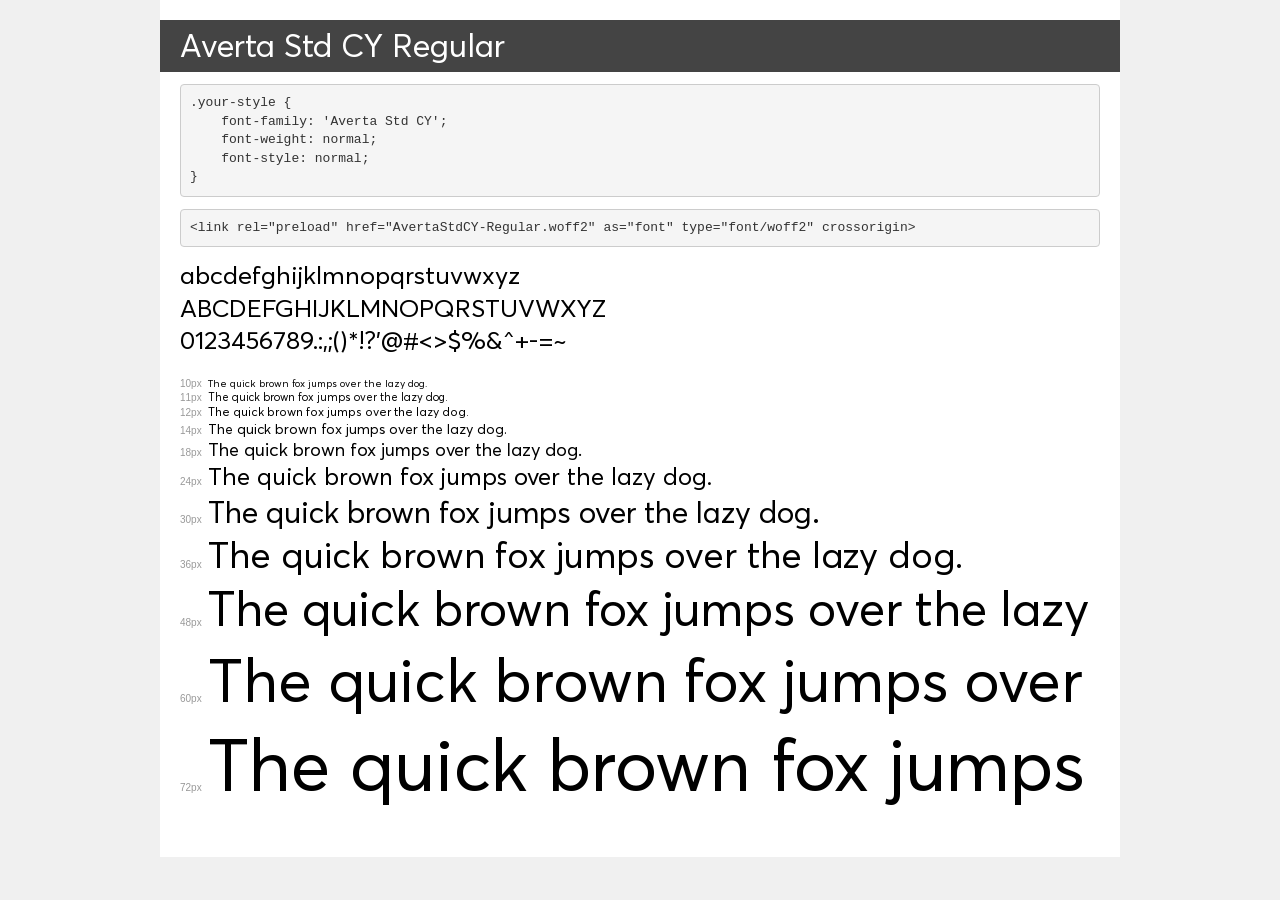
<file: fonts/AvertaStdCY-Regular/demo.html>
<!DOCTYPE html>
<html lang="en">
<head>
    <meta charset="utf-8">
    <meta http-equiv="X-UA-Compatible" content="IE=edge">
    <meta name="viewport" content="width=device-width, initial-scale=1">
    <meta name="robots" content="noindex, noarchive">
    <meta name="format-detection" content="telephone=no">
    <title>Transfonter demo</title>
    <link href="stylesheet.css" rel="stylesheet">
    <style>
        /*
        http://meyerweb.com/eric/tools/css/reset/
        v2.0 | 20110126
        License: none (public domain)
        */
        html, body, div, span, applet, object, iframe,
        h1, h2, h3, h4, h5, h6, p, blockquote, pre,
        a, abbr, acronym, address, big, cite, code,
        del, dfn, em, img, ins, kbd, q, s, samp,
        small, strike, strong, sub, sup, tt, var,
        b, u, i, center,
        dl, dt, dd, ol, ul, li,
        fieldset, form, label, legend,
        table, caption, tbody, tfoot, thead, tr, th, td,
        article, aside, canvas, details, embed,
        figure, figcaption, footer, header, hgroup,
        menu, nav, output, ruby, section, summary,
        time, mark, audio, video {
            margin: 0;
            padding: 0;
            border: 0;
            font-size: 100%;
            font: inherit;
            vertical-align: baseline;
        }
        /* HTML5 display-role reset for older browsers */
        article, aside, details, figcaption, figure,
        footer, header, hgroup, menu, nav, section {
            display: block;
        }
        body {
            line-height: 1;
        }
        ol, ul {
            list-style: none;
        }
        blockquote, q {
            quotes: none;
        }
        blockquote:before, blockquote:after,
        q:before, q:after {
            content: '';
            content: none;
        }
        table {
            border-collapse: collapse;
            border-spacing: 0;
        }
        /* demo styles */
        body {
            background: #f0f0f0;
            color: #000;
        }
        .page {
            background: #fff;
            width: 920px;
            margin: 0 auto;
            padding: 20px 20px 0 20px;
            overflow: hidden;
        }
        .font-container {
            overflow-x: auto;
            overflow-y: hidden;
            margin-bottom: 40px;
            line-height: 1.3;
            white-space: nowrap;
            padding-bottom: 5px;
        }
        h1 {
            position: relative;
            background: #444;
            font-size: 32px;
            color: #fff;
            padding: 10px 20px;
            margin: 0 -20px 12px -20px;
        }
        .letters {
            font-size: 25px;
            margin-bottom: 20px;
        }
        .s10:before {
            content: '10px';
        }
        .s11:before {
            content: '11px';
        }
        .s12:before {
            content: '12px';
        }
        .s14:before {
            content: '14px';
        }
        .s18:before {
            content: '18px';
        }
        .s24:before {
            content: '24px';
        }
        .s30:before {
            content: '30px';
        }
        .s36:before {
            content: '36px';
        }
        .s48:before {
            content: '48px';
        }
        .s60:before {
            content: '60px';
        }
        .s72:before {
            content: '72px';
        }
        .s10:before, .s11:before, .s12:before, .s14:before,
        .s18:before, .s24:before, .s30:before, .s36:before,
        .s48:before, .s60:before, .s72:before {
            font-family: Arial, sans-serif;
            font-size: 10px;
            font-weight: normal;
            font-style: normal;
            color: #999;
            padding-right: 6px;
        }
        pre {
            display: block;
            padding: 9px;
            margin: 0 0 12px;
            font-family: Monaco, Menlo, Consolas, "Courier New", monospace;
            font-size: 13px;
            line-height: 1.428571429;
            color: #333;
            font-weight: normal;
            font-style: normal;
            background-color: #f5f5f5;
            border: 1px solid #ccc;
            overflow-x: auto;
            border-radius: 4px;
        }
        /* responsive */
        @media (max-width: 959px) {
            .page {
                width: auto;
                margin: 0;
            }
        }
    </style>
</head>
<body>
<div class="page">
    <div class="demo">
        <h1 style="font-family: 'Averta Std CY'; font-weight: normal; font-style: normal;">Averta Std CY Regular</h1>
        <pre title="Usage">.your-style {
    font-family: 'Averta Std CY';
    font-weight: normal;
    font-style: normal;
}</pre>
        <pre title="Preload (optional)">
&lt;link rel=&quot;preload&quot; href=&quot;AvertaStdCY-Regular.woff2&quot; as=&quot;font&quot; type=&quot;font/woff2&quot; crossorigin&gt;</pre>
        <div class="font-container" style="font-family: 'Averta Std CY'; font-weight: normal; font-style: normal;">
            <p class="letters">
                abcdefghijklmnopqrstuvwxyz<br>
ABCDEFGHIJKLMNOPQRSTUVWXYZ<br>
                0123456789.:,;()*!?'@#&lt;&gt;$%&^+-=~
            </p>
            <p class="s10" style="font-size: 10px;">The quick brown fox jumps over the lazy dog.</p>
            <p class="s11" style="font-size: 11px;">The quick brown fox jumps over the lazy dog.</p>
            <p class="s12" style="font-size: 12px;">The quick brown fox jumps over the lazy dog.</p>
            <p class="s14" style="font-size: 14px;">The quick brown fox jumps over the lazy dog.</p>
            <p class="s18" style="font-size: 18px;">The quick brown fox jumps over the lazy dog.</p>
            <p class="s24" style="font-size: 24px;">The quick brown fox jumps over the lazy dog.</p>
            <p class="s30" style="font-size: 30px;">The quick brown fox jumps over the lazy dog.</p>
            <p class="s36" style="font-size: 36px;">The quick brown fox jumps over the lazy dog.</p>
            <p class="s48" style="font-size: 48px;">The quick brown fox jumps over the lazy dog.</p>
            <p class="s60" style="font-size: 60px;">The quick brown fox jumps over the lazy dog.</p>
            <p class="s72" style="font-size: 72px;">The quick brown fox jumps over the lazy dog.</p>
        </div>
    </div>

</div>
</body>
</html>
</file>
<file: vendor/wow/animation.css>
@charset "UTF-8";

/*!
 * animate.css -https://daneden.github.io/animate.css/
 * Version - 3.7.2
 * Licensed under the MIT license - http://opensource.org/licenses/MIT
 *
 * Copyright (c) 2019 Daniel Eden
 */

@-webkit-keyframes bounce {
  from,
  20%,
  53%,
  80%,
  to {
    -webkit-animation-timing-function: cubic-bezier(0.215, 0.61, 0.355, 1);
    animation-timing-function: cubic-bezier(0.215, 0.61, 0.355, 1);
    -webkit-transform: translate3d(0, 0, 0);
    transform: translate3d(0, 0, 0);
  }

  40%,
  43% {
    -webkit-animation-timing-function: cubic-bezier(0.755, 0.05, 0.855, 0.06);
    animation-timing-function: cubic-bezier(0.755, 0.05, 0.855, 0.06);
    -webkit-transform: translate3d(0, -30px, 0);
    transform: translate3d(0, -30px, 0);
  }

  70% {
    -webkit-animation-timing-function: cubic-bezier(0.755, 0.05, 0.855, 0.06);
    animation-timing-function: cubic-bezier(0.755, 0.05, 0.855, 0.06);
    -webkit-transform: translate3d(0, -15px, 0);
    transform: translate3d(0, -15px, 0);
  }

  90% {
    -webkit-transform: translate3d(0, -4px, 0);
    transform: translate3d(0, -4px, 0);
  }
}

@keyframes bounce {
  from,
  20%,
  53%,
  80%,
  to {
    -webkit-animation-timing-function: cubic-bezier(0.215, 0.61, 0.355, 1);
    animation-timing-function: cubic-bezier(0.215, 0.61, 0.355, 1);
    -webkit-transform: translate3d(0, 0, 0);
    transform: translate3d(0, 0, 0);
  }

  40%,
  43% {
    -webkit-animation-timing-function: cubic-bezier(0.755, 0.05, 0.855, 0.06);
    animation-timing-function: cubic-bezier(0.755, 0.05, 0.855, 0.06);
    -webkit-transform: translate3d(0, -30px, 0);
    transform: translate3d(0, -30px, 0);
  }

  70% {
    -webkit-animation-timing-function: cubic-bezier(0.755, 0.05, 0.855, 0.06);
    animation-timing-function: cubic-bezier(0.755, 0.05, 0.855, 0.06);
    -webkit-transform: translate3d(0, -15px, 0);
    transform: translate3d(0, -15px, 0);
  }

  90% {
    -webkit-transform: translate3d(0, -4px, 0);
    transform: translate3d(0, -4px, 0);
  }
}

.bounce {
  -webkit-animation-name: bounce;
  animation-name: bounce;
  -webkit-transform-origin: center bottom;
  transform-origin: center bottom;
}

@-webkit-keyframes flash {
  from,
  50%,
  to {
    opacity: 1;
  }

  25%,
  75% {
    opacity: 0;
  }
}

@keyframes flash {
  from,
  50%,
  to {
    opacity: 1;
  }

  25%,
  75% {
    opacity: 0;
  }
}

.flash {
  -webkit-animation-name: flash;
  animation-name: flash;
}

/* originally authored by Nick Pettit - https://github.com/nickpettit/glide */

@-webkit-keyframes pulse {
  from {
    -webkit-transform: scale3d(1, 1, 1);
    transform: scale3d(1, 1, 1);
  }

  50% {
    -webkit-transform: scale3d(1.05, 1.05, 1.05);
    transform: scale3d(1.05, 1.05, 1.05);
  }

  to {
    -webkit-transform: scale3d(1, 1, 1);
    transform: scale3d(1, 1, 1);
  }
}

@keyframes pulse {
  from {
    -webkit-transform: scale3d(1, 1, 1);
    transform: scale3d(1, 1, 1);
  }

  50% {
    -webkit-transform: scale3d(1.05, 1.05, 1.05);
    transform: scale3d(1.05, 1.05, 1.05);
  }

  to {
    -webkit-transform: scale3d(1, 1, 1);
    transform: scale3d(1, 1, 1);
  }
}

.pulse {
  -webkit-animation-name: pulse;
  animation-name: pulse;
}

@-webkit-keyframes rubberBand {
  from {
    -webkit-transform: scale3d(1, 1, 1);
    transform: scale3d(1, 1, 1);
  }

  30% {
    -webkit-transform: scale3d(1.25, 0.75, 1);
    transform: scale3d(1.25, 0.75, 1);
  }

  40% {
    -webkit-transform: scale3d(0.75, 1.25, 1);
    transform: scale3d(0.75, 1.25, 1);
  }

  50% {
    -webkit-transform: scale3d(1.15, 0.85, 1);
    transform: scale3d(1.15, 0.85, 1);
  }

  65% {
    -webkit-transform: scale3d(0.95, 1.05, 1);
    transform: scale3d(0.95, 1.05, 1);
  }

  75% {
    -webkit-transform: scale3d(1.05, 0.95, 1);
    transform: scale3d(1.05, 0.95, 1);
  }

  to {
    -webkit-transform: scale3d(1, 1, 1);
    transform: scale3d(1, 1, 1);
  }
}

@keyframes rubberBand {
  from {
    -webkit-transform: scale3d(1, 1, 1);
    transform: scale3d(1, 1, 1);
  }

  30% {
    -webkit-transform: scale3d(1.25, 0.75, 1);
    transform: scale3d(1.25, 0.75, 1);
  }

  40% {
    -webkit-transform: scale3d(0.75, 1.25, 1);
    transform: scale3d(0.75, 1.25, 1);
  }

  50% {
    -webkit-transform: scale3d(1.15, 0.85, 1);
    transform: scale3d(1.15, 0.85, 1);
  }

  65% {
    -webkit-transform: scale3d(0.95, 1.05, 1);
    transform: scale3d(0.95, 1.05, 1);
  }

  75% {
    -webkit-transform: scale3d(1.05, 0.95, 1);
    transform: scale3d(1.05, 0.95, 1);
  }

  to {
    -webkit-transform: scale3d(1, 1, 1);
    transform: scale3d(1, 1, 1);
  }
}

.rubberBand {
  -webkit-animation-name: rubberBand;
  animation-name: rubberBand;
}

@-webkit-keyframes shake {
  from,
  to {
    -webkit-transform: translate3d(0, 0, 0);
    transform: translate3d(0, 0, 0);
  }

  10%,
  30%,
  50%,
  70%,
  90% {
    -webkit-transform: translate3d(-10px, 0, 0);
    transform: translate3d(-10px, 0, 0);
  }

  20%,
  40%,
  60%,
  80% {
    -webkit-transform: translate3d(10px, 0, 0);
    transform: translate3d(10px, 0, 0);
  }
}

@keyframes shake {
  from,
  to {
    -webkit-transform: translate3d(0, 0, 0);
    transform: translate3d(0, 0, 0);
  }

  10%,
  30%,
  50%,
  70%,
  90% {
    -webkit-transform: translate3d(-10px, 0, 0);
    transform: translate3d(-10px, 0, 0);
  }

  20%,
  40%,
  60%,
  80% {
    -webkit-transform: translate3d(10px, 0, 0);
    transform: translate3d(10px, 0, 0);
  }
}

.shake {
  -webkit-animation-name: shake;
  animation-name: shake;
}

@-webkit-keyframes headShake {
  0% {
    -webkit-transform: translateX(0);
    transform: translateX(0);
  }

  6.5% {
    -webkit-transform: translateX(-6px) rotateY(-9deg);
    transform: translateX(-6px) rotateY(-9deg);
  }

  18.5% {
    -webkit-transform: translateX(5px) rotateY(7deg);
    transform: translateX(5px) rotateY(7deg);
  }

  31.5% {
    -webkit-transform: translateX(-3px) rotateY(-5deg);
    transform: translateX(-3px) rotateY(-5deg);
  }

  43.5% {
    -webkit-transform: translateX(2px) rotateY(3deg);
    transform: translateX(2px) rotateY(3deg);
  }

  50% {
    -webkit-transform: translateX(0);
    transform: translateX(0);
  }
}

@keyframes headShake {
  0% {
    -webkit-transform: translateX(0);
    transform: translateX(0);
  }

  6.5% {
    -webkit-transform: translateX(-6px) rotateY(-9deg);
    transform: translateX(-6px) rotateY(-9deg);
  }

  18.5% {
    -webkit-transform: translateX(5px) rotateY(7deg);
    transform: translateX(5px) rotateY(7deg);
  }

  31.5% {
    -webkit-transform: translateX(-3px) rotateY(-5deg);
    transform: translateX(-3px) rotateY(-5deg);
  }

  43.5% {
    -webkit-transform: translateX(2px) rotateY(3deg);
    transform: translateX(2px) rotateY(3deg);
  }

  50% {
    -webkit-transform: translateX(0);
    transform: translateX(0);
  }
}

.headShake {
  -webkit-animation-timing-function: ease-in-out;
  animation-timing-function: ease-in-out;
  -webkit-animation-name: headShake;
  animation-name: headShake;
}

@-webkit-keyframes swing {
  20% {
    -webkit-transform: rotate3d(0, 0, 1, 15deg);
    transform: rotate3d(0, 0, 1, 15deg);
  }

  40% {
    -webkit-transform: rotate3d(0, 0, 1, -10deg);
    transform: rotate3d(0, 0, 1, -10deg);
  }

  60% {
    -webkit-transform: rotate3d(0, 0, 1, 5deg);
    transform: rotate3d(0, 0, 1, 5deg);
  }

  80% {
    -webkit-transform: rotate3d(0, 0, 1, -5deg);
    transform: rotate3d(0, 0, 1, -5deg);
  }

  to {
    -webkit-transform: rotate3d(0, 0, 1, 0deg);
    transform: rotate3d(0, 0, 1, 0deg);
  }
}

@keyframes swing {
  20% {
    -webkit-transform: rotate3d(0, 0, 1, 15deg);
    transform: rotate3d(0, 0, 1, 15deg);
  }

  40% {
    -webkit-transform: rotate3d(0, 0, 1, -10deg);
    transform: rotate3d(0, 0, 1, -10deg);
  }

  60% {
    -webkit-transform: rotate3d(0, 0, 1, 5deg);
    transform: rotate3d(0, 0, 1, 5deg);
  }

  80% {
    -webkit-transform: rotate3d(0, 0, 1, -5deg);
    transform: rotate3d(0, 0, 1, -5deg);
  }

  to {
    -webkit-transform: rotate3d(0, 0, 1, 0deg);
    transform: rotate3d(0, 0, 1, 0deg);
  }
}

.swing {
  -webkit-transform-origin: top center;
  transform-origin: top center;
  -webkit-animation-name: swing;
  animation-name: swing;
}

@-webkit-keyframes tada {
  from {
    -webkit-transform: scale3d(1, 1, 1);
    transform: scale3d(1, 1, 1);
  }

  10%,
  20% {
    -webkit-transform: scale3d(0.9, 0.9, 0.9) rotate3d(0, 0, 1, -3deg);
    transform: scale3d(0.9, 0.9, 0.9) rotate3d(0, 0, 1, -3deg);
  }

  30%,
  50%,
  70%,
  90% {
    -webkit-transform: scale3d(1.1, 1.1, 1.1) rotate3d(0, 0, 1, 3deg);
    transform: scale3d(1.1, 1.1, 1.1) rotate3d(0, 0, 1, 3deg);
  }

  40%,
  60%,
  80% {
    -webkit-transform: scale3d(1.1, 1.1, 1.1) rotate3d(0, 0, 1, -3deg);
    transform: scale3d(1.1, 1.1, 1.1) rotate3d(0, 0, 1, -3deg);
  }

  to {
    -webkit-transform: scale3d(1, 1, 1);
    transform: scale3d(1, 1, 1);
  }
}

@keyframes tada {
  from {
    -webkit-transform: scale3d(1, 1, 1);
    transform: scale3d(1, 1, 1);
  }

  10%,
  20% {
    -webkit-transform: scale3d(0.9, 0.9, 0.9) rotate3d(0, 0, 1, -3deg);
    transform: scale3d(0.9, 0.9, 0.9) rotate3d(0, 0, 1, -3deg);
  }

  30%,
  50%,
  70%,
  90% {
    -webkit-transform: scale3d(1.1, 1.1, 1.1) rotate3d(0, 0, 1, 3deg);
    transform: scale3d(1.1, 1.1, 1.1) rotate3d(0, 0, 1, 3deg);
  }

  40%,
  60%,
  80% {
    -webkit-transform: scale3d(1.1, 1.1, 1.1) rotate3d(0, 0, 1, -3deg);
    transform: scale3d(1.1, 1.1, 1.1) rotate3d(0, 0, 1, -3deg);
  }

  to {
    -webkit-transform: scale3d(1, 1, 1);
    transform: scale3d(1, 1, 1);
  }
}

.tada {
  -webkit-animation-name: tada;
  animation-name: tada;
}

/* originally authored by Nick Pettit - https://github.com/nickpettit/glide */

@-webkit-keyframes wobble {
  from {
    -webkit-transform: translate3d(0, 0, 0);
    transform: translate3d(0, 0, 0);
  }

  15% {
    -webkit-transform: translate3d(-25%, 0, 0) rotate3d(0, 0, 1, -5deg);
    transform: translate3d(-25%, 0, 0) rotate3d(0, 0, 1, -5deg);
  }

  30% {
    -webkit-transform: translate3d(20%, 0, 0) rotate3d(0, 0, 1, 3deg);
    transform: translate3d(20%, 0, 0) rotate3d(0, 0, 1, 3deg);
  }

  45% {
    -webkit-transform: translate3d(-15%, 0, 0) rotate3d(0, 0, 1, -3deg);
    transform: translate3d(-15%, 0, 0) rotate3d(0, 0, 1, -3deg);
  }

  60% {
    -webkit-transform: translate3d(10%, 0, 0) rotate3d(0, 0, 1, 2deg);
    transform: translate3d(10%, 0, 0) rotate3d(0, 0, 1, 2deg);
  }

  75% {
    -webkit-transform: translate3d(-5%, 0, 0) rotate3d(0, 0, 1, -1deg);
    transform: translate3d(-5%, 0, 0) rotate3d(0, 0, 1, -1deg);
  }

  to {
    -webkit-transform: translate3d(0, 0, 0);
    transform: translate3d(0, 0, 0);
  }
}

@keyframes wobble {
  from {
    -webkit-transform: translate3d(0, 0, 0);
    transform: translate3d(0, 0, 0);
  }

  15% {
    -webkit-transform: translate3d(-25%, 0, 0) rotate3d(0, 0, 1, -5deg);
    transform: translate3d(-25%, 0, 0) rotate3d(0, 0, 1, -5deg);
  }

  30% {
    -webkit-transform: translate3d(20%, 0, 0) rotate3d(0, 0, 1, 3deg);
    transform: translate3d(20%, 0, 0) rotate3d(0, 0, 1, 3deg);
  }

  45% {
    -webkit-transform: translate3d(-15%, 0, 0) rotate3d(0, 0, 1, -3deg);
    transform: translate3d(-15%, 0, 0) rotate3d(0, 0, 1, -3deg);
  }

  60% {
    -webkit-transform: translate3d(10%, 0, 0) rotate3d(0, 0, 1, 2deg);
    transform: translate3d(10%, 0, 0) rotate3d(0, 0, 1, 2deg);
  }

  75% {
    -webkit-transform: translate3d(-5%, 0, 0) rotate3d(0, 0, 1, -1deg);
    transform: translate3d(-5%, 0, 0) rotate3d(0, 0, 1, -1deg);
  }

  to {
    -webkit-transform: translate3d(0, 0, 0);
    transform: translate3d(0, 0, 0);
  }
}

.wobble {
  -webkit-animation-name: wobble;
  animation-name: wobble;
}

@-webkit-keyframes jello {
  from,
  11.1%,
  to {
    -webkit-transform: translate3d(0, 0, 0);
    transform: translate3d(0, 0, 0);
  }

  22.2% {
    -webkit-transform: skewX(-12.5deg) skewY(-12.5deg);
    transform: skewX(-12.5deg) skewY(-12.5deg);
  }

  33.3% {
    -webkit-transform: skewX(6.25deg) skewY(6.25deg);
    transform: skewX(6.25deg) skewY(6.25deg);
  }

  44.4% {
    -webkit-transform: skewX(-3.125deg) skewY(-3.125deg);
    transform: skewX(-3.125deg) skewY(-3.125deg);
  }

  55.5% {
    -webkit-transform: skewX(1.5625deg) skewY(1.5625deg);
    transform: skewX(1.5625deg) skewY(1.5625deg);
  }

  66.6% {
    -webkit-transform: skewX(-0.78125deg) skewY(-0.78125deg);
    transform: skewX(-0.78125deg) skewY(-0.78125deg);
  }

  77.7% {
    -webkit-transform: skewX(0.390625deg) skewY(0.390625deg);
    transform: skewX(0.390625deg) skewY(0.390625deg);
  }

  88.8% {
    -webkit-transform: skewX(-0.1953125deg) skewY(-0.1953125deg);
    transform: skewX(-0.1953125deg) skewY(-0.1953125deg);
  }
}

@keyframes jello {
  from,
  11.1%,
  to {
    -webkit-transform: translate3d(0, 0, 0);
    transform: translate3d(0, 0, 0);
  }

  22.2% {
    -webkit-transform: skewX(-12.5deg) skewY(-12.5deg);
    transform: skewX(-12.5deg) skewY(-12.5deg);
  }

  33.3% {
    -webkit-transform: skewX(6.25deg) skewY(6.25deg);
    transform: skewX(6.25deg) skewY(6.25deg);
  }

  44.4% {
    -webkit-transform: skewX(-3.125deg) skewY(-3.125deg);
    transform: skewX(-3.125deg) skewY(-3.125deg);
  }

  55.5% {
    -webkit-transform: skewX(1.5625deg) skewY(1.5625deg);
    transform: skewX(1.5625deg) skewY(1.5625deg);
  }

  66.6% {
    -webkit-transform: skewX(-0.78125deg) skewY(-0.78125deg);
    transform: skewX(-0.78125deg) skewY(-0.78125deg);
  }

  77.7% {
    -webkit-transform: skewX(0.390625deg) skewY(0.390625deg);
    transform: skewX(0.390625deg) skewY(0.390625deg);
  }

  88.8% {
    -webkit-transform: skewX(-0.1953125deg) skewY(-0.1953125deg);
    transform: skewX(-0.1953125deg) skewY(-0.1953125deg);
  }
}

.jello {
  -webkit-animation-name: jello;
  animation-name: jello;
  -webkit-transform-origin: center;
  transform-origin: center;
}

@-webkit-keyframes heartBeat {
  0% {
    -webkit-transform: scale(1);
    transform: scale(1);
  }

  14% {
    -webkit-transform: scale(1.3);
    transform: scale(1.3);
  }

  28% {
    -webkit-transform: scale(1);
    transform: scale(1);
  }

  42% {
    -webkit-transform: scale(1.3);
    transform: scale(1.3);
  }

  70% {
    -webkit-transform: scale(1);
    transform: scale(1);
  }
}

@keyframes heartBeat {
  0% {
    -webkit-transform: scale(1);
    transform: scale(1);
  }

  14% {
    -webkit-transform: scale(1.3);
    transform: scale(1.3);
  }

  28% {
    -webkit-transform: scale(1);
    transform: scale(1);
  }

  42% {
    -webkit-transform: scale(1.3);
    transform: scale(1.3);
  }

  70% {
    -webkit-transform: scale(1);
    transform: scale(1);
  }
}

.heartBeat {
  -webkit-animation-name: heartBeat;
  animation-name: heartBeat;
  -webkit-animation-duration: 1.3s;
  animation-duration: 1.3s;
  -webkit-animation-timing-function: ease-in-out;
  animation-timing-function: ease-in-out;
}

@-webkit-keyframes bounceIn {
  from,
  20%,
  40%,
  60%,
  80%,
  to {
    -webkit-animation-timing-function: cubic-bezier(0.215, 0.61, 0.355, 1);
    animation-timing-function: cubic-bezier(0.215, 0.61, 0.355, 1);
  }

  0% {
    opacity: 0;
    -webkit-transform: scale3d(0.3, 0.3, 0.3);
    transform: scale3d(0.3, 0.3, 0.3);
  }

  20% {
    -webkit-transform: scale3d(1.1, 1.1, 1.1);
    transform: scale3d(1.1, 1.1, 1.1);
  }

  40% {
    -webkit-transform: scale3d(0.9, 0.9, 0.9);
    transform: scale3d(0.9, 0.9, 0.9);
  }

  60% {
    opacity: 1;
    -webkit-transform: scale3d(1.03, 1.03, 1.03);
    transform: scale3d(1.03, 1.03, 1.03);
  }

  80% {
    -webkit-transform: scale3d(0.97, 0.97, 0.97);
    transform: scale3d(0.97, 0.97, 0.97);
  }

  to {
    opacity: 1;
    -webkit-transform: scale3d(1, 1, 1);
    transform: scale3d(1, 1, 1);
  }
}

@keyframes bounceIn {
  from,
  20%,
  40%,
  60%,
  80%,
  to {
    -webkit-animation-timing-function: cubic-bezier(0.215, 0.61, 0.355, 1);
    animation-timing-function: cubic-bezier(0.215, 0.61, 0.355, 1);
  }

  0% {
    opacity: 0;
    -webkit-transform: scale3d(0.3, 0.3, 0.3);
    transform: scale3d(0.3, 0.3, 0.3);
  }

  20% {
    -webkit-transform: scale3d(1.1, 1.1, 1.1);
    transform: scale3d(1.1, 1.1, 1.1);
  }

  40% {
    -webkit-transform: scale3d(0.9, 0.9, 0.9);
    transform: scale3d(0.9, 0.9, 0.9);
  }

  60% {
    opacity: 1;
    -webkit-transform: scale3d(1.03, 1.03, 1.03);
    transform: scale3d(1.03, 1.03, 1.03);
  }

  80% {
    -webkit-transform: scale3d(0.97, 0.97, 0.97);
    transform: scale3d(0.97, 0.97, 0.97);
  }

  to {
    opacity: 1;
    -webkit-transform: scale3d(1, 1, 1);
    transform: scale3d(1, 1, 1);
  }
}

.bounceIn {
  -webkit-animation-duration: 0.75s;
  animation-duration: 0.75s;
  -webkit-animation-name: bounceIn;
  animation-name: bounceIn;
}

@-webkit-keyframes bounceInDown {
  from,
  60%,
  75%,
  90%,
  to {
    -webkit-animation-timing-function: cubic-bezier(0.215, 0.61, 0.355, 1);
    animation-timing-function: cubic-bezier(0.215, 0.61, 0.355, 1);
  }

  0% {
    opacity: 0;
    -webkit-transform: translate3d(0, -3000px, 0);
    transform: translate3d(0, -3000px, 0);
  }

  60% {
    opacity: 1;
    -webkit-transform: translate3d(0, 25px, 0);
    transform: translate3d(0, 25px, 0);
  }

  75% {
    -webkit-transform: translate3d(0, -10px, 0);
    transform: translate3d(0, -10px, 0);
  }

  90% {
    -webkit-transform: translate3d(0, 5px, 0);
    transform: translate3d(0, 5px, 0);
  }

  to {
    -webkit-transform: translate3d(0, 0, 0);
    transform: translate3d(0, 0, 0);
  }
}

@keyframes bounceInDown {
  from,
  60%,
  75%,
  90%,
  to {
    -webkit-animation-timing-function: cubic-bezier(0.215, 0.61, 0.355, 1);
    animation-timing-function: cubic-bezier(0.215, 0.61, 0.355, 1);
  }

  0% {
    opacity: 0;
    -webkit-transform: translate3d(0, -3000px, 0);
    transform: translate3d(0, -3000px, 0);
  }

  60% {
    opacity: 1;
    -webkit-transform: translate3d(0, 25px, 0);
    transform: translate3d(0, 25px, 0);
  }

  75% {
    -webkit-transform: translate3d(0, -10px, 0);
    transform: translate3d(0, -10px, 0);
  }

  90% {
    -webkit-transform: translate3d(0, 5px, 0);
    transform: translate3d(0, 5px, 0);
  }

  to {
    -webkit-transform: translate3d(0, 0, 0);
    transform: translate3d(0, 0, 0);
  }
}

.bounceInDown {
  -webkit-animation-name: bounceInDown;
  animation-name: bounceInDown;
}

@-webkit-keyframes bounceInLeft {
  from,
  60%,
  75%,
  90%,
  to {
    -webkit-animation-timing-function: cubic-bezier(0.215, 0.61, 0.355, 1);
    animation-timing-function: cubic-bezier(0.215, 0.61, 0.355, 1);
  }

  0% {
    opacity: 0;
    -webkit-transform: translate3d(-3000px, 0, 0);
    transform: translate3d(-3000px, 0, 0);
  }

  60% {
    opacity: 1;
    -webkit-transform: translate3d(25px, 0, 0);
    transform: translate3d(25px, 0, 0);
  }

  75% {
    -webkit-transform: translate3d(-10px, 0, 0);
    transform: translate3d(-10px, 0, 0);
  }

  90% {
    -webkit-transform: translate3d(5px, 0, 0);
    transform: translate3d(5px, 0, 0);
  }

  to {
    -webkit-transform: translate3d(0, 0, 0);
    transform: translate3d(0, 0, 0);
  }
}

@keyframes bounceInLeft {
  from,
  60%,
  75%,
  90%,
  to {
    -webkit-animation-timing-function: cubic-bezier(0.215, 0.61, 0.355, 1);
    animation-timing-function: cubic-bezier(0.215, 0.61, 0.355, 1);
  }

  0% {
    opacity: 0;
    -webkit-transform: translate3d(-3000px, 0, 0);
    transform: translate3d(-3000px, 0, 0);
  }

  60% {
    opacity: 1;
    -webkit-transform: translate3d(25px, 0, 0);
    transform: translate3d(25px, 0, 0);
  }

  75% {
    -webkit-transform: translate3d(-10px, 0, 0);
    transform: translate3d(-10px, 0, 0);
  }

  90% {
    -webkit-transform: translate3d(5px, 0, 0);
    transform: translate3d(5px, 0, 0);
  }

  to {
    -webkit-transform: translate3d(0, 0, 0);
    transform: translate3d(0, 0, 0);
  }
}

.bounceInLeft {
  -webkit-animation-name: bounceInLeft;
  animation-name: bounceInLeft;
}

@-webkit-keyframes bounceInRight {
  from,
  60%,
  75%,
  90%,
  to {
    -webkit-animation-timing-function: cubic-bezier(0.215, 0.61, 0.355, 1);
    animation-timing-function: cubic-bezier(0.215, 0.61, 0.355, 1);
  }

  from {
    opacity: 0;
    -webkit-transform: translate3d(3000px, 0, 0);
    transform: translate3d(3000px, 0, 0);
  }

  60% {
    opacity: 1;
    -webkit-transform: translate3d(-25px, 0, 0);
    transform: translate3d(-25px, 0, 0);
  }

  75% {
    -webkit-transform: translate3d(10px, 0, 0);
    transform: translate3d(10px, 0, 0);
  }

  90% {
    -webkit-transform: translate3d(-5px, 0, 0);
    transform: translate3d(-5px, 0, 0);
  }

  to {
    -webkit-transform: translate3d(0, 0, 0);
    transform: translate3d(0, 0, 0);
  }
}

@keyframes bounceInRight {
  from,
  60%,
  75%,
  90%,
  to {
    -webkit-animation-timing-function: cubic-bezier(0.215, 0.61, 0.355, 1);
    animation-timing-function: cubic-bezier(0.215, 0.61, 0.355, 1);
  }

  from {
    opacity: 0;
    -webkit-transform: translate3d(3000px, 0, 0);
    transform: translate3d(3000px, 0, 0);
  }

  60% {
    opacity: 1;
    -webkit-transform: translate3d(-25px, 0, 0);
    transform: translate3d(-25px, 0, 0);
  }

  75% {
    -webkit-transform: translate3d(10px, 0, 0);
    transform: translate3d(10px, 0, 0);
  }

  90% {
    -webkit-transform: translate3d(-5px, 0, 0);
    transform: translate3d(-5px, 0, 0);
  }

  to {
    -webkit-transform: translate3d(0, 0, 0);
    transform: translate3d(0, 0, 0);
  }
}

.bounceInRight {
  -webkit-animation-name: bounceInRight;
  animation-name: bounceInRight;
}

@-webkit-keyframes bounceInUp {
  from,
  60%,
  75%,
  90%,
  to {
    -webkit-animation-timing-function: cubic-bezier(0.215, 0.61, 0.355, 1);
    animation-timing-function: cubic-bezier(0.215, 0.61, 0.355, 1);
  }

  from {
    opacity: 0;
    -webkit-transform: translate3d(0, 3000px, 0);
    transform: translate3d(0, 3000px, 0);
  }

  60% {
    opacity: 1;
    -webkit-transform: translate3d(0, -20px, 0);
    transform: translate3d(0, -20px, 0);
  }

  75% {
    -webkit-transform: translate3d(0, 10px, 0);
    transform: translate3d(0, 10px, 0);
  }

  90% {
    -webkit-transform: translate3d(0, -5px, 0);
    transform: translate3d(0, -5px, 0);
  }

  to {
    -webkit-transform: translate3d(0, 0, 0);
    transform: translate3d(0, 0, 0);
  }
}

@keyframes bounceInUp {
  from,
  60%,
  75%,
  90%,
  to {
    -webkit-animation-timing-function: cubic-bezier(0.215, 0.61, 0.355, 1);
    animation-timing-function: cubic-bezier(0.215, 0.61, 0.355, 1);
  }

  from {
    opacity: 0;
    -webkit-transform: translate3d(0, 3000px, 0);
    transform: translate3d(0, 3000px, 0);
  }

  60% {
    opacity: 1;
    -webkit-transform: translate3d(0, -20px, 0);
    transform: translate3d(0, -20px, 0);
  }

  75% {
    -webkit-transform: translate3d(0, 10px, 0);
    transform: translate3d(0, 10px, 0);
  }

  90% {
    -webkit-transform: translate3d(0, -5px, 0);
    transform: translate3d(0, -5px, 0);
  }

  to {
    -webkit-transform: translate3d(0, 0, 0);
    transform: translate3d(0, 0, 0);
  }
}

.bounceInUp {
  -webkit-animation-name: bounceInUp;
  animation-name: bounceInUp;
}

@-webkit-keyframes bounceOut {
  20% {
    -webkit-transform: scale3d(0.9, 0.9, 0.9);
    transform: scale3d(0.9, 0.9, 0.9);
  }

  50%,
  55% {
    opacity: 1;
    -webkit-transform: scale3d(1.1, 1.1, 1.1);
    transform: scale3d(1.1, 1.1, 1.1);
  }

  to {
    opacity: 0;
    -webkit-transform: scale3d(0.3, 0.3, 0.3);
    transform: scale3d(0.3, 0.3, 0.3);
  }
}

@keyframes bounceOut {
  20% {
    -webkit-transform: scale3d(0.9, 0.9, 0.9);
    transform: scale3d(0.9, 0.9, 0.9);
  }

  50%,
  55% {
    opacity: 1;
    -webkit-transform: scale3d(1.1, 1.1, 1.1);
    transform: scale3d(1.1, 1.1, 1.1);
  }

  to {
    opacity: 0;
    -webkit-transform: scale3d(0.3, 0.3, 0.3);
    transform: scale3d(0.3, 0.3, 0.3);
  }
}

.bounceOut {
  -webkit-animation-duration: 0.75s;
  animation-duration: 0.75s;
  -webkit-animation-name: bounceOut;
  animation-name: bounceOut;
}

@-webkit-keyframes bounceOutDown {
  20% {
    -webkit-transform: translate3d(0, 10px, 0);
    transform: translate3d(0, 10px, 0);
  }

  40%,
  45% {
    opacity: 1;
    -webkit-transform: translate3d(0, -20px, 0);
    transform: translate3d(0, -20px, 0);
  }

  to {
    opacity: 0;
    -webkit-transform: translate3d(0, 2000px, 0);
    transform: translate3d(0, 2000px, 0);
  }
}

@keyframes bounceOutDown {
  20% {
    -webkit-transform: translate3d(0, 10px, 0);
    transform: translate3d(0, 10px, 0);
  }

  40%,
  45% {
    opacity: 1;
    -webkit-transform: translate3d(0, -20px, 0);
    transform: translate3d(0, -20px, 0);
  }

  to {
    opacity: 0;
    -webkit-transform: translate3d(0, 2000px, 0);
    transform: translate3d(0, 2000px, 0);
  }
}

.bounceOutDown {
  -webkit-animation-name: bounceOutDown;
  animation-name: bounceOutDown;
}

@-webkit-keyframes bounceOutLeft {
  20% {
    opacity: 1;
    -webkit-transform: translate3d(20px, 0, 0);
    transform: translate3d(20px, 0, 0);
  }

  to {
    opacity: 0;
    -webkit-transform: translate3d(-2000px, 0, 0);
    transform: translate3d(-2000px, 0, 0);
  }
}

@keyframes bounceOutLeft {
  20% {
    opacity: 1;
    -webkit-transform: translate3d(20px, 0, 0);
    transform: translate3d(20px, 0, 0);
  }

  to {
    opacity: 0;
    -webkit-transform: translate3d(-2000px, 0, 0);
    transform: translate3d(-2000px, 0, 0);
  }
}

.bounceOutLeft {
  -webkit-animation-name: bounceOutLeft;
  animation-name: bounceOutLeft;
}

@-webkit-keyframes bounceOutRight {
  20% {
    opacity: 1;
    -webkit-transform: translate3d(-20px, 0, 0);
    transform: translate3d(-20px, 0, 0);
  }

  to {
    opacity: 0;
    -webkit-transform: translate3d(2000px, 0, 0);
    transform: translate3d(2000px, 0, 0);
  }
}

@keyframes bounceOutRight {
  20% {
    opacity: 1;
    -webkit-transform: translate3d(-20px, 0, 0);
    transform: translate3d(-20px, 0, 0);
  }

  to {
    opacity: 0;
    -webkit-transform: translate3d(2000px, 0, 0);
    transform: translate3d(2000px, 0, 0);
  }
}

.bounceOutRight {
  -webkit-animation-name: bounceOutRight;
  animation-name: bounceOutRight;
}

@-webkit-keyframes bounceOutUp {
  20% {
    -webkit-transform: translate3d(0, -10px, 0);
    transform: translate3d(0, -10px, 0);
  }

  40%,
  45% {
    opacity: 1;
    -webkit-transform: translate3d(0, 20px, 0);
    transform: translate3d(0, 20px, 0);
  }

  to {
    opacity: 0;
    -webkit-transform: translate3d(0, -2000px, 0);
    transform: translate3d(0, -2000px, 0);
  }
}

@keyframes bounceOutUp {
  20% {
    -webkit-transform: translate3d(0, -10px, 0);
    transform: translate3d(0, -10px, 0);
  }

  40%,
  45% {
    opacity: 1;
    -webkit-transform: translate3d(0, 20px, 0);
    transform: translate3d(0, 20px, 0);
  }

  to {
    opacity: 0;
    -webkit-transform: translate3d(0, -2000px, 0);
    transform: translate3d(0, -2000px, 0);
  }
}

.bounceOutUp {
  -webkit-animation-name: bounceOutUp;
  animation-name: bounceOutUp;
}

@-webkit-keyframes fadeIn {
  from {
    opacity: 0;
  }

  to {
    opacity: 1;
  }
}

@keyframes fadeIn {
  from {
    opacity: 0;
  }

  to {
    opacity: 1;
  }
}

.fadeIn {
  -webkit-animation-name: fadeIn;
  animation-name: fadeIn;
}

@-webkit-keyframes fadeInDown {
  from {
    opacity: 0;
    -webkit-transform: translate3d(0, -100%, 0);
    transform: translate3d(0, -100%, 0);
  }

  to {
    opacity: 1;
    -webkit-transform: translate3d(0, 0, 0);
    transform: translate3d(0, 0, 0);
  }
}

@keyframes fadeInDown {
  from {
    opacity: 0;
    -webkit-transform: translate3d(0, -100%, 0);
    transform: translate3d(0, -100%, 0);
  }

  to {
    opacity: 1;
    -webkit-transform: translate3d(0, 0, 0);
    transform: translate3d(0, 0, 0);
  }
}

.fadeInDown {
  -webkit-animation-name: fadeInDown;
  animation-name: fadeInDown;
}

@-webkit-keyframes fadeInDownBig {
  from {
    opacity: 0;
    -webkit-transform: translate3d(0, -2000px, 0);
    transform: translate3d(0, -2000px, 0);
  }

  to {
    opacity: 1;
    -webkit-transform: translate3d(0, 0, 0);
    transform: translate3d(0, 0, 0);
  }
}

@keyframes fadeInDownBig {
  from {
    opacity: 0;
    -webkit-transform: translate3d(0, -2000px, 0);
    transform: translate3d(0, -2000px, 0);
  }

  to {
    opacity: 1;
    -webkit-transform: translate3d(0, 0, 0);
    transform: translate3d(0, 0, 0);
  }
}

.fadeInDownBig {
  -webkit-animation-name: fadeInDownBig;
  animation-name: fadeInDownBig;
}

@-webkit-keyframes fadeInLeft {
  from {
    opacity: 0;
    -webkit-transform: translate3d(-100%, 0, 0);
    transform: translate3d(-100%, 0, 0);
  }

  to {
    opacity: 1;
    -webkit-transform: translate3d(0, 0, 0);
    transform: translate3d(0, 0, 0);
  }
}

@keyframes fadeInLeft {
  from {
    opacity: 0;
    -webkit-transform: translate3d(-100%, 0, 0);
    transform: translate3d(-100%, 0, 0);
  }

  to {
    opacity: 1;
    -webkit-transform: translate3d(0, 0, 0);
    transform: translate3d(0, 0, 0);
  }
}

.fadeInLeft {
  -webkit-animation-name: fadeInLeft;
  animation-name: fadeInLeft;
}

@-webkit-keyframes fadeInLeftBig {
  from {
    opacity: 0;
    -webkit-transform: translate3d(-2000px, 0, 0);
    transform: translate3d(-2000px, 0, 0);
  }

  to {
    opacity: 1;
    -webkit-transform: translate3d(0, 0, 0);
    transform: translate3d(0, 0, 0);
  }
}

@keyframes fadeInLeftBig {
  from {
    opacity: 0;
    -webkit-transform: translate3d(-2000px, 0, 0);
    transform: translate3d(-2000px, 0, 0);
  }

  to {
    opacity: 1;
    -webkit-transform: translate3d(0, 0, 0);
    transform: translate3d(0, 0, 0);
  }
}

.fadeInLeftBig {
  -webkit-animation-name: fadeInLeftBig;
  animation-name: fadeInLeftBig;
}

@-webkit-keyframes fadeInRight {
  from {
    opacity: 0;
    -webkit-transform: translate3d(100%, 0, 0);
    transform: translate3d(100%, 0, 0);
  }

  to {
    opacity: 1;
    -webkit-transform: translate3d(0, 0, 0);
    transform: translate3d(0, 0, 0);
  }
}

@keyframes fadeInRight {
  from {
    opacity: 0;
    -webkit-transform: translate3d(100%, 0, 0);
    transform: translate3d(100%, 0, 0);
  }

  to {
    opacity: 1;
    -webkit-transform: translate3d(0, 0, 0);
    transform: translate3d(0, 0, 0);
  }
}

.fadeInRight {
  -webkit-animation-name: fadeInRight;
  animation-name: fadeInRight;
}

@-webkit-keyframes fadeInRightBig {
  from {
    opacity: 0;
    -webkit-transform: translate3d(2000px, 0, 0);
    transform: translate3d(2000px, 0, 0);
  }

  to {
    opacity: 1;
    -webkit-transform: translate3d(0, 0, 0);
    transform: translate3d(0, 0, 0);
  }
}

@keyframes fadeInRightBig {
  from {
    opacity: 0;
    -webkit-transform: translate3d(2000px, 0, 0);
    transform: translate3d(2000px, 0, 0);
  }

  to {
    opacity: 1;
    -webkit-transform: translate3d(0, 0, 0);
    transform: translate3d(0, 0, 0);
  }
}

.fadeInRightBig {
  -webkit-animation-name: fadeInRightBig;
  animation-name: fadeInRightBig;
}

@-webkit-keyframes fadeInUp {
  from {
    opacity: 0;
    -webkit-transform: translate3d(0, 100%, 0);
    transform: translate3d(0, 100%, 0);
  }

  to {
    opacity: 1;
    -webkit-transform: translate3d(0, 0, 0);
    transform: translate3d(0, 0, 0);
  }
}

@keyframes fadeInUp {
  from {
    opacity: 0;
    -webkit-transform: translate3d(0, 100%, 0);
    transform: translate3d(0, 100%, 0);
  }

  to {
    opacity: 1;
    -webkit-transform: translate3d(0, 0, 0);
    transform: translate3d(0, 0, 0);
  }
}

.fadeInUp {
  -webkit-animation-name: fadeInUp;
  animation-name: fadeInUp;
}

@-webkit-keyframes fadeInUpBig {
  from {
    opacity: 0;
    -webkit-transform: translate3d(0, 2000px, 0);
    transform: translate3d(0, 2000px, 0);
  }

  to {
    opacity: 1;
    -webkit-transform: translate3d(0, 0, 0);
    transform: translate3d(0, 0, 0);
  }
}

@keyframes fadeInUpBig {
  from {
    opacity: 0;
    -webkit-transform: translate3d(0, 2000px, 0);
    transform: translate3d(0, 2000px, 0);
  }

  to {
    opacity: 1;
    -webkit-transform: translate3d(0, 0, 0);
    transform: translate3d(0, 0, 0);
  }
}

.fadeInUpBig {
  -webkit-animation-name: fadeInUpBig;
  animation-name: fadeInUpBig;
}

@-webkit-keyframes fadeOut {
  from {
    opacity: 1;
  }

  to {
    opacity: 0;
  }
}

@keyframes fadeOut {
  from {
    opacity: 1;
  }

  to {
    opacity: 0;
  }
}

.fadeOut {
  -webkit-animation-name: fadeOut;
  animation-name: fadeOut;
}

@-webkit-keyframes fadeOutDown {
  from {
    opacity: 1;
  }

  to {
    opacity: 0;
    -webkit-transform: translate3d(0, 100%, 0);
    transform: translate3d(0, 100%, 0);
  }
}

@keyframes fadeOutDown {
  from {
    opacity: 1;
  }

  to {
    opacity: 0;
    -webkit-transform: translate3d(0, 100%, 0);
    transform: translate3d(0, 100%, 0);
  }
}

.fadeOutDown {
  -webkit-animation-name: fadeOutDown;
  animation-name: fadeOutDown;
}

@-webkit-keyframes fadeOutDownBig {
  from {
    opacity: 1;
  }

  to {
    opacity: 0;
    -webkit-transform: translate3d(0, 2000px, 0);
    transform: translate3d(0, 2000px, 0);
  }
}

@keyframes fadeOutDownBig {
  from {
    opacity: 1;
  }

  to {
    opacity: 0;
    -webkit-transform: translate3d(0, 2000px, 0);
    transform: translate3d(0, 2000px, 0);
  }
}

.fadeOutDownBig {
  -webkit-animation-name: fadeOutDownBig;
  animation-name: fadeOutDownBig;
}

@-webkit-keyframes fadeOutLeft {
  from {
    opacity: 1;
  }

  to {
    opacity: 0;
    -webkit-transform: translate3d(-100%, 0, 0);
    transform: translate3d(-100%, 0, 0);
  }
}

@keyframes fadeOutLeft {
  from {
    opacity: 1;
  }

  to {
    opacity: 0;
    -webkit-transform: translate3d(-100%, 0, 0);
    transform: translate3d(-100%, 0, 0);
  }
}

.fadeOutLeft {
  -webkit-animation-name: fadeOutLeft;
  animation-name: fadeOutLeft;
}

@-webkit-keyframes fadeOutLeftBig {
  from {
    opacity: 1;
  }

  to {
    opacity: 0;
    -webkit-transform: translate3d(-2000px, 0, 0);
    transform: translate3d(-2000px, 0, 0);
  }
}

@keyframes fadeOutLeftBig {
  from {
    opacity: 1;
  }

  to {
    opacity: 0;
    -webkit-transform: translate3d(-2000px, 0, 0);
    transform: translate3d(-2000px, 0, 0);
  }
}

.fadeOutLeftBig {
  -webkit-animation-name: fadeOutLeftBig;
  animation-name: fadeOutLeftBig;
}

@-webkit-keyframes fadeOutRight {
  from {
    opacity: 1;
  }

  to {
    opacity: 0;
    -webkit-transform: translate3d(100%, 0, 0);
    transform: translate3d(100%, 0, 0);
  }
}

@keyframes fadeOutRight {
  from {
    opacity: 1;
  }

  to {
    opacity: 0;
    -webkit-transform: translate3d(100%, 0, 0);
    transform: translate3d(100%, 0, 0);
  }
}

.fadeOutRight {
  -webkit-animation-name: fadeOutRight;
  animation-name: fadeOutRight;
}

@-webkit-keyframes fadeOutRightBig {
  from {
    opacity: 1;
  }

  to {
    opacity: 0;
    -webkit-transform: translate3d(2000px, 0, 0);
    transform: translate3d(2000px, 0, 0);
  }
}

@keyframes fadeOutRightBig {
  from {
    opacity: 1;
  }

  to {
    opacity: 0;
    -webkit-transform: translate3d(2000px, 0, 0);
    transform: translate3d(2000px, 0, 0);
  }
}

.fadeOutRightBig {
  -webkit-animation-name: fadeOutRightBig;
  animation-name: fadeOutRightBig;
}

@-webkit-keyframes fadeOutUp {
  from {
    opacity: 1;
  }

  to {
    opacity: 0;
    -webkit-transform: translate3d(0, -100%, 0);
    transform: translate3d(0, -100%, 0);
  }
}

@keyframes fadeOutUp {
  from {
    opacity: 1;
  }

  to {
    opacity: 0;
    -webkit-transform: translate3d(0, -100%, 0);
    transform: translate3d(0, -100%, 0);
  }
}

.fadeOutUp {
  -webkit-animation-name: fadeOutUp;
  animation-name: fadeOutUp;
}

@-webkit-keyframes fadeOutUpBig {
  from {
    opacity: 1;
  }

  to {
    opacity: 0;
    -webkit-transform: translate3d(0, -2000px, 0);
    transform: translate3d(0, -2000px, 0);
  }
}

@keyframes fadeOutUpBig {
  from {
    opacity: 1;
  }

  to {
    opacity: 0;
    -webkit-transform: translate3d(0, -2000px, 0);
    transform: translate3d(0, -2000px, 0);
  }
}

.fadeOutUpBig {
  -webkit-animation-name: fadeOutUpBig;
  animation-name: fadeOutUpBig;
}

@-webkit-keyframes flip {
  from {
    -webkit-transform: perspective(400px) scale3d(1, 1, 1) translate3d(0, 0, 0)
      rotate3d(0, 1, 0, -360deg);
    transform: perspective(400px) scale3d(1, 1, 1) translate3d(0, 0, 0) rotate3d(0, 1, 0, -360deg);
    -webkit-animation-timing-function: ease-out;
    animation-timing-function: ease-out;
  }

  40% {
    -webkit-transform: perspective(400px) scale3d(1, 1, 1) translate3d(0, 0, 150px)
      rotate3d(0, 1, 0, -190deg);
    transform: perspective(400px) scale3d(1, 1, 1) translate3d(0, 0, 150px)
      rotate3d(0, 1, 0, -190deg);
    -webkit-animation-timing-function: ease-out;
    animation-timing-function: ease-out;
  }

  50% {
    -webkit-transform: perspective(400px) scale3d(1, 1, 1) translate3d(0, 0, 150px)
      rotate3d(0, 1, 0, -170deg);
    transform: perspective(400px) scale3d(1, 1, 1) translate3d(0, 0, 150px)
      rotate3d(0, 1, 0, -170deg);
    -webkit-animation-timing-function: ease-in;
    animation-timing-function: ease-in;
  }

  80% {
    -webkit-transform: perspective(400px) scale3d(0.95, 0.95, 0.95) translate3d(0, 0, 0)
      rotate3d(0, 1, 0, 0deg);
    transform: perspective(400px) scale3d(0.95, 0.95, 0.95) translate3d(0, 0, 0)
      rotate3d(0, 1, 0, 0deg);
    -webkit-animation-timing-function: ease-in;
    animation-timing-function: ease-in;
  }

  to {
    -webkit-transform: perspective(400px) scale3d(1, 1, 1) translate3d(0, 0, 0)
      rotate3d(0, 1, 0, 0deg);
    transform: perspective(400px) scale3d(1, 1, 1) translate3d(0, 0, 0) rotate3d(0, 1, 0, 0deg);
    -webkit-animation-timing-function: ease-in;
    animation-timing-function: ease-in;
  }
}

@keyframes flip {
  from {
    -webkit-transform: perspective(400px) scale3d(1, 1, 1) translate3d(0, 0, 0)
      rotate3d(0, 1, 0, -360deg);
    transform: perspective(400px) scale3d(1, 1, 1) translate3d(0, 0, 0) rotate3d(0, 1, 0, -360deg);
    -webkit-animation-timing-function: ease-out;
    animation-timing-function: ease-out;
  }

  40% {
    -webkit-transform: perspective(400px) scale3d(1, 1, 1) translate3d(0, 0, 150px)
      rotate3d(0, 1, 0, -190deg);
    transform: perspective(400px) scale3d(1, 1, 1) translate3d(0, 0, 150px)
      rotate3d(0, 1, 0, -190deg);
    -webkit-animation-timing-function: ease-out;
    animation-timing-function: ease-out;
  }

  50% {
    -webkit-transform: perspective(400px) scale3d(1, 1, 1) translate3d(0, 0, 150px)
      rotate3d(0, 1, 0, -170deg);
    transform: perspective(400px) scale3d(1, 1, 1) translate3d(0, 0, 150px)
      rotate3d(0, 1, 0, -170deg);
    -webkit-animation-timing-function: ease-in;
    animation-timing-function: ease-in;
  }

  80% {
    -webkit-transform: perspective(400px) scale3d(0.95, 0.95, 0.95) translate3d(0, 0, 0)
      rotate3d(0, 1, 0, 0deg);
    transform: perspective(400px) scale3d(0.95, 0.95, 0.95) translate3d(0, 0, 0)
      rotate3d(0, 1, 0, 0deg);
    -webkit-animation-timing-function: ease-in;
    animation-timing-function: ease-in;
  }

  to {
    -webkit-transform: perspective(400px) scale3d(1, 1, 1) translate3d(0, 0, 0)
      rotate3d(0, 1, 0, 0deg);
    transform: perspective(400px) scale3d(1, 1, 1) translate3d(0, 0, 0) rotate3d(0, 1, 0, 0deg);
    -webkit-animation-timing-function: ease-in;
    animation-timing-function: ease-in;
  }
}

.animated.flip {
  -webkit-backface-visibility: visible;
  backface-visibility: visible;
  -webkit-animation-name: flip;
  animation-name: flip;
}

@-webkit-keyframes flipInX {
  from {
    -webkit-transform: perspective(400px) rotate3d(1, 0, 0, 90deg);
    transform: perspective(400px) rotate3d(1, 0, 0, 90deg);
    -webkit-animation-timing-function: ease-in;
    animation-timing-function: ease-in;
    opacity: 0;
  }

  40% {
    -webkit-transform: perspective(400px) rotate3d(1, 0, 0, -20deg);
    transform: perspective(400px) rotate3d(1, 0, 0, -20deg);
    -webkit-animation-timing-function: ease-in;
    animation-timing-function: ease-in;
  }

  60% {
    -webkit-transform: perspective(400px) rotate3d(1, 0, 0, 10deg);
    transform: perspective(400px) rotate3d(1, 0, 0, 10deg);
    opacity: 1;
  }

  80% {
    -webkit-transform: perspective(400px) rotate3d(1, 0, 0, -5deg);
    transform: perspective(400px) rotate3d(1, 0, 0, -5deg);
  }

  to {
    -webkit-transform: perspective(400px);
    transform: perspective(400px);
  }
}

@keyframes flipInX {
  from {
    -webkit-transform: perspective(400px) rotate3d(1, 0, 0, 90deg);
    transform: perspective(400px) rotate3d(1, 0, 0, 90deg);
    -webkit-animation-timing-function: ease-in;
    animation-timing-function: ease-in;
    opacity: 0;
  }

  40% {
    -webkit-transform: perspective(400px) rotate3d(1, 0, 0, -20deg);
    transform: perspective(400px) rotate3d(1, 0, 0, -20deg);
    -webkit-animation-timing-function: ease-in;
    animation-timing-function: ease-in;
  }

  60% {
    -webkit-transform: perspective(400px) rotate3d(1, 0, 0, 10deg);
    transform: perspective(400px) rotate3d(1, 0, 0, 10deg);
    opacity: 1;
  }

  80% {
    -webkit-transform: perspective(400px) rotate3d(1, 0, 0, -5deg);
    transform: perspective(400px) rotate3d(1, 0, 0, -5deg);
  }

  to {
    -webkit-transform: perspective(400px);
    transform: perspective(400px);
  }
}

.flipInX {
  -webkit-backface-visibility: visible !important;
  backface-visibility: visible !important;
  -webkit-animation-name: flipInX;
  animation-name: flipInX;
}

@-webkit-keyframes flipInY {
  from {
    -webkit-transform: perspective(400px) rotate3d(0, 1, 0, 90deg);
    transform: perspective(400px) rotate3d(0, 1, 0, 90deg);
    -webkit-animation-timing-function: ease-in;
    animation-timing-function: ease-in;
    opacity: 0;
  }

  40% {
    -webkit-transform: perspective(400px) rotate3d(0, 1, 0, -20deg);
    transform: perspective(400px) rotate3d(0, 1, 0, -20deg);
    -webkit-animation-timing-function: ease-in;
    animation-timing-function: ease-in;
  }

  60% {
    -webkit-transform: perspective(400px) rotate3d(0, 1, 0, 10deg);
    transform: perspective(400px) rotate3d(0, 1, 0, 10deg);
    opacity: 1;
  }

  80% {
    -webkit-transform: perspective(400px) rotate3d(0, 1, 0, -5deg);
    transform: perspective(400px) rotate3d(0, 1, 0, -5deg);
  }

  to {
    -webkit-transform: perspective(400px);
    transform: perspective(400px);
  }
}

@keyframes flipInY {
  from {
    -webkit-transform: perspective(400px) rotate3d(0, 1, 0, 90deg);
    transform: perspective(400px) rotate3d(0, 1, 0, 90deg);
    -webkit-animation-timing-function: ease-in;
    animation-timing-function: ease-in;
    opacity: 0;
  }

  40% {
    -webkit-transform: perspective(400px) rotate3d(0, 1, 0, -20deg);
    transform: perspective(400px) rotate3d(0, 1, 0, -20deg);
    -webkit-animation-timing-function: ease-in;
    animation-timing-function: ease-in;
  }

  60% {
    -webkit-transform: perspective(400px) rotate3d(0, 1, 0, 10deg);
    transform: perspective(400px) rotate3d(0, 1, 0, 10deg);
    opacity: 1;
  }

  80% {
    -webkit-transform: perspective(400px) rotate3d(0, 1, 0, -5deg);
    transform: perspective(400px) rotate3d(0, 1, 0, -5deg);
  }

  to {
    -webkit-transform: perspective(400px);
    transform: perspective(400px);
  }
}

.flipInY {
  -webkit-backface-visibility: visible !important;
  backface-visibility: visible !important;
  -webkit-animation-name: flipInY;
  animation-name: flipInY;
}

@-webkit-keyframes flipOutX {
  from {
    -webkit-transform: perspective(400px);
    transform: perspective(400px);
  }

  30% {
    -webkit-transform: perspective(400px) rotate3d(1, 0, 0, -20deg);
    transform: perspective(400px) rotate3d(1, 0, 0, -20deg);
    opacity: 1;
  }

  to {
    -webkit-transform: perspective(400px) rotate3d(1, 0, 0, 90deg);
    transform: perspective(400px) rotate3d(1, 0, 0, 90deg);
    opacity: 0;
  }
}

@keyframes flipOutX {
  from {
    -webkit-transform: perspective(400px);
    transform: perspective(400px);
  }

  30% {
    -webkit-transform: perspective(400px) rotate3d(1, 0, 0, -20deg);
    transform: perspective(400px) rotate3d(1, 0, 0, -20deg);
    opacity: 1;
  }

  to {
    -webkit-transform: perspective(400px) rotate3d(1, 0, 0, 90deg);
    transform: perspective(400px) rotate3d(1, 0, 0, 90deg);
    opacity: 0;
  }
}

.flipOutX {
  -webkit-animation-duration: 0.75s;
  animation-duration: 0.75s;
  -webkit-animation-name: flipOutX;
  animation-name: flipOutX;
  -webkit-backface-visibility: visible !important;
  backface-visibility: visible !important;
}

@-webkit-keyframes flipOutY {
  from {
    -webkit-transform: perspective(400px);
    transform: perspective(400px);
  }

  30% {
    -webkit-transform: perspective(400px) rotate3d(0, 1, 0, -15deg);
    transform: perspective(400px) rotate3d(0, 1, 0, -15deg);
    opacity: 1;
  }

  to {
    -webkit-transform: perspective(400px) rotate3d(0, 1, 0, 90deg);
    transform: perspective(400px) rotate3d(0, 1, 0, 90deg);
    opacity: 0;
  }
}

@keyframes flipOutY {
  from {
    -webkit-transform: perspective(400px);
    transform: perspective(400px);
  }

  30% {
    -webkit-transform: perspective(400px) rotate3d(0, 1, 0, -15deg);
    transform: perspective(400px) rotate3d(0, 1, 0, -15deg);
    opacity: 1;
  }

  to {
    -webkit-transform: perspective(400px) rotate3d(0, 1, 0, 90deg);
    transform: perspective(400px) rotate3d(0, 1, 0, 90deg);
    opacity: 0;
  }
}

.flipOutY {
  -webkit-animation-duration: 0.75s;
  animation-duration: 0.75s;
  -webkit-backface-visibility: visible !important;
  backface-visibility: visible !important;
  -webkit-animation-name: flipOutY;
  animation-name: flipOutY;
}

@-webkit-keyframes lightSpeedIn {
  from {
    -webkit-transform: translate3d(100%, 0, 0) skewX(-30deg);
    transform: translate3d(100%, 0, 0) skewX(-30deg);
    opacity: 0;
  }

  60% {
    -webkit-transform: skewX(20deg);
    transform: skewX(20deg);
    opacity: 1;
  }

  80% {
    -webkit-transform: skewX(-5deg);
    transform: skewX(-5deg);
  }

  to {
    -webkit-transform: translate3d(0, 0, 0);
    transform: translate3d(0, 0, 0);
  }
}

@keyframes lightSpeedIn {
  from {
    -webkit-transform: translate3d(100%, 0, 0) skewX(-30deg);
    transform: translate3d(100%, 0, 0) skewX(-30deg);
    opacity: 0;
  }

  60% {
    -webkit-transform: skewX(20deg);
    transform: skewX(20deg);
    opacity: 1;
  }

  80% {
    -webkit-transform: skewX(-5deg);
    transform: skewX(-5deg);
  }

  to {
    -webkit-transform: translate3d(0, 0, 0);
    transform: translate3d(0, 0, 0);
  }
}

.lightSpeedIn {
  -webkit-animation-name: lightSpeedIn;
  animation-name: lightSpeedIn;
  -webkit-animation-timing-function: ease-out;
  animation-timing-function: ease-out;
}

@-webkit-keyframes lightSpeedOut {
  from {
    opacity: 1;
  }

  to {
    -webkit-transform: translate3d(100%, 0, 0) skewX(30deg);
    transform: translate3d(100%, 0, 0) skewX(30deg);
    opacity: 0;
  }
}

@keyframes lightSpeedOut {
  from {
    opacity: 1;
  }

  to {
    -webkit-transform: translate3d(100%, 0, 0) skewX(30deg);
    transform: translate3d(100%, 0, 0) skewX(30deg);
    opacity: 0;
  }
}

.lightSpeedOut {
  -webkit-animation-name: lightSpeedOut;
  animation-name: lightSpeedOut;
  -webkit-animation-timing-function: ease-in;
  animation-timing-function: ease-in;
}

@-webkit-keyframes rotateIn {
  from {
    -webkit-transform-origin: center;
    transform-origin: center;
    -webkit-transform: rotate3d(0, 0, 1, -200deg);
    transform: rotate3d(0, 0, 1, -200deg);
    opacity: 0;
  }

  to {
    -webkit-transform-origin: center;
    transform-origin: center;
    -webkit-transform: translate3d(0, 0, 0);
    transform: translate3d(0, 0, 0);
    opacity: 1;
  }
}

@keyframes rotateIn {
  from {
    -webkit-transform-origin: center;
    transform-origin: center;
    -webkit-transform: rotate3d(0, 0, 1, -200deg);
    transform: rotate3d(0, 0, 1, -200deg);
    opacity: 0;
  }

  to {
    -webkit-transform-origin: center;
    transform-origin: center;
    -webkit-transform: translate3d(0, 0, 0);
    transform: translate3d(0, 0, 0);
    opacity: 1;
  }
}

.rotateIn {
  -webkit-animation-name: rotateIn;
  animation-name: rotateIn;
}

@-webkit-keyframes rotateInDownLeft {
  from {
    -webkit-transform-origin: left bottom;
    transform-origin: left bottom;
    -webkit-transform: rotate3d(0, 0, 1, -45deg);
    transform: rotate3d(0, 0, 1, -45deg);
    opacity: 0;
  }

  to {
    -webkit-transform-origin: left bottom;
    transform-origin: left bottom;
    -webkit-transform: translate3d(0, 0, 0);
    transform: translate3d(0, 0, 0);
    opacity: 1;
  }
}

@keyframes rotateInDownLeft {
  from {
    -webkit-transform-origin: left bottom;
    transform-origin: left bottom;
    -webkit-transform: rotate3d(0, 0, 1, -45deg);
    transform: rotate3d(0, 0, 1, -45deg);
    opacity: 0;
  }

  to {
    -webkit-transform-origin: left bottom;
    transform-origin: left bottom;
    -webkit-transform: translate3d(0, 0, 0);
    transform: translate3d(0, 0, 0);
    opacity: 1;
  }
}

.rotateInDownLeft {
  -webkit-animation-name: rotateInDownLeft;
  animation-name: rotateInDownLeft;
}

@-webkit-keyframes rotateInDownRight {
  from {
    -webkit-transform-origin: right bottom;
    transform-origin: right bottom;
    -webkit-transform: rotate3d(0, 0, 1, 45deg);
    transform: rotate3d(0, 0, 1, 45deg);
    opacity: 0;
  }

  to {
    -webkit-transform-origin: right bottom;
    transform-origin: right bottom;
    -webkit-transform: translate3d(0, 0, 0);
    transform: translate3d(0, 0, 0);
    opacity: 1;
  }
}

@keyframes rotateInDownRight {
  from {
    -webkit-transform-origin: right bottom;
    transform-origin: right bottom;
    -webkit-transform: rotate3d(0, 0, 1, 45deg);
    transform: rotate3d(0, 0, 1, 45deg);
    opacity: 0;
  }

  to {
    -webkit-transform-origin: right bottom;
    transform-origin: right bottom;
    -webkit-transform: translate3d(0, 0, 0);
    transform: translate3d(0, 0, 0);
    opacity: 1;
  }
}

.rotateInDownRight {
  -webkit-animation-name: rotateInDownRight;
  animation-name: rotateInDownRight;
}

@-webkit-keyframes rotateInUpLeft {
  from {
    -webkit-transform-origin: left bottom;
    transform-origin: left bottom;
    -webkit-transform: rotate3d(0, 0, 1, 45deg);
    transform: rotate3d(0, 0, 1, 45deg);
    opacity: 0;
  }

  to {
    -webkit-transform-origin: left bottom;
    transform-origin: left bottom;
    -webkit-transform: translate3d(0, 0, 0);
    transform: translate3d(0, 0, 0);
    opacity: 1;
  }
}

@keyframes rotateInUpLeft {
  from {
    -webkit-transform-origin: left bottom;
    transform-origin: left bottom;
    -webkit-transform: rotate3d(0, 0, 1, 45deg);
    transform: rotate3d(0, 0, 1, 45deg);
    opacity: 0;
  }

  to {
    -webkit-transform-origin: left bottom;
    transform-origin: left bottom;
    -webkit-transform: translate3d(0, 0, 0);
    transform: translate3d(0, 0, 0);
    opacity: 1;
  }
}

.rotateInUpLeft {
  -webkit-animation-name: rotateInUpLeft;
  animation-name: rotateInUpLeft;
}

@-webkit-keyframes rotateInUpRight {
  from {
    -webkit-transform-origin: right bottom;
    transform-origin: right bottom;
    -webkit-transform: rotate3d(0, 0, 1, -90deg);
    transform: rotate3d(0, 0, 1, -90deg);
    opacity: 0;
  }

  to {
    -webkit-transform-origin: right bottom;
    transform-origin: right bottom;
    -webkit-transform: translate3d(0, 0, 0);
    transform: translate3d(0, 0, 0);
    opacity: 1;
  }
}

@keyframes rotateInUpRight {
  from {
    -webkit-transform-origin: right bottom;
    transform-origin: right bottom;
    -webkit-transform: rotate3d(0, 0, 1, -90deg);
    transform: rotate3d(0, 0, 1, -90deg);
    opacity: 0;
  }

  to {
    -webkit-transform-origin: right bottom;
    transform-origin: right bottom;
    -webkit-transform: translate3d(0, 0, 0);
    transform: translate3d(0, 0, 0);
    opacity: 1;
  }
}

.rotateInUpRight {
  -webkit-animation-name: rotateInUpRight;
  animation-name: rotateInUpRight;
}

@-webkit-keyframes rotateOut {
  from {
    -webkit-transform-origin: center;
    transform-origin: center;
    opacity: 1;
  }

  to {
    -webkit-transform-origin: center;
    transform-origin: center;
    -webkit-transform: rotate3d(0, 0, 1, 200deg);
    transform: rotate3d(0, 0, 1, 200deg);
    opacity: 0;
  }
}

@keyframes rotateOut {
  from {
    -webkit-transform-origin: center;
    transform-origin: center;
    opacity: 1;
  }

  to {
    -webkit-transform-origin: center;
    transform-origin: center;
    -webkit-transform: rotate3d(0, 0, 1, 200deg);
    transform: rotate3d(0, 0, 1, 200deg);
    opacity: 0;
  }
}

.rotateOut {
  -webkit-animation-name: rotateOut;
  animation-name: rotateOut;
}

@-webkit-keyframes rotateOutDownLeft {
  from {
    -webkit-transform-origin: left bottom;
    transform-origin: left bottom;
    opacity: 1;
  }

  to {
    -webkit-transform-origin: left bottom;
    transform-origin: left bottom;
    -webkit-transform: rotate3d(0, 0, 1, 45deg);
    transform: rotate3d(0, 0, 1, 45deg);
    opacity: 0;
  }
}

@keyframes rotateOutDownLeft {
  from {
    -webkit-transform-origin: left bottom;
    transform-origin: left bottom;
    opacity: 1;
  }

  to {
    -webkit-transform-origin: left bottom;
    transform-origin: left bottom;
    -webkit-transform: rotate3d(0, 0, 1, 45deg);
    transform: rotate3d(0, 0, 1, 45deg);
    opacity: 0;
  }
}

.rotateOutDownLeft {
  -webkit-animation-name: rotateOutDownLeft;
  animation-name: rotateOutDownLeft;
}

@-webkit-keyframes rotateOutDownRight {
  from {
    -webkit-transform-origin: right bottom;
    transform-origin: right bottom;
    opacity: 1;
  }

  to {
    -webkit-transform-origin: right bottom;
    transform-origin: right bottom;
    -webkit-transform: rotate3d(0, 0, 1, -45deg);
    transform: rotate3d(0, 0, 1, -45deg);
    opacity: 0;
  }
}

@keyframes rotateOutDownRight {
  from {
    -webkit-transform-origin: right bottom;
    transform-origin: right bottom;
    opacity: 1;
  }

  to {
    -webkit-transform-origin: right bottom;
    transform-origin: right bottom;
    -webkit-transform: rotate3d(0, 0, 1, -45deg);
    transform: rotate3d(0, 0, 1, -45deg);
    opacity: 0;
  }
}

.rotateOutDownRight {
  -webkit-animation-name: rotateOutDownRight;
  animation-name: rotateOutDownRight;
}

@-webkit-keyframes rotateOutUpLeft {
  from {
    -webkit-transform-origin: left bottom;
    transform-origin: left bottom;
    opacity: 1;
  }

  to {
    -webkit-transform-origin: left bottom;
    transform-origin: left bottom;
    -webkit-transform: rotate3d(0, 0, 1, -45deg);
    transform: rotate3d(0, 0, 1, -45deg);
    opacity: 0;
  }
}

@keyframes rotateOutUpLeft {
  from {
    -webkit-transform-origin: left bottom;
    transform-origin: left bottom;
    opacity: 1;
  }

  to {
    -webkit-transform-origin: left bottom;
    transform-origin: left bottom;
    -webkit-transform: rotate3d(0, 0, 1, -45deg);
    transform: rotate3d(0, 0, 1, -45deg);
    opacity: 0;
  }
}

.rotateOutUpLeft {
  -webkit-animation-name: rotateOutUpLeft;
  animation-name: rotateOutUpLeft;
}

@-webkit-keyframes rotateOutUpRight {
  from {
    -webkit-transform-origin: right bottom;
    transform-origin: right bottom;
    opacity: 1;
  }

  to {
    -webkit-transform-origin: right bottom;
    transform-origin: right bottom;
    -webkit-transform: rotate3d(0, 0, 1, 90deg);
    transform: rotate3d(0, 0, 1, 90deg);
    opacity: 0;
  }
}

@keyframes rotateOutUpRight {
  from {
    -webkit-transform-origin: right bottom;
    transform-origin: right bottom;
    opacity: 1;
  }

  to {
    -webkit-transform-origin: right bottom;
    transform-origin: right bottom;
    -webkit-transform: rotate3d(0, 0, 1, 90deg);
    transform: rotate3d(0, 0, 1, 90deg);
    opacity: 0;
  }
}

.rotateOutUpRight {
  -webkit-animation-name: rotateOutUpRight;
  animation-name: rotateOutUpRight;
}

@-webkit-keyframes hinge {
  0% {
    -webkit-transform-origin: top left;
    transform-origin: top left;
    -webkit-animation-timing-function: ease-in-out;
    animation-timing-function: ease-in-out;
  }

  20%,
  60% {
    -webkit-transform: rotate3d(0, 0, 1, 80deg);
    transform: rotate3d(0, 0, 1, 80deg);
    -webkit-transform-origin: top left;
    transform-origin: top left;
    -webkit-animation-timing-function: ease-in-out;
    animation-timing-function: ease-in-out;
  }

  40%,
  80% {
    -webkit-transform: rotate3d(0, 0, 1, 60deg);
    transform: rotate3d(0, 0, 1, 60deg);
    -webkit-transform-origin: top left;
    transform-origin: top left;
    -webkit-animation-timing-function: ease-in-out;
    animation-timing-function: ease-in-out;
    opacity: 1;
  }

  to {
    -webkit-transform: translate3d(0, 700px, 0);
    transform: translate3d(0, 700px, 0);
    opacity: 0;
  }
}

@keyframes hinge {
  0% {
    -webkit-transform-origin: top left;
    transform-origin: top left;
    -webkit-animation-timing-function: ease-in-out;
    animation-timing-function: ease-in-out;
  }

  20%,
  60% {
    -webkit-transform: rotate3d(0, 0, 1, 80deg);
    transform: rotate3d(0, 0, 1, 80deg);
    -webkit-transform-origin: top left;
    transform-origin: top left;
    -webkit-animation-timing-function: ease-in-out;
    animation-timing-function: ease-in-out;
  }

  40%,
  80% {
    -webkit-transform: rotate3d(0, 0, 1, 60deg);
    transform: rotate3d(0, 0, 1, 60deg);
    -webkit-transform-origin: top left;
    transform-origin: top left;
    -webkit-animation-timing-function: ease-in-out;
    animation-timing-function: ease-in-out;
    opacity: 1;
  }

  to {
    -webkit-transform: translate3d(0, 700px, 0);
    transform: translate3d(0, 700px, 0);
    opacity: 0;
  }
}

.hinge {
  -webkit-animation-duration: 2s;
  animation-duration: 2s;
  -webkit-animation-name: hinge;
  animation-name: hinge;
}

@-webkit-keyframes jackInTheBox {
  from {
    opacity: 0;
    -webkit-transform: scale(0.1) rotate(30deg);
    transform: scale(0.1) rotate(30deg);
    -webkit-transform-origin: center bottom;
    transform-origin: center bottom;
  }

  50% {
    -webkit-transform: rotate(-10deg);
    transform: rotate(-10deg);
  }

  70% {
    -webkit-transform: rotate(3deg);
    transform: rotate(3deg);
  }

  to {
    opacity: 1;
    -webkit-transform: scale(1);
    transform: scale(1);
  }
}

@keyframes jackInTheBox {
  from {
    opacity: 0;
    -webkit-transform: scale(0.1) rotate(30deg);
    transform: scale(0.1) rotate(30deg);
    -webkit-transform-origin: center bottom;
    transform-origin: center bottom;
  }

  50% {
    -webkit-transform: rotate(-10deg);
    transform: rotate(-10deg);
  }

  70% {
    -webkit-transform: rotate(3deg);
    transform: rotate(3deg);
  }

  to {
    opacity: 1;
    -webkit-transform: scale(1);
    transform: scale(1);
  }
}

.jackInTheBox {
  -webkit-animation-name: jackInTheBox;
  animation-name: jackInTheBox;
}

/* originally authored by Nick Pettit - https://github.com/nickpettit/glide */

@-webkit-keyframes rollIn {
  from {
    opacity: 0;
    -webkit-transform: translate3d(-100%, 0, 0) rotate3d(0, 0, 1, -120deg);
    transform: translate3d(-100%, 0, 0) rotate3d(0, 0, 1, -120deg);
  }

  to {
    opacity: 1;
    -webkit-transform: translate3d(0, 0, 0);
    transform: translate3d(0, 0, 0);
  }
}

@keyframes rollIn {
  from {
    opacity: 0;
    -webkit-transform: translate3d(-100%, 0, 0) rotate3d(0, 0, 1, -120deg);
    transform: translate3d(-100%, 0, 0) rotate3d(0, 0, 1, -120deg);
  }

  to {
    opacity: 1;
    -webkit-transform: translate3d(0, 0, 0);
    transform: translate3d(0, 0, 0);
  }
}

.rollIn {
  -webkit-animation-name: rollIn;
  animation-name: rollIn;
}

/* originally authored by Nick Pettit - https://github.com/nickpettit/glide */

@-webkit-keyframes rollOut {
  from {
    opacity: 1;
  }

  to {
    opacity: 0;
    -webkit-transform: translate3d(100%, 0, 0) rotate3d(0, 0, 1, 120deg);
    transform: translate3d(100%, 0, 0) rotate3d(0, 0, 1, 120deg);
  }
}

@keyframes rollOut {
  from {
    opacity: 1;
  }

  to {
    opacity: 0;
    -webkit-transform: translate3d(100%, 0, 0) rotate3d(0, 0, 1, 120deg);
    transform: translate3d(100%, 0, 0) rotate3d(0, 0, 1, 120deg);
  }
}

.rollOut {
  -webkit-animation-name: rollOut;
  animation-name: rollOut;
}

@-webkit-keyframes zoomIn {
  from {
    opacity: 0;
    -webkit-transform: scale3d(0.3, 0.3, 0.3);
    transform: scale3d(0.3, 0.3, 0.3);
  }

  50% {
    opacity: 1;
  }
}

@keyframes zoomIn {
  from {
    opacity: 0;
    -webkit-transform: scale3d(0.3, 0.3, 0.3);
    transform: scale3d(0.3, 0.3, 0.3);
  }

  50% {
    opacity: 1;
  }
}

.zoomIn {
  -webkit-animation-name: zoomIn;
  animation-name: zoomIn;
}

@-webkit-keyframes zoomInDown {
  from {
    opacity: 0;
    -webkit-transform: scale3d(0.1, 0.1, 0.1) translate3d(0, -1000px, 0);
    transform: scale3d(0.1, 0.1, 0.1) translate3d(0, -1000px, 0);
    -webkit-animation-timing-function: cubic-bezier(0.55, 0.055, 0.675, 0.19);
    animation-timing-function: cubic-bezier(0.55, 0.055, 0.675, 0.19);
  }

  60% {
    opacity: 1;
    -webkit-transform: scale3d(0.475, 0.475, 0.475) translate3d(0, 60px, 0);
    transform: scale3d(0.475, 0.475, 0.475) translate3d(0, 60px, 0);
    -webkit-animation-timing-function: cubic-bezier(0.175, 0.885, 0.32, 1);
    animation-timing-function: cubic-bezier(0.175, 0.885, 0.32, 1);
  }
}

@keyframes zoomInDown {
  from {
    opacity: 0;
    -webkit-transform: scale3d(0.1, 0.1, 0.1) translate3d(0, -1000px, 0);
    transform: scale3d(0.1, 0.1, 0.1) translate3d(0, -1000px, 0);
    -webkit-animation-timing-function: cubic-bezier(0.55, 0.055, 0.675, 0.19);
    animation-timing-function: cubic-bezier(0.55, 0.055, 0.675, 0.19);
  }

  60% {
    opacity: 1;
    -webkit-transform: scale3d(0.475, 0.475, 0.475) translate3d(0, 60px, 0);
    transform: scale3d(0.475, 0.475, 0.475) translate3d(0, 60px, 0);
    -webkit-animation-timing-function: cubic-bezier(0.175, 0.885, 0.32, 1);
    animation-timing-function: cubic-bezier(0.175, 0.885, 0.32, 1);
  }
}

.zoomInDown {
  -webkit-animation-name: zoomInDown;
  animation-name: zoomInDown;
}

@-webkit-keyframes zoomInLeft {
  from {
    opacity: 0;
    -webkit-transform: scale3d(0.1, 0.1, 0.1) translate3d(-1000px, 0, 0);
    transform: scale3d(0.1, 0.1, 0.1) translate3d(-1000px, 0, 0);
    -webkit-animation-timing-function: cubic-bezier(0.55, 0.055, 0.675, 0.19);
    animation-timing-function: cubic-bezier(0.55, 0.055, 0.675, 0.19);
  }

  60% {
    opacity: 1;
    -webkit-transform: scale3d(0.475, 0.475, 0.475) translate3d(10px, 0, 0);
    transform: scale3d(0.475, 0.475, 0.475) translate3d(10px, 0, 0);
    -webkit-animation-timing-function: cubic-bezier(0.175, 0.885, 0.32, 1);
    animation-timing-function: cubic-bezier(0.175, 0.885, 0.32, 1);
  }
}

@keyframes zoomInLeft {
  from {
    opacity: 0;
    -webkit-transform: scale3d(0.1, 0.1, 0.1) translate3d(-1000px, 0, 0);
    transform: scale3d(0.1, 0.1, 0.1) translate3d(-1000px, 0, 0);
    -webkit-animation-timing-function: cubic-bezier(0.55, 0.055, 0.675, 0.19);
    animation-timing-function: cubic-bezier(0.55, 0.055, 0.675, 0.19);
  }

  60% {
    opacity: 1;
    -webkit-transform: scale3d(0.475, 0.475, 0.475) translate3d(10px, 0, 0);
    transform: scale3d(0.475, 0.475, 0.475) translate3d(10px, 0, 0);
    -webkit-animation-timing-function: cubic-bezier(0.175, 0.885, 0.32, 1);
    animation-timing-function: cubic-bezier(0.175, 0.885, 0.32, 1);
  }
}

.zoomInLeft {
  -webkit-animation-name: zoomInLeft;
  animation-name: zoomInLeft;
}

@-webkit-keyframes zoomInRight {
  from {
    opacity: 0;
    -webkit-transform: scale3d(0.1, 0.1, 0.1) translate3d(1000px, 0, 0);
    transform: scale3d(0.1, 0.1, 0.1) translate3d(1000px, 0, 0);
    -webkit-animation-timing-function: cubic-bezier(0.55, 0.055, 0.675, 0.19);
    animation-timing-function: cubic-bezier(0.55, 0.055, 0.675, 0.19);
  }

  60% {
    opacity: 1;
    -webkit-transform: scale3d(0.475, 0.475, 0.475) translate3d(-10px, 0, 0);
    transform: scale3d(0.475, 0.475, 0.475) translate3d(-10px, 0, 0);
    -webkit-animation-timing-function: cubic-bezier(0.175, 0.885, 0.32, 1);
    animation-timing-function: cubic-bezier(0.175, 0.885, 0.32, 1);
  }
}

@keyframes zoomInRight {
  from {
    opacity: 0;
    -webkit-transform: scale3d(0.1, 0.1, 0.1) translate3d(1000px, 0, 0);
    transform: scale3d(0.1, 0.1, 0.1) translate3d(1000px, 0, 0);
    -webkit-animation-timing-function: cubic-bezier(0.55, 0.055, 0.675, 0.19);
    animation-timing-function: cubic-bezier(0.55, 0.055, 0.675, 0.19);
  }

  60% {
    opacity: 1;
    -webkit-transform: scale3d(0.475, 0.475, 0.475) translate3d(-10px, 0, 0);
    transform: scale3d(0.475, 0.475, 0.475) translate3d(-10px, 0, 0);
    -webkit-animation-timing-function: cubic-bezier(0.175, 0.885, 0.32, 1);
    animation-timing-function: cubic-bezier(0.175, 0.885, 0.32, 1);
  }
}

.zoomInRight {
  -webkit-animation-name: zoomInRight;
  animation-name: zoomInRight;
}

@-webkit-keyframes zoomInUp {
  from {
    opacity: 0;
    -webkit-transform: scale3d(0.1, 0.1, 0.1) translate3d(0, 1000px, 0);
    transform: scale3d(0.1, 0.1, 0.1) translate3d(0, 1000px, 0);
    -webkit-animation-timing-function: cubic-bezier(0.55, 0.055, 0.675, 0.19);
    animation-timing-function: cubic-bezier(0.55, 0.055, 0.675, 0.19);
  }

  60% {
    opacity: 1;
    -webkit-transform: scale3d(0.475, 0.475, 0.475) translate3d(0, -60px, 0);
    transform: scale3d(0.475, 0.475, 0.475) translate3d(0, -60px, 0);
    -webkit-animation-timing-function: cubic-bezier(0.175, 0.885, 0.32, 1);
    animation-timing-function: cubic-bezier(0.175, 0.885, 0.32, 1);
  }
}

@keyframes zoomInUp {
  from {
    opacity: 0;
    -webkit-transform: scale3d(0.1, 0.1, 0.1) translate3d(0, 1000px, 0);
    transform: scale3d(0.1, 0.1, 0.1) translate3d(0, 1000px, 0);
    -webkit-animation-timing-function: cubic-bezier(0.55, 0.055, 0.675, 0.19);
    animation-timing-function: cubic-bezier(0.55, 0.055, 0.675, 0.19);
  }

  60% {
    opacity: 1;
    -webkit-transform: scale3d(0.475, 0.475, 0.475) translate3d(0, -60px, 0);
    transform: scale3d(0.475, 0.475, 0.475) translate3d(0, -60px, 0);
    -webkit-animation-timing-function: cubic-bezier(0.175, 0.885, 0.32, 1);
    animation-timing-function: cubic-bezier(0.175, 0.885, 0.32, 1);
  }
}

.zoomInUp {
  -webkit-animation-name: zoomInUp;
  animation-name: zoomInUp;
}

@-webkit-keyframes zoomOut {
  from {
    opacity: 1;
  }

  50% {
    opacity: 0;
    -webkit-transform: scale3d(0.3, 0.3, 0.3);
    transform: scale3d(0.3, 0.3, 0.3);
  }

  to {
    opacity: 0;
  }
}

@keyframes zoomOut {
  from {
    opacity: 1;
  }

  50% {
    opacity: 0;
    -webkit-transform: scale3d(0.3, 0.3, 0.3);
    transform: scale3d(0.3, 0.3, 0.3);
  }

  to {
    opacity: 0;
  }
}

.zoomOut {
  -webkit-animation-name: zoomOut;
  animation-name: zoomOut;
}

@-webkit-keyframes zoomOutDown {
  40% {
    opacity: 1;
    -webkit-transform: scale3d(0.475, 0.475, 0.475) translate3d(0, -60px, 0);
    transform: scale3d(0.475, 0.475, 0.475) translate3d(0, -60px, 0);
    -webkit-animation-timing-function: cubic-bezier(0.55, 0.055, 0.675, 0.19);
    animation-timing-function: cubic-bezier(0.55, 0.055, 0.675, 0.19);
  }

  to {
    opacity: 0;
    -webkit-transform: scale3d(0.1, 0.1, 0.1) translate3d(0, 2000px, 0);
    transform: scale3d(0.1, 0.1, 0.1) translate3d(0, 2000px, 0);
    -webkit-transform-origin: center bottom;
    transform-origin: center bottom;
    -webkit-animation-timing-function: cubic-bezier(0.175, 0.885, 0.32, 1);
    animation-timing-function: cubic-bezier(0.175, 0.885, 0.32, 1);
  }
}

@keyframes zoomOutDown {
  40% {
    opacity: 1;
    -webkit-transform: scale3d(0.475, 0.475, 0.475) translate3d(0, -60px, 0);
    transform: scale3d(0.475, 0.475, 0.475) translate3d(0, -60px, 0);
    -webkit-animation-timing-function: cubic-bezier(0.55, 0.055, 0.675, 0.19);
    animation-timing-function: cubic-bezier(0.55, 0.055, 0.675, 0.19);
  }

  to {
    opacity: 0;
    -webkit-transform: scale3d(0.1, 0.1, 0.1) translate3d(0, 2000px, 0);
    transform: scale3d(0.1, 0.1, 0.1) translate3d(0, 2000px, 0);
    -webkit-transform-origin: center bottom;
    transform-origin: center bottom;
    -webkit-animation-timing-function: cubic-bezier(0.175, 0.885, 0.32, 1);
    animation-timing-function: cubic-bezier(0.175, 0.885, 0.32, 1);
  }
}

.zoomOutDown {
  -webkit-animation-name: zoomOutDown;
  animation-name: zoomOutDown;
}

@-webkit-keyframes zoomOutLeft {
  40% {
    opacity: 1;
    -webkit-transform: scale3d(0.475, 0.475, 0.475) translate3d(42px, 0, 0);
    transform: scale3d(0.475, 0.475, 0.475) translate3d(42px, 0, 0);
  }

  to {
    opacity: 0;
    -webkit-transform: scale(0.1) translate3d(-2000px, 0, 0);
    transform: scale(0.1) translate3d(-2000px, 0, 0);
    -webkit-transform-origin: left center;
    transform-origin: left center;
  }
}

@keyframes zoomOutLeft {
  40% {
    opacity: 1;
    -webkit-transform: scale3d(0.475, 0.475, 0.475) translate3d(42px, 0, 0);
    transform: scale3d(0.475, 0.475, 0.475) translate3d(42px, 0, 0);
  }

  to {
    opacity: 0;
    -webkit-transform: scale(0.1) translate3d(-2000px, 0, 0);
    transform: scale(0.1) translate3d(-2000px, 0, 0);
    -webkit-transform-origin: left center;
    transform-origin: left center;
  }
}

.zoomOutLeft {
  -webkit-animation-name: zoomOutLeft;
  animation-name: zoomOutLeft;
}

@-webkit-keyframes zoomOutRight {
  40% {
    opacity: 1;
    -webkit-transform: scale3d(0.475, 0.475, 0.475) translate3d(-42px, 0, 0);
    transform: scale3d(0.475, 0.475, 0.475) translate3d(-42px, 0, 0);
  }

  to {
    opacity: 0;
    -webkit-transform: scale(0.1) translate3d(2000px, 0, 0);
    transform: scale(0.1) translate3d(2000px, 0, 0);
    -webkit-transform-origin: right center;
    transform-origin: right center;
  }
}

@keyframes zoomOutRight {
  40% {
    opacity: 1;
    -webkit-transform: scale3d(0.475, 0.475, 0.475) translate3d(-42px, 0, 0);
    transform: scale3d(0.475, 0.475, 0.475) translate3d(-42px, 0, 0);
  }

  to {
    opacity: 0;
    -webkit-transform: scale(0.1) translate3d(2000px, 0, 0);
    transform: scale(0.1) translate3d(2000px, 0, 0);
    -webkit-transform-origin: right center;
    transform-origin: right center;
  }
}

.zoomOutRight {
  -webkit-animation-name: zoomOutRight;
  animation-name: zoomOutRight;
}

@-webkit-keyframes zoomOutUp {
  40% {
    opacity: 1;
    -webkit-transform: scale3d(0.475, 0.475, 0.475) translate3d(0, 60px, 0);
    transform: scale3d(0.475, 0.475, 0.475) translate3d(0, 60px, 0);
    -webkit-animation-timing-function: cubic-bezier(0.55, 0.055, 0.675, 0.19);
    animation-timing-function: cubic-bezier(0.55, 0.055, 0.675, 0.19);
  }

  to {
    opacity: 0;
    -webkit-transform: scale3d(0.1, 0.1, 0.1) translate3d(0, -2000px, 0);
    transform: scale3d(0.1, 0.1, 0.1) translate3d(0, -2000px, 0);
    -webkit-transform-origin: center bottom;
    transform-origin: center bottom;
    -webkit-animation-timing-function: cubic-bezier(0.175, 0.885, 0.32, 1);
    animation-timing-function: cubic-bezier(0.175, 0.885, 0.32, 1);
  }
}

@keyframes zoomOutUp {
  40% {
    opacity: 1;
    -webkit-transform: scale3d(0.475, 0.475, 0.475) translate3d(0, 60px, 0);
    transform: scale3d(0.475, 0.475, 0.475) translate3d(0, 60px, 0);
    -webkit-animation-timing-function: cubic-bezier(0.55, 0.055, 0.675, 0.19);
    animation-timing-function: cubic-bezier(0.55, 0.055, 0.675, 0.19);
  }

  to {
    opacity: 0;
    -webkit-transform: scale3d(0.1, 0.1, 0.1) translate3d(0, -2000px, 0);
    transform: scale3d(0.1, 0.1, 0.1) translate3d(0, -2000px, 0);
    -webkit-transform-origin: center bottom;
    transform-origin: center bottom;
    -webkit-animation-timing-function: cubic-bezier(0.175, 0.885, 0.32, 1);
    animation-timing-function: cubic-bezier(0.175, 0.885, 0.32, 1);
  }
}

.zoomOutUp {
  -webkit-animation-name: zoomOutUp;
  animation-name: zoomOutUp;
}

@-webkit-keyframes slideInDown {
  from {
    -webkit-transform: translate3d(0, -100%, 0);
    transform: translate3d(0, -100%, 0);
    visibility: visible;
  }

  to {
    -webkit-transform: translate3d(0, 0, 0);
    transform: translate3d(0, 0, 0);
  }
}

@keyframes slideInDown {
  from {
    -webkit-transform: translate3d(0, -100%, 0);
    transform: translate3d(0, -100%, 0);
    visibility: visible;
  }

  to {
    -webkit-transform: translate3d(0, 0, 0);
    transform: translate3d(0, 0, 0);
  }
}

.slideInDown {
  -webkit-animation-name: slideInDown;
  animation-name: slideInDown;
}

@-webkit-keyframes slideInLeft {
  from {
    -webkit-transform: translate3d(-100%, 0, 0);
    transform: translate3d(-100%, 0, 0);
    visibility: visible;
  }

  to {
    -webkit-transform: translate3d(0, 0, 0);
    transform: translate3d(0, 0, 0);
  }
}

@keyframes slideInLeft {
  from {
    -webkit-transform: translate3d(-100%, 0, 0);
    transform: translate3d(-100%, 0, 0);
    visibility: visible;
  }

  to {
    -webkit-transform: translate3d(0, 0, 0);
    transform: translate3d(0, 0, 0);
  }
}

.slideInLeft {
  -webkit-animation-name: slideInLeft;
  animation-name: slideInLeft;
}

@-webkit-keyframes slideInRight {
  from {
    -webkit-transform: translate3d(100%, 0, 0);
    transform: translate3d(100%, 0, 0);
    visibility: visible;
  }

  to {
    -webkit-transform: translate3d(0, 0, 0);
    transform: translate3d(0, 0, 0);
  }
}

@keyframes slideInRight {
  from {
    -webkit-transform: translate3d(100%, 0, 0);
    transform: translate3d(100%, 0, 0);
    visibility: visible;
  }

  to {
    -webkit-transform: translate3d(0, 0, 0);
    transform: translate3d(0, 0, 0);
  }
}

.slideInRight {
  -webkit-animation-name: slideInRight;
  animation-name: slideInRight;
}

@-webkit-keyframes slideInUp {
  from {
    -webkit-transform: translate3d(0, 100%, 0);
    transform: translate3d(0, 100%, 0);
    visibility: visible;
  }

  to {
    -webkit-transform: translate3d(0, 0, 0);
    transform: translate3d(0, 0, 0);
  }
}

@keyframes slideInUp {
  from {
    -webkit-transform: translate3d(0, 100%, 0);
    transform: translate3d(0, 100%, 0);
    visibility: visible;
  }

  to {
    -webkit-transform: translate3d(0, 0, 0);
    transform: translate3d(0, 0, 0);
  }
}

.slideInUp {
  -webkit-animation-name: slideInUp;
  animation-name: slideInUp;
}

@-webkit-keyframes slideOutDown {
  from {
    -webkit-transform: translate3d(0, 0, 0);
    transform: translate3d(0, 0, 0);
  }

  to {
    visibility: hidden;
    -webkit-transform: translate3d(0, 100%, 0);
    transform: translate3d(0, 100%, 0);
  }
}

@keyframes slideOutDown {
  from {
    -webkit-transform: translate3d(0, 0, 0);
    transform: translate3d(0, 0, 0);
  }

  to {
    visibility: hidden;
    -webkit-transform: translate3d(0, 100%, 0);
    transform: translate3d(0, 100%, 0);
  }
}

.slideOutDown {
  -webkit-animation-name: slideOutDown;
  animation-name: slideOutDown;
}

@-webkit-keyframes slideOutLeft {
  from {
    -webkit-transform: translate3d(0, 0, 0);
    transform: translate3d(0, 0, 0);
  }

  to {
    visibility: hidden;
    -webkit-transform: translate3d(-100%, 0, 0);
    transform: translate3d(-100%, 0, 0);
  }
}

@keyframes slideOutLeft {
  from {
    -webkit-transform: translate3d(0, 0, 0);
    transform: translate3d(0, 0, 0);
  }

  to {
    visibility: hidden;
    -webkit-transform: translate3d(-100%, 0, 0);
    transform: translate3d(-100%, 0, 0);
  }
}

.slideOutLeft {
  -webkit-animation-name: slideOutLeft;
  animation-name: slideOutLeft;
}

@-webkit-keyframes slideOutRight {
  from {
    -webkit-transform: translate3d(0, 0, 0);
    transform: translate3d(0, 0, 0);
  }

  to {
    visibility: hidden;
    -webkit-transform: translate3d(100%, 0, 0);
    transform: translate3d(100%, 0, 0);
  }
}

@keyframes slideOutRight {
  from {
    -webkit-transform: translate3d(0, 0, 0);
    transform: translate3d(0, 0, 0);
  }

  to {
    visibility: hidden;
    -webkit-transform: translate3d(100%, 0, 0);
    transform: translate3d(100%, 0, 0);
  }
}

.slideOutRight {
  -webkit-animation-name: slideOutRight;
  animation-name: slideOutRight;
}

@-webkit-keyframes slideOutUp {
  from {
    -webkit-transform: translate3d(0, 0, 0);
    transform: translate3d(0, 0, 0);
  }

  to {
    visibility: hidden;
    -webkit-transform: translate3d(0, -100%, 0);
    transform: translate3d(0, -100%, 0);
  }
}

@keyframes slideOutUp {
  from {
    -webkit-transform: translate3d(0, 0, 0);
    transform: translate3d(0, 0, 0);
  }

  to {
    visibility: hidden;
    -webkit-transform: translate3d(0, -100%, 0);
    transform: translate3d(0, -100%, 0);
  }
}

.slideOutUp {
  -webkit-animation-name: slideOutUp;
  animation-name: slideOutUp;
}

.animated {
  -webkit-animation-duration: 1s;
  animation-duration: 1s;
  -webkit-animation-fill-mode: both;
  animation-fill-mode: both;
}

.animated.infinite {
  -webkit-animation-iteration-count: infinite;
  animation-iteration-count: infinite;
}

.animated.delay-1s {
  -webkit-animation-delay: 1s;
  animation-delay: 1s;
}

.animated.delay-2s {
  -webkit-animation-delay: 2s;
  animation-delay: 2s;
}

.animated.delay-3s {
  -webkit-animation-delay: 3s;
  animation-delay: 3s;
}

.animated.delay-4s {
  -webkit-animation-delay: 4s;
  animation-delay: 4s;
}

.animated.delay-5s {
  -webkit-animation-delay: 5s;
  animation-delay: 5s;
}

.animated.fast {
  -webkit-animation-duration: 800ms;
  animation-duration: 800ms;
}

.animated.faster {
  -webkit-animation-duration: 500ms;
  animation-duration: 500ms;
}

.animated.slow {
  -webkit-animation-duration: 2s;
  animation-duration: 2s;
}

.animated.slower {
  -webkit-animation-duration: 3s;
  animation-duration: 3s;
}

@media (print), (prefers-reduced-motion: reduce) {
  .animated {
    -webkit-animation-duration: 1ms !important;
    animation-duration: 1ms !important;
    -webkit-transition-duration: 1ms !important;
    transition-duration: 1ms !important;
    -webkit-animation-iteration-count: 1 !important;
    animation-iteration-count: 1 !important;
  }
}
@keyframes fadeInUp-hl {
  from {
    opacity: 0;
    -webkit-transform: translate3d(0, 100px, 0);
    transform: translate3d(0, 100px, 0);
  }

  to {
    opacity: 1;
    -webkit-transform: translate3d(0, 0, 0);
    transform: translate3d(0, 0, 0);
  }
}
</file>
<file: css/style.css>
@charset "UTF-8";
/* layout general
 -----------------------------------------------------*/
/* general setting
 -----------------------------------------------------*/
* {
  outline: transparent;
}


body {
  text-rendering: auto;
  -webkit-font-smoothing: antialiased;
  -moz-osx-font-smoothing: grayscale;
  font-family: 'Montserrat', sans-serif;
  font-size: calc(10px + 0.5vw);
  color: #333;
  line-height: 1.5;
  background: #FFF;
  margin: 0;
}

a {
  color: #0bb4b7;
  -webkit-transition-duration: 0.2s;
       -o-transition-duration: 0.2s;
          transition-duration: 0.2s;
    text-decoration: none;
}
a:hover {
  text-decoration: none;
  color: #0bb4b7;
}
a:focus {
  outline: none;
  text-decoration: none;
}

ul {
  margin: 0;
  padding: 0;
}
ul li {
  list-style: none;
}

h1, h2, h3, h4, h5, h6 {
  line-height: 1.4;
 font-family: 'Montserrat', sans-serif;
}
h1, h2, h4{
    font-size: calc(30px + 1vw);
}
h3{
    margin-top: 0px;
}
p {
  margin-bottom: 20px;
}
p:last-child {
  margin-bottom: 0px;
}

input[type=submit] {
  border: none;
  -webkit-transition-duration: 0.2s;
       -o-transition-duration: 0.2s;
          transition-duration: 0.2s;
}
@font-face {
  font-family: 'AvertaStdCY-Regular';
  src: url(../fonts/AvertaStdCY-Regular/AvertaStdCY-Regular.woff2) format("woff2"),
   url(../fonts/AvertaStdCY-Regular/AvertaStdCY-Regular.eot) format("eot"),
    url(../fonts/AvertaStdCY-Regular/AvertaStdCY-Regular.ttf) format("ttf"),
     url(../fonts/AvertaStdCY-Regular/AvertaStdCY-Regular.woff) format("woff"); }

.page-header{
    position: relative;
    margin-top: 20px;
    margin-bottom: 40px;
}
.container-header{
    padding: 0.5% 1.5%;
    width: 80%;
    display: table;
    margin: 0 auto;
    -webkit-box-shadow: 0.5px 0px 2px 1px #E0DFDF;
    box-shadow: 0.5px 0px 2px 1px #E0DFDF;
    border-radius: 60px;
     z-index: 2;
     background: #FFF;
     position: relative;
}
.page-header .logo{
    width: 19%;
    padding-right: 2%;
    display: table-cell;
    vertical-align: middle;
}
.page-header .logo img{
    width: 100%;
}
.main-menu{
    display: table-cell;
}
.main-menu ul{
    display: flex;
        justify-content: center;
        align-items: center;
    text-align: center;
    width: 100%;
}
.main-menu ul li{
   
    position: relative;
    
}
.main-menu ul li a{
    line-height: 1.35em;
    display: block;
    position: relative;
    color: #333;
    font-family: 'AvertaStdCY-Regular';
    font-weight: 600;
    padding: 15px 15px;
}
.main-menu ul li .register{
    color: #FFF;
    background: #089901;
    border-radius: 40px;
    display: block;
    -webkit-transition-duration: 0.2s;
    -o-transition-duration: 0.2s;
    transition-duration: 0.2s;
    padding: 10px 20px;
    border: 1px solid #089901;
}
/*.main-menu ul li .register:hover{
    background: #FFF;
    color: #089901;
    border: 1px solid #089901;
}*/
.register-mb{
    display: none;
}
.banner{
    margin-top: -7%;
    position: relative;
    z-index: 1;
}
.banner img{
    width: 100%;
}
.section-1{
    margin-bottom: 40px;
}
.section-1  .md-col{
    margin-bottom: 20px;
    position: relative;
}
.section-1  .md-col .md-row{
    width: 48%;
    float: left;
    margin-right: 2%;
    position: relative;
}
.section-1 .md-col .md-row:last-child{
    margin-right: 0%;
    margin-left: 2%;
}
.section-1 .md-col  label{
    position: absolute;
    left: 20px;
    font-weight: 400;
    color: #666;
    font-size: calc(5px + 0.5vw);
    top: 7px;
    z-index: 1;
}
.section-1  .md-col input{
    background: #EEFDED;
    border: 2px solid #90CB91;
    padding: 25px 20px 7px;
    border-radius: 50px;
    width: 100%;
    font-family: 'AvertaStdCY-Regular';
}
.section-1  .md-col textarea{
    background: #EEFDED;
    border: 2px solid #90CB91;
    padding: 25px 20px 7px;
    border-radius: 20px;
    width: 100%;
    font-family: 'AvertaStdCY-Regular';
}
.section-1  .md-col .md-textarea{
    padding: 37px 20px 7px;
}
.section-1  .md-col input::placeholder{
    
    font-family: 'AvertaStdCY-Regular';
    font-size: calc(7px + 0.5vw);
}
.section-1  .md-col textarea::placeholder{
    
    font-family: 'AvertaStdCY-Regular';
    font-size: calc(7px + 0.5vw);
}
.section-1 .ui.dropdown{
    background: #EEFDED;
    border: 2px solid #90CB91;
   padding: 25px 20px 7px;
    border-radius: 50px;
    width: 100%;
    height: 53px;
   border-color: #90CB91;
}
.section-1 .ui.dropdown>.text{
    font-weight: 700;
     font-family: 'AvertaStdCY-Regular';
     color: #000 !important;
}
.section-1 .dropdown.icon{
    top: 50% !important;
    transform: translateY(-50%);
    margin: 0px !important;
    right: 0px !important;
}
.section-1 .ui.selection.dropdown:hover{
    
    box-shadow: none;
    border-color: #90CB91;
    border-radius: 30px !important;
/*    border-radius: 50px !important;
    border-color: #90CB91;*/
}
.section-1 .ui.selection.dropdown:focus{
    border-color: #90CB91;
    border-radius: 30px !important;
}
.section-1 .ui.upward.selection.dropdown.visible{
    border: 2px solid #90CB91;
    box-shadow: none;
    border-radius: 50px !important;
    border-color: #90CB91;
}
.section-1 form{
    width: 80%;
    display: table;
    margin: 0 auto 40px auto;
}
.section-1 form input{
    font-family: 'Montserrat', sans-serif;
}
.section-1 form h1{
    color: #1C8317;
    font-size: calc(30px + 1vw);
    text-align: center;
    font-weight: 600;
}
.section-1 .md-col-bt{
    position: relative;
    width: 35%;
    display: table;
    margin: 0 auto;
}
.section-1 .md-col-bt span{
    position: absolute;
    left: 15%;
    top: 50%;
    transform: translateY(-50%);
    width: 8%;
}
.section-1 .md-col-bt span img{
    width: 100%;
}
.section-1 .md-col-bt input{
    background: #FF5F2D;
    border: 1px solid #FF5F2D;
    color: #FFF;
    padding: 15px 0px;
    border-radius: 50px;
    width: 100%;
    transition-duration: 0.5s;
}
/*.section-1 .md-col-bt input:hover{
    background: #FFF;
    border: 1px solid #FF5F2D;
    color: #FF5F2D;
}*/
.section-1 p.error{
    color: #F93636;
    font-style: italic;
    font-size: calc(2px + 0.8vw);
    margin-bottom: 0px;
    padding-top: 5px;
    margin-left: 5px;
}
.section-1 .md-col-2 label{
    line-height: 1;
}
.section-1 .ui.dropdown>.text{
    font-size: calc(7px + 0.5vw);
}
.md-modal-fancybox{
    display: none;
    width: 50%;
    height: 50%;
    background: #FFF;
    position: relative;
    border-radius: 20px;
}
.md-modal-fancybox .md-content{
    position: absolute;
    left: 50%;
    top: 50%;
    transform: translate(-50%, -50%);
    margin-bottom: 0px;
    text-align: center;
    width: 75%;
    color: #089901;
}
.md-modal-fancybox .md-content h6{
    font-size: calc(5px + 2vw);
    font-weight: 700;
}
.md-modal-fancybox img{
    position: absolute;
    left: 50%;
    top: 5%;
    transform: translateX(-50%);
    width: 12%;
}
.section-4 .row{
    display: flex !important;
}
.section-4 .owl-carousel .owl-nav button.owl-next span{
    display: none;
}
.section-4 .owl-carousel .owl-nav button.owl-prev span{
    display: none;
}
.section-4 .owl-carousel .owl-nav button.owl-next{
    background: url(../images/ico-next.png) no-repeat;
    background-size: 100% 100%;
    width: 25px;
    height: 25px;
}
.section-4 .owl-carousel .owl-nav button.owl-prev{
    background: url(../images/ico-back.png) no-repeat;
    background-size: 100% 100%;
    width: 25px;
    height: 25px;
}
.md-modal-fancybox .md-close{
    position: absolute;
    bottom: 5%;
    left: 50%;
    transform: translateX(-50%);
    top: auto;
    width: 50%;
    color: #FFF;
    background: #089901;
}
.fancybox-is-open .fancybox-stage{
    overflow: auto;
}
.section-1 .md-psp{
    margin-bottom: 70px;
}
.section-1 .md-psp p{
    font-family: 'AvertaStdCY-Regular';
}
.section-1 .md-sps p{
    font-family: 'AvertaStdCY-Regular';
}
.section-1 .md-psp .top-content{
    text-align: center;
    background: #46B44B;
    border-radius: 20px;
    padding: 20px 50px;
    margin-bottom: 25px;
}
.section-1 .md-psp .top-content h2{
    color: #D6F037;
    font-size: calc(30px + 1vw);
    line-height: 1;
}
.section-1 .md-psp .top-content p{
    color: #FFF;
}
.section-1 .md-psp .main-content .content{
    border: 2px solid #94CE91;
    border-radius: 20px;
    padding: 15px;
}
.section-1 .md-psp .main-content .content img{
    width: 60%;
    display: table;
    margin: 0 auto 10px auto;
}
.section-1 .md-sps .top-content{
    text-align: center;
    padding: 0px 50px;
    margin-bottom: 30px;
}
.section-1 .md-sps .top-content h2{
    color: #1C8317;
}
.section-1 .md-sps .top-content p{
    text-align: center;
}
.section-1 .md-psp .content p{
    text-align: center;
}

.section-1 .md-sps .main-content .md-col{
    border: 2px solid #94CE91;
    border-radius: 20px;
    display: table;
    padding: 20px;
}
.section-1 .md-sps .main-content .md-col img{
    width: 100%;
    vertical-align: middle;
    display: table-cell;
}
.section-1 .md-sps .main-content .md-col p{
    display: table-cell;
    width: 87%;
    text-align: justify;
    vertical-align: middle;
    padding-left: 3%;
}
.section-2{
    background: url(../images/bg-slider.jpg) no-repeat;
    background-size: 100% 100%;
    padding: 6% 0 4%;
    margin-bottom: 40px;
}
.section-2 h2{
    text-align: center;
    color: #FFF;
}
.section-2 .slide-images{
    padding: 0 2%;
}
.section-2 .slide-images a{
    display: block;
    padding: 5px;
}
.section-2 img{
    width: 100%;    
    border: 2px solid #FFF;
    border-radius: 20px;
}
.section-2 .md-col{
    width: 20%;
    float: left;
}
.section-2 .md-col-1{
    width: 40%;
}
.section-2 .md-col-2{
    margin-right: 0%;
}
.section-3 .md-cnq{
    width: 80%;
    display: table;
    margin: 0 auto 30px auto;
}
.section-3 p{
    font-family: 'AvertaStdCY-Regular';
}
.section-3 .md-cnq .top-content{
    text-align: center;
    margin-bottom: 25px;
}
.section-3 .md-cnq .top-content h2{
    color: #1C8317;
}
.section-3 .md-cnq .main-content{
    margin-bottom: 25px;
}
.section-3 .md-cnq .main-content p{
    border: 2px solid #94CE91;
    border-radius: 20px;
    padding: 15px;
    box-shadow: 3px 3px 5px 0px rgba(148,206,145,1);
}
.section-3 .md-cnq p.in-short{
    font-weight: 700;
    text-align: justify;
}
.section-3 .md-tcol .left-content{
    float: left;
    width: 49%;
    margin-right: 1%;
}
.section-3 .md-tcol .right-content{
    float: right;
    width: 49%;
    margin-left: 1%;
}

.accordion-button::after{
    background-image: none;
    content: "+";
    
   
    font-size: 25px;
    margin-top: -20px;
}
.accordion-button:not(.collapsed)::after{
    background-image: none;
    content: "-";
    transform: rotate(0deg);
    
    height: 1rem;
    
}
.accordion-button:focus{
    border: none;
    box-shadow: none;
}
.section-3 .accordion-item{
    border: none;
    margin-bottom: 2px;
}
.section-3 .accordion-item .accordion-header{
    background: #EFF9EF;



}
.section-3{
    margin-bottom: 40px;
}

.section-3 .accordion-item .accordion-button{
    background: #EFF9EF;
    color: #000;
    font-weight: 700;
    font-family: 'AvertaStdCY-Regular';
    border-radius: 12px !important;
    border: 2px solid #90CB91;
    font-size: calc(10px + 0.5vw);
}
.section-3 .accordion-body{
     font-family: 'AvertaStdCY-Regular';
    border: 2px solid #94CE91;
    /*border-radius: 0px 0px 12px 12px;*/
    border-top: 0px;
    background: #EFF9EF;
    border-radius: 0px 0px 12px 12px;
    border: 2px solid #90CB91;  
}
.section-3 .accordion-collapse{
    background: #EFF9EF;
}
.section-3 .accordion-body p{
    margin-bottom: 12px;
}
.section-3 .accordion-button:not(.collapsed){
    border-radius: 12px 12px 0px 0px !important;
    border-bottom: none;
}
.section-3 .md-tcol .md-text p{
    font-weight: 700;
    margin-bottom: 5px;

} 
.section-3 .md-tcol .md-text span{
    padding-left: 15px;
}
.section-3 .md-tcol .md-text{
    margin-bottom: 20px;
}

.section-3 .md-tcol h3{
    text-align: center;
    color: #000;
    font-weight: 600;
    background: #90CB91;
    font-size: calc(13px + 0.5vw);
    padding: 15px 0px;
    text-transform: uppercase;
    border-radius: 20px;
}
.section-3 .md-tcol p{
    text-align: justify;
}
.section-3 .md-tcol .content{
    background: #EFF9EF;
    border-radius: 20px;
    padding: 20px;
}
.section-3 .md-tcol span{
    display: block;
    margin-bottom: 10px;
}

.section-4 h2{
    color: #1C8317;
    text-align: center;
    font-size: 600;
}
.section-4 .md-banner{
    position: relative;
    z-index: 1;
}
.section-4 .md-banner img{
    width: 100%;
}
.section-4 .main-content{
    padding: 0px 50px;
    margin-top: -100px;
    position: relative;
    z-index: 1;

} 
.section-4 .main-content .col-md-6{
    margin-bottom: 30px;
}
.section-4 .main-content .content{
    border: 1px solid #94CE91;
    border-radius: 20px;
    box-shadow: 5px 5px 5px 0px #DDF8DC;
    padding: 20px;
    background: #FFF;
    position: relative;
}
.section-4 .main-content .content img{
    width: 40%;
    margin-bottom: 8px;
    min-width: 100px;
}
.section-4 .main-content .content h3{
    font-weight: 600;
    font-size: calc(12px + 0.5vw);
}
.section-4 .main-content .content p{
    text-align: justify;
    font-family: 'AvertaStdCY-Regular';
    margin-bottom: 25px;
}
.section-4 .main-content .content a{
    color: #FF5F2D;
    font-weight: 600;
    border: 1px solid #FF5F2D;
    border-radius: 50px;
    padding: 10px 20px;
    transition-duration: 0.5s;
    position: absolute;
    left: 5%;
    bottom: 5%;
}
/*.section-4 .main-content .content a:hover{
    color: #FFF;
    background: #FF5F2D;
}*/
.section-4 .main-content .content a span img{
    width: 10%;
    margin-left: 10px;
    min-width: auto;
    margin-bottom: 0px;
}
.section-4{
    margin-bottom: 10px;
}
.section-5{
    background-image: linear-gradient(to bottom, #EFF9EF 0%, #ffffff 100%);
    padding: 40px 0px;
}
.section-5 h2{
    color: #1C8317;
    text-align: center;
    font-weight: 600;
}
.section-5 .main-content{
    padding: 0px 100px;

}
.section-5 .accordion-button{
    border: 2px solid #90CB91;
    border-radius: 12px !important;
    padding: 12px 20px;
    font-weight: 700;
    font-family: 'AvertaStdCY-Regular';
}
.section-5 .accordion-item{
    border: none;
    margin-bottom: 10px;
    background: transparent;
    font-family: 'AvertaStdCY-Regular';
}
.section-5 .accordion-body p{
    margin-bottom: 12px;
}
.section-5 .accordion-collapse {
    border: 2px solid #94CE91;
    border-radius: 0px 0px 12px 12px;
    border-top: none;
    background: #EFF9EF;
}
.section-5 .accordion-button:not(.collapsed){
    color: #000;
    border-radius: 12px 12px 0px 0px !important;
    background: #FFF;
}
.section-6 .md-form{
    border-bottom: 2px dotted #90CB91;
    margin-bottom: 20px;
}
.section-6 form p{
    font-family: 'AvertaStdCY-Regular';
    text-align: center;
}
.toggle-menu{
    display: none;
}
.scroll-top{
    position: fixed;
    left: 50%;
    transform: translateX(-50%);
    top: 10px;
    width: 80%;
}
input:focus::placeholder{
    color: transparent !important;
}
textarea:focus::placeholder{
    color: transparent !important;
}
.md-desktop{
    display: block;
}
.md-mobile{
    display: none;
}
@media screen and (max-width: 767px){
    .section-4 .main-content .col-md-6{
        margin-bottom: 0px;
    }
    .md-modal-fancybox{
        width: 100%;
        height: 40%;
    }
    .md-modal-fancybox .md-content h6{
        font-size: calc(10px + 4vw);
    }
    .section-4 .row{
        display: none !important;
    }
    body{
        font-size: calc(15px + 0.5vw);
    }
    .section-4 .main-content{
        padding: 0px 30px;
    }
    .container-header{
        display: block;
        border-radius: 0px;
        width: 100%;
        padding: 10px 3%;
    }
    .page-header{
        margin-top: 0px;
    }
    .page-header .logo{
        display: table;
        margin: 0 auto;
        width: 30%;
        padding: 0px;
        position: relative;
        z-index: 999;
    }
    .main-menu{
        position: fixed;
        left: -100%;
        top: 0%;
        padding-top: 90px;
        padding-bottom: 20px;
        background: #FFF;
        width: 100%;
        z-index: 998;
        border-bottom: 2px solid #94CE91;
    }
    .main-menu ul{
        display: block;
        background: #FFF;
        padding-bottom: 20px;
    }
    .main-menu ul li a{
       padding: 20px 15px;
    }
    .main-menu ul li:last-child{
        margin-top: 10px;
    }
    .toggle-menu{
        display: block;
        position: absolute;
        left: 15px;
        top: 50%;
        transform: translateY(-50%);
        z-index: 999;
        cursor: pointer;
        width: 15%;
    }
    .toggle-menu img{
        width: 100%;
    }
    .active{
        left: 0%;
        transition-duration: 0.5s;
    }
    
    .register-mb{
        color: #FFF;
        background: #089901;
        border-radius: 40px;
        display: block;
        -webkit-transition-duration: 0.2s;
        -o-transition-duration: 0.2s;
        transition-duration: 0.2s;
        padding: 10px 20px;
        position: absolute;
        right: 15px;
        top: 50%;
        transform: translateY(-50%);
        z-index: 999;
    }
    .main-menu ul li .register{
        display: inline-block;
        padding: 7px 25px;
    }
    .banner{
        margin: 0;
    }
    .section-1 .md-psp .top-content{
        padding: 20px 30px;
    }
    .section-1 .md-sps .top-content{
        padding: 0px 30px;
    }
    .section-1 form{
        width: 100%;
    }
    .section-1 .md-col label{
        font-size: calc(8px + 0.5vw);
    }
    .section-1 .md-col .md-row{
        width: 100%;
        margin: 0 0 10px 0;
        float: none;
    }
    .section-1 .md-col .md-row:last-child{
        margin-left: 0;
    }
    .section-1 .md-col{
        margin-bottom: 0px;
    }
    .section-1 .md-col-1{
        margin-bottom: 10px;
    }
    .section-1 .md-col textarea::placeholder{
            font-size: calc(13px + 0.5vw);
    }
    .section-1  .md-col input::placeholder{
        font-size: calc(13px + 0.5vw);
    }
    .section-1 .ui.dropdown>.text{
        font-size: calc(12px + 0.5vw);
    }
    .section-1 .md-col-bt{
        width: 100%;
        margin: 10px auto 0 auto;
    }
    .section-1 .md-psp .main-content .content{
        margin-bottom: 15px;
        height: auto !important;
    }
    .section-1 .md-sps .main-content .md-col{
        display: block;
        margin-bottom: 15px;
    }
    .section-1 .md-sps .main-content .md-col img{
        display: table;
        margin: 0 auto 15px auto;
        width: 30%;
    }
    
    .section-2 .md-col{
        width: 50%;
    }
    .section-2 .md-col-1{
        width: 100%;
    }
    .fancybox-image{
        padding: 20px !important;
    }
    .section-3 .md-cnq{
        width: 100%;
    }
    .section-3 .md-tcol .left-content{
        width: 100%;
        float: none;
        margin: 0 0 15px 0;
    }
    .section-3 .md-tcol .right-content{
        float: none;
        width: 100%;
        margin: 0;
    }
    .section-3 .md-tcol h3{
        font-size: calc(18px + 0.5vw);
    }
    .section-3 .accordion-item .accordion-button{
        font-size: calc(15px + 0.5vw);
    }
    .section-4 .main-content .content{
        height: auto !important; 
    }
    .section-4 .main-content .content a{
        position: static;
    }
    .section-4 .main-content .content a span{
        display: inline-block;
    }
    .section-4 .main-content .content a span img{
        width: 40%;
    }
    .section-5 .main-content{
        padding: 0px;
    }
    .scroll-top{
        top: 0;
        left: 0;
        transform: translateX(0);
    }
    .md-desktop{
        display: none;
    }
    .md-mobile{
        display: block;
    }
}
.page-footer{
    padding: 0px 0px 60px;
}
.page-footer .main-content-footer{
    padding-top: 50px;
    border-top: 1px solid #90CB91;
}
.page-footer .logo-footer{
    width: 25%;
    margin-bottom: 40px;
}
.page-footer .logo-footer img{
    width: 100%;
}
.page-footer .content-footer span{
    font-weight: 400;
    color: #999;
    font-size: calc(7px + 0.5vw);
    margin-bottom: 10px;
    display: block;
    font-family: 'AvertaStdCY-Regular';
}
.page-footer .content-footer p{
    font-family: 'AvertaStdCY-Regular';
}
.page-footer .content-footer ul{
    display: flex;
    padding-right: 20%;
}
.page-footer .content-footer ul li img{
    width: 70%;

}
@media screen and (max-width: 767px){
    .page-footer .logo-footer{
        width: 50%;
        margin-bottom: 20px;
    }
    .page-footer .content-footer span{
        font-size: calc(12px + 0.5vw);
    }
    .page-footer .content-footer ul{
        width: 50%;
        padding: 0px;
    }
    .page-footer .content-footer .col-md-4{
        margin-bottom: 20px;
    }
}

.page-preneur p{
    margin-bottom: 10px;
    font-size: calc(10px + 1vw);
}
.page-preneur h1{
    color: #0b1b2a;
}
.page-preneur h2{
    color: #000;
    position: relative;
    padding-bottom: 10px;
    margin-bottom: 20px;
}
.page-preneur img{
    width: 100%;
}
.page-preneur .section-1 h1{
    font-size: calc(10px + 7vw);
    text-transform: uppercase;
    position: relative;
    margin-bottom: 50px;
    padding-bottom: 50px;
}
.page-preneur .section-1 h1:before{
    content: "";
    width: 7%;
    height: 5px;
    background: #0f5286;
    display: block;
    position: absolute;
    right: 21%;
    bottom: 0%;
}
.page-preneur .section-1 h1:after{
    content: "";
    width: 20%;
    height: 5px;
    background: #ffd230;
    display: block;
    position: absolute;
    right: 0%;
    bottom: 0%;
}
.page-preneur .section-1 h1 span{
    display: block;
    color: #ffd230;
}
.page-preneur .section-1 img{
    width: 100%;
}
.page-preneur .section-1 .md-content{
    background: #0f5286;
    padding: 5% 0px 10%;
}
.page-preneur .section-1 .md-content p{
    color: #FFF;
    text-transform: uppercase;
    font-weight: 700;
    font-size: calc(10px + 3vw);
}
.page-preneur .section-1 .md-content a{
    text-align: right;
    color: #ffd230;
    display: block;
    font-size: calc(10px + 2vw);
}
.page-preneur .section-6{
    margin-bottom: 50px;
}
.page-preneur .section-6 .md-relative{
    position: relative;
}
.page-preneur .section-6 .bg-sc-6{
    position: absolute;
    right: 0;
    top: 50%;
    transform: translateY(-50%);
    width: 2%;
    height: 50%;
    background: #ffd230;
}
.page-preneur .section-9 .md-relative{
    position: relative;
}
.page-preneur .section-9 .bg-re-9{
    position: absolute;
    right: 0;
    top: -50px;
    width: 2%;
    height: 50%;
    background: #ffd230;
}
.page-preneur .section-6 h2{
    color: #0b1b2a;
    position: relative;
    padding-bottom: 10px;
    margin-bottom: 20px;
}
.page-preneur  h2:before{
    content: "";
    width: 7%;
    height: 5px;
    background: #0f5286;
    display: block;
    position: absolute;
    left: 0%;
    bottom: 0%;
}
.page-preneur  h2:after{
    content: "";
    width: 20%;
    height: 5px;
    background: #ffd230;
    display: block;
    position: absolute;
    left: 8%;
    bottom: 0%;

}
.page-preneur .section-6 img{
    width: 100%;
    margin-top: 20px;
}
.page-preneur .section-7{
    margin-bottom: 50px;
    position: relative;
    padding-bottom: 30px;
}
.page-preneur .section-7 .bg-sc-7{
    position: absolute;
    right: 0;
    bottom: 0%;
    width: 2%;
    height: 50%;
    background: #08587d;
}
.page-preneur .section-7 .md-img{
    position: relative;
    margin-right: 5%;
}
.page-preneur .section-7 .md-img .bg-md-img{
    width: 25%;
    background: #fdda26;
    height: 97.4%;
    position: absolute;
}
.page-preneur .section-7 .md-img img{
    width: 75%;
    margin-left: 25%;
}
.page-preneur .section-7 h2{
    text-transform: uppercase;
     position: relative;
    padding-bottom: 10px;
    margin-bottom: 20px;
}
.page-preneur .section-7 span{
    display: block;
    font-size: calc(10px + 1vw);
    margin-left: 5%;
}
.page-preneur .section-7 .md-content span img{
    width: 2%;
    margin-right: 5px;
}
.page-preneur .section-7 .md-content{
    margin-bottom: 30px;
}
.page-preneur .section-8 h2{
    font-size: calc(15px + 1vw);
    position: relative;
    padding-bottom: 10px;
    margin-bottom: 20px;
}
.page-preneur .section-8 h6{
    font-size: calc(10px + 1vw);
    font-weight: 700;
    color: #000;
}
.page-preneur .section-8 .md-img{
    position: relative;
}
.page-preneur .section-8 .md-img .bg-md-img{
    width: 40%;
    background: #08587d;
    height: 105%;
    position: absolute;
    top: 0%;
}
.page-preneur .section-8 .md-img img{
    width: 60%;
    margin-left: 40%;
}
.page-preneur .section-8 img{
    margin-top: 20px;
}
.page-preneur .section-8{
    margin-bottom: 50px;
}
.page-preneur .section-9{
    position: relative;
    padding-bottom: 150px;
}
.page-preneur .section-9 .bg-sc-9{
    position: absolute;
    left: 0;
    bottom: 0;
    width: 100%;
    background: #ffd230;
    height: 100px;
}
.page-preneur .section-9 span img{
    width: 2.5%;
    margin-right: 5px;
}
.page-preneur .section-9 span{
    display: block;
    font-size: calc(10px + 1vw);
    margin-bottom: 10px;
}
.page-preneur .section-9 .md-bot span img{
    width: 3%;
    margin-right: 10px;
}
.page-preneur .section-9 .md-bot span {
    margin-left: 10px;
}
.page-preneur .section-9 .img-sc-9{
    margin: 50px 0px;
}
.page-preneur .md-header{
    padding: 50px 0px 100px;
}
.page-preneur .logo{
    width: 30%;
    float: left;
}
.page-preneur .md-button{
    float: right;
        color: #FFF;
        border-radius: 40px;
        padding: 10px 20px;
    font-family: 'AvertaStdCY-Regular';
    font-weight: 700;
    font-size: calc(10px + 1vw);
    background: #089901;
    border: 1px solid #089901;
}
.page-preneur .md-button:hover{
    background: #FFF;
    color: #089901;
}
.footer-preneur{
    background: #0f5286;
    padding: 50px 0px;
}
.footer-preneur h2{
    color: #FFF;
    position: relative;
    padding-bottom: 10px;
    margin-bottom: 40px;
    font-size: calc(10px + 6vw);
}
.footer-preneur h2:before{
    content: "";
    width: 7%;
    height: 5px;
    background: #FFF;
    display: block;
    position: absolute;
    left: 0%;
    bottom: 0%;
}
.footer-preneur h2:after{
    content: "";
    width: 20%;
    height: 5px;
    background: #ffd230;
    display: block;
    position: absolute;
    left: 8%;
    bottom: 0%;
}
.footer-preneur .md-col a{
    width: 50%;
    display: table;
    margin: 0 auto 30px auto;
    text-align: center;
   
}
.footer-preneur .md-col a img{
    width: 8%;
    margin-top: -10px;
    margin-right: 5px;
}
.footer-preneur .md-col a span{
     color: #FFF;
     font-size: calc(10px + 2vw);
     font-weight: 700;
}
.footer-preneur .md-col-1 a{
    float: left;
    width: 50%;
    display: inline-block;
    text-align: center;
    color: #FFF;
}
.footer-preneur .md-col-1 a img{
    width: 8%;
    margin-top: -10px;
    margin-right: 5px;
}
.footer-preneur .md-col-1 a span{
     color: #FFF;
     font-size: calc(10px + 1vw);
}
.footer-preneur .md-img{
    margin-top: 50px;
}
.footer-preneur .md-img img{
    width: 100%;
}
.footer-preneur .md-img .md-col-1{
    width: 67.5%;
    float: left;
}
.footer-preneur .md-img .md-col-2{
    width: 32.5%;
    float: left;
}
@media screen and (min-width: 1599px){
    .page-preneur .section-1 h1:before{
        height: 10px;
    }
    .page-preneur .section-1 h1:after{
        height: 10px;
    }
    .page-preneur h2:before{
        height: 10px;
    }
    .page-preneur h2:after{
        height: 10px;
    }
}
@media screen and (max-width: 767px){
    .page-preneur .section-7 .bg-sc-7{
        display: none;
    }
    .page-preneur .md-header{
        padding: 30px 0px 50px;
    }
    .page-preneur .section-1 h1:before{
        width: 12%;
        right: 26%;
        height: 7px;
    }
    .page-preneur .section-1 h1:after{
        width: 25%;
        height: 7px;
    }
    .page-preneur h2:before{
        width: 12%;
        height: 7px;
    }
    .page-preneur h2:after{
        width: 25%;
        height: 7px;
        left: 13%;
    }
    .page-preneur p{
        font-size: calc(10px + 2vw);
    }
    .page-preneur .section-7 span{
        font-size: calc(10px + 2vw);
    }
    .page-preneur .section-8 h2{
        font-size: calc(15px + 2vw);
    }
    .page-preneur .section-8 h6{
        font-size: calc(10px + 2vw);
    }
    .page-preneur .section-9 span{
        font-size: calc(10px + 2vw);
    }
    .footer-preneur .md-col a img{
        width: 10%;
        margin-top: -2px;
    }
    .footer-preneur .md-col-1 a img{
        width: 10%;
        margin-top: -2px;
    }
    .page-preneur .section-9 .md-bot span img{
        width: 5%;
    }
    .page-preneur .section-9 span img{
        width: 5%;
    }
    .page-preneur .section-7 .md-content span img{
        width: 5%;
    }
    .page-preneur .section-6 .bg-sc-6{
        display: none;
    }
    .page-preneur .section-9 .bg-re-9{
        display: none;
    }
}
@media screen and (min-width: 1920px){
    .md-modal-fancybox{
        width: 40%;
        height: 40%;
    }
}
</file>
<file: fonts/AvertaStdCY-Regular/stylesheet.css>
@font-face {
    font-family: 'Averta Std CY';
    src: url('AvertaStdCY-Regular.eot');
    src: url('AvertaStdCY-Regular.eot?#iefix') format('embedded-opentype'),
        url('AvertaStdCY-Regular.woff2') format('woff2'),
        url('AvertaStdCY-Regular.woff') format('woff'),
        url('AvertaStdCY-Regular.ttf') format('truetype'),
        url('AvertaStdCY-Regular.svg#AvertaStdCY-Regular') format('svg');
    font-weight: normal;
    font-style: normal;
    font-display: swap;
}
</file>
